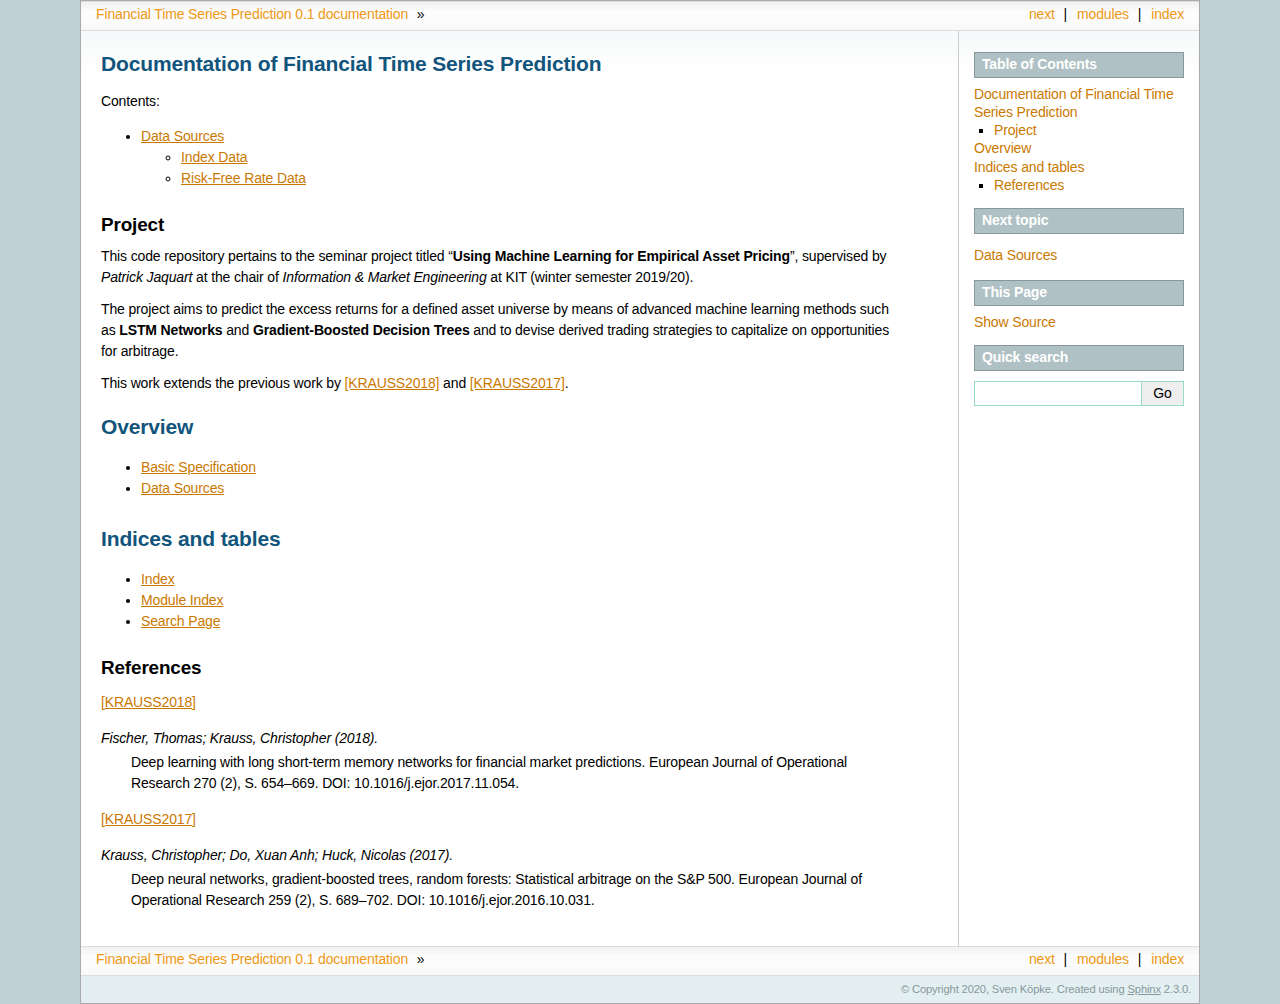
<file: docs/_build/html/index.html>
<!DOCTYPE html>

<html xmlns="http://www.w3.org/1999/xhtml">
  <head>
    <meta charset="utf-8" />
    <title>Documentation of Financial Time Series Prediction &#8212; Financial Time Series Prediction 0.1 documentation</title>
    <link rel="stylesheet" href="_static/sphinxdoc.css" type="text/css" />
    <link rel="stylesheet" href="_static/pygments.css" type="text/css" />
    <script type="text/javascript" id="documentation_options" data-url_root="./" src="_static/documentation_options.js"></script>
    <script type="text/javascript" src="_static/jquery.js"></script>
    <script type="text/javascript" src="_static/underscore.js"></script>
    <script type="text/javascript" src="_static/doctools.js"></script>
    <script type="text/javascript" src="_static/language_data.js"></script>
    <link rel="index" title="Index" href="genindex.html" />
    <link rel="search" title="Search" href="search.html" />
    <link rel="next" title="Data Sources" href="_source/data_sources.html" /> 
  </head><body>
    <div class="related" role="navigation" aria-label="related navigation">
      <h3>Navigation</h3>
      <ul>
        <li class="right" style="margin-right: 10px">
          <a href="genindex.html" title="General Index"
             accesskey="I">index</a></li>
        <li class="right" >
          <a href="py-modindex.html" title="Python Module Index"
             >modules</a> |</li>
        <li class="right" >
          <a href="_source/data_sources.html" title="Data Sources"
             accesskey="N">next</a> |</li>
        <li class="nav-item nav-item-0"><a href="#">Financial Time Series Prediction 0.1 documentation</a> &#187;</li> 
      </ul>
    </div>
      <div class="sphinxsidebar" role="navigation" aria-label="main navigation">
        <div class="sphinxsidebarwrapper">
  <h3><a href="#">Table of Contents</a></h3>
  <ul>
<li><a class="reference internal" href="#">Documentation of Financial Time Series Prediction</a><ul>
<li><a class="reference internal" href="#project">Project</a></li>
</ul>
</li>
<li><a class="reference internal" href="#overview">Overview</a></li>
<li><a class="reference internal" href="#indices-and-tables">Indices and tables</a><ul>
<li><a class="reference internal" href="#references">References</a></li>
</ul>
</li>
</ul>

  <h4>Next topic</h4>
  <p class="topless"><a href="_source/data_sources.html"
                        title="next chapter">Data Sources</a></p>
  <div role="note" aria-label="source link">
    <h3>This Page</h3>
    <ul class="this-page-menu">
      <li><a href="_sources/index.rst.txt"
            rel="nofollow">Show Source</a></li>
    </ul>
   </div>
<div id="searchbox" style="display: none" role="search">
  <h3 id="searchlabel">Quick search</h3>
    <div class="searchformwrapper">
    <form class="search" action="search.html" method="get">
      <input type="text" name="q" aria-labelledby="searchlabel" />
      <input type="submit" value="Go" />
    </form>
    </div>
</div>
<script type="text/javascript">$('#searchbox').show(0);</script>
        </div>
      </div>

    <div class="document">
      <div class="documentwrapper">
        <div class="bodywrapper">
          <div class="body" role="main">
            
  <div class="section" id="documentation-of-financial-time-series-prediction">
<h1>Documentation of Financial Time Series Prediction<a class="headerlink" href="#documentation-of-financial-time-series-prediction" title="Permalink to this headline">¶</a></h1>
<div class="toctree-wrapper compound">
<p class="caption"><span class="caption-text">Contents:</span></p>
<ul>
<li class="toctree-l1"><a class="reference internal" href="_source/data_sources.html">Data Sources</a><ul>
<li class="toctree-l2"><a class="reference internal" href="_source/data_sources.html#index-data">Index Data</a></li>
<li class="toctree-l2"><a class="reference internal" href="_source/data_sources.html#risk-free-rate-data">Risk-Free Rate Data</a></li>
</ul>
</li>
</ul>
</div>
<div class="section" id="project">
<h2>Project<a class="headerlink" href="#project" title="Permalink to this headline">¶</a></h2>
<p>This code repository pertains to the seminar project titled “<strong>Using Machine Learning for Empirical Asset Pricing</strong>”,
supervised by <em>Patrick Jaquart</em> at the chair of <em>Information &amp; Market Engineering</em> at KIT (winter semester 2019/20).</p>
<p>The project aims to predict the excess returns for a defined asset universe by means of advanced machine learning
methods such as <strong>LSTM Networks</strong> and <strong>Gradient-Boosted Decision Trees</strong> and to devise derived trading strategies
to capitalize on opportunities for arbitrage.</p>
<p>This work extends the previous work by <a class="reference internal" href="#krauss2018" id="id1"><span>[KRAUSS2018]</span></a> and <a class="reference internal" href="#krauss2017" id="id2"><span>[KRAUSS2017]</span></a>.</p>
</div>
</div>
<div class="section" id="overview">
<h1>Overview<a class="headerlink" href="#overview" title="Permalink to this headline">¶</a></h1>
<ul class="simple">
<li><p><a class="reference internal" href="_source/overview.html#overview"><span class="std std-ref">Basic Specification</span></a></p></li>
<li><p><a class="reference internal" href="_source/data_sources.html#data-sources"><span class="std std-ref">Data Sources</span></a></p></li>
</ul>
</div>
<div class="section" id="indices-and-tables">
<h1>Indices and tables<a class="headerlink" href="#indices-and-tables" title="Permalink to this headline">¶</a></h1>
<ul class="simple">
<li><p><a class="reference internal" href="genindex.html"><span class="std std-ref">Index</span></a></p></li>
<li><p><a class="reference internal" href="py-modindex.html"><span class="std std-ref">Module Index</span></a></p></li>
<li><p><a class="reference internal" href="search.html"><span class="std std-ref">Search Page</span></a></p></li>
</ul>
<div class="section" id="references">
<h2>References<a class="headerlink" href="#references" title="Permalink to this headline">¶</a></h2>
<dl class="citation">
<dt class="label" id="krauss2018"><span class="brackets"><a class="fn-backref" href="#id1">KRAUSS2018</a></span></dt>
<dd><p><span class="raw-html"><br /></span></p>
</dd>
</dl>
<dl class="simple">
<dt><em>Fischer, Thomas; Krauss, Christopher (2018).</em></dt><dd><p>Deep learning with long short-term memory networks for financial market predictions.
European Journal of Operational Research 270 (2), S. 654–669. DOI: 10.1016/j.ejor.2017.11.054.</p>
</dd>
</dl>
<dl class="citation">
<dt class="label" id="krauss2017"><span class="brackets"><a class="fn-backref" href="#id2">KRAUSS2017</a></span></dt>
<dd><p><span class="raw-html"><br /></span></p>
</dd>
</dl>
<dl class="simple">
<dt><em>Krauss, Christopher; Do, Xuan Anh; Huck, Nicolas (2017).</em></dt><dd><p>Deep neural networks, gradient-boosted trees, random forests: Statistical arbitrage on the S&amp;P 500.
European Journal of Operational Research 259 (2), S. 689–702. DOI: 10.1016/j.ejor.2016.10.031.</p>
</dd>
</dl>
</div>
</div>


          </div>
        </div>
      </div>
      <div class="clearer"></div>
    </div>
    <div class="related" role="navigation" aria-label="related navigation">
      <h3>Navigation</h3>
      <ul>
        <li class="right" style="margin-right: 10px">
          <a href="genindex.html" title="General Index"
             >index</a></li>
        <li class="right" >
          <a href="py-modindex.html" title="Python Module Index"
             >modules</a> |</li>
        <li class="right" >
          <a href="_source/data_sources.html" title="Data Sources"
             >next</a> |</li>
        <li class="nav-item nav-item-0"><a href="#">Financial Time Series Prediction 0.1 documentation</a> &#187;</li> 
      </ul>
    </div>
    <div class="footer" role="contentinfo">
        &#169; Copyright 2020, Sven Köpke.
      Created using <a href="http://sphinx-doc.org/">Sphinx</a> 2.3.0.
    </div>
  </body>
</html>
</file>
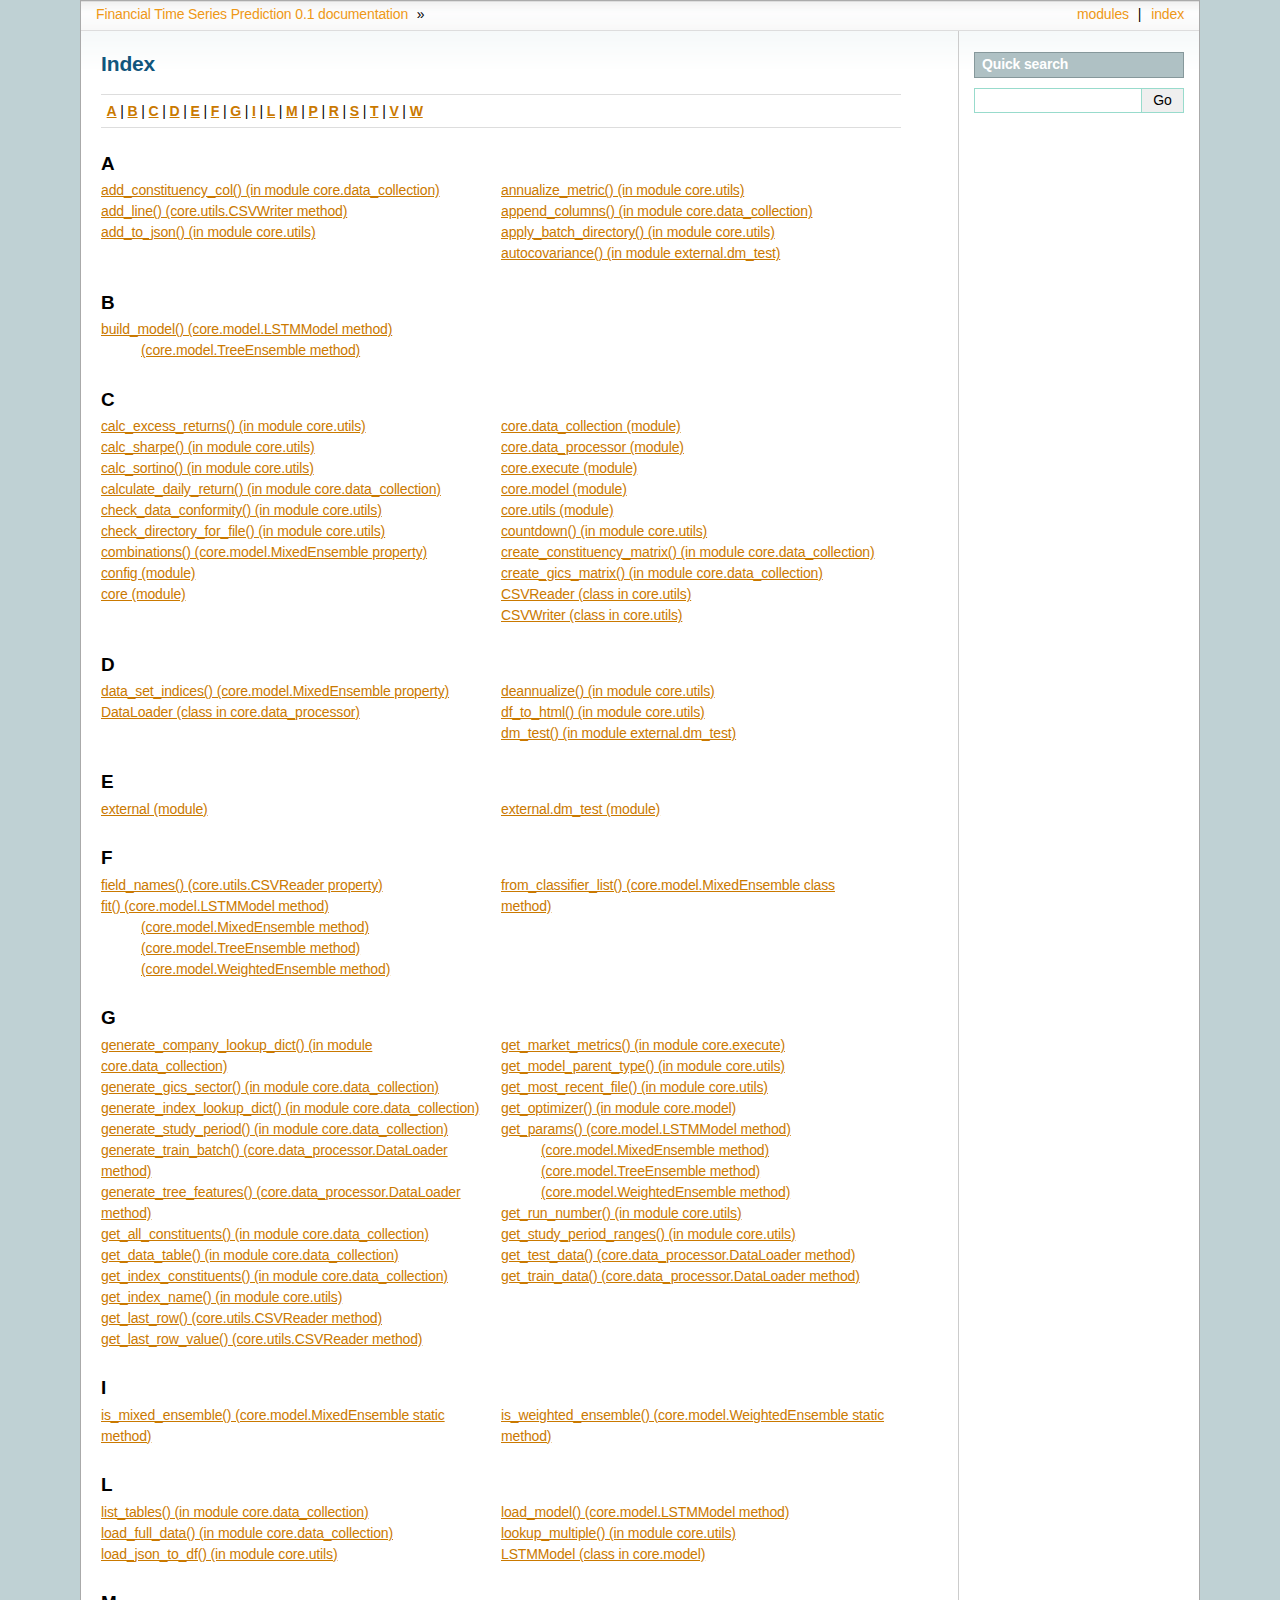
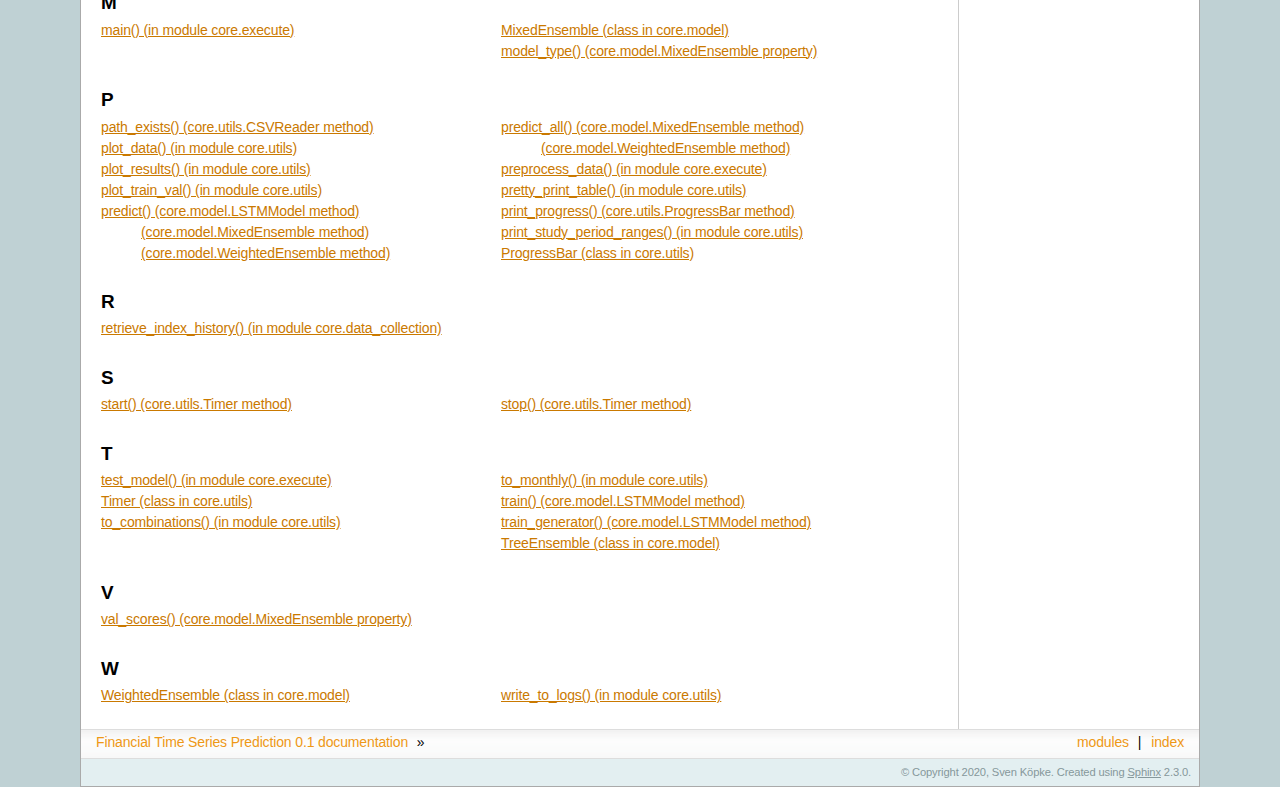
<file: docs/_build/html/genindex.html>
<!DOCTYPE html>

<html xmlns="http://www.w3.org/1999/xhtml">
  <head>
    <meta charset="utf-8" />
    <title>Index &#8212; Financial Time Series Prediction 0.1 documentation</title>
    <link rel="stylesheet" href="_static/sphinxdoc.css" type="text/css" />
    <link rel="stylesheet" href="_static/pygments.css" type="text/css" />
    <script type="text/javascript" id="documentation_options" data-url_root="./" src="_static/documentation_options.js"></script>
    <script type="text/javascript" src="_static/jquery.js"></script>
    <script type="text/javascript" src="_static/underscore.js"></script>
    <script type="text/javascript" src="_static/doctools.js"></script>
    <script type="text/javascript" src="_static/language_data.js"></script>
    <link rel="index" title="Index" href="#" />
    <link rel="search" title="Search" href="search.html" /> 
  </head><body>
    <div class="related" role="navigation" aria-label="related navigation">
      <h3>Navigation</h3>
      <ul>
        <li class="right" style="margin-right: 10px">
          <a href="#" title="General Index"
             accesskey="I">index</a></li>
        <li class="right" >
          <a href="py-modindex.html" title="Python Module Index"
             >modules</a> |</li>
        <li class="nav-item nav-item-0"><a href="index.html">Financial Time Series Prediction 0.1 documentation</a> &#187;</li> 
      </ul>
    </div>
      <div class="sphinxsidebar" role="navigation" aria-label="main navigation">
        <div class="sphinxsidebarwrapper">
<div id="searchbox" style="display: none" role="search">
  <h3 id="searchlabel">Quick search</h3>
    <div class="searchformwrapper">
    <form class="search" action="search.html" method="get">
      <input type="text" name="q" aria-labelledby="searchlabel" />
      <input type="submit" value="Go" />
    </form>
    </div>
</div>
<script type="text/javascript">$('#searchbox').show(0);</script>
        </div>
      </div>

    <div class="document">
      <div class="documentwrapper">
        <div class="bodywrapper">
          <div class="body" role="main">
            

<h1 id="index">Index</h1>

<div class="genindex-jumpbox">
 <a href="#A"><strong>A</strong></a>
 | <a href="#B"><strong>B</strong></a>
 | <a href="#C"><strong>C</strong></a>
 | <a href="#D"><strong>D</strong></a>
 | <a href="#E"><strong>E</strong></a>
 | <a href="#F"><strong>F</strong></a>
 | <a href="#G"><strong>G</strong></a>
 | <a href="#I"><strong>I</strong></a>
 | <a href="#L"><strong>L</strong></a>
 | <a href="#M"><strong>M</strong></a>
 | <a href="#P"><strong>P</strong></a>
 | <a href="#R"><strong>R</strong></a>
 | <a href="#S"><strong>S</strong></a>
 | <a href="#T"><strong>T</strong></a>
 | <a href="#V"><strong>V</strong></a>
 | <a href="#W"><strong>W</strong></a>
 
</div>
<h2 id="A">A</h2>
<table style="width: 100%" class="indextable genindextable"><tr>
  <td style="width: 33%; vertical-align: top;"><ul>
      <li><a href="_source/core.html#core.data_collection.add_constituency_col">add_constituency_col() (in module core.data_collection)</a>
</li>
      <li><a href="_source/core.html#core.utils.CSVWriter.add_line">add_line() (core.utils.CSVWriter method)</a>
</li>
      <li><a href="_source/core.html#core.utils.add_to_json">add_to_json() (in module core.utils)</a>
</li>
  </ul></td>
  <td style="width: 33%; vertical-align: top;"><ul>
      <li><a href="_source/core.html#core.utils.annualize_metric">annualize_metric() (in module core.utils)</a>
</li>
      <li><a href="_source/core.html#core.data_collection.append_columns">append_columns() (in module core.data_collection)</a>
</li>
      <li><a href="_source/core.html#core.utils.apply_batch_directory">apply_batch_directory() (in module core.utils)</a>
</li>
      <li><a href="_source/external.html#external.dm_test.autocovariance">autocovariance() (in module external.dm_test)</a>
</li>
  </ul></td>
</tr></table>

<h2 id="B">B</h2>
<table style="width: 100%" class="indextable genindextable"><tr>
  <td style="width: 33%; vertical-align: top;"><ul>
      <li><a href="_source/core.html#core.model.LSTMModel.build_model">build_model() (core.model.LSTMModel method)</a>

      <ul>
        <li><a href="_source/core.html#core.model.TreeEnsemble.build_model">(core.model.TreeEnsemble method)</a>
</li>
      </ul></li>
  </ul></td>
</tr></table>

<h2 id="C">C</h2>
<table style="width: 100%" class="indextable genindextable"><tr>
  <td style="width: 33%; vertical-align: top;"><ul>
      <li><a href="_source/core.html#core.utils.calc_excess_returns">calc_excess_returns() (in module core.utils)</a>
</li>
      <li><a href="_source/core.html#core.utils.calc_sharpe">calc_sharpe() (in module core.utils)</a>
</li>
      <li><a href="_source/core.html#core.utils.calc_sortino">calc_sortino() (in module core.utils)</a>
</li>
      <li><a href="_source/core.html#core.data_collection.calculate_daily_return">calculate_daily_return() (in module core.data_collection)</a>
</li>
      <li><a href="_source/core.html#core.utils.check_data_conformity">check_data_conformity() (in module core.utils)</a>
</li>
      <li><a href="_source/core.html#core.utils.check_directory_for_file">check_directory_for_file() (in module core.utils)</a>
</li>
      <li><a href="_source/core.html#core.model.MixedEnsemble.combinations">combinations() (core.model.MixedEnsemble property)</a>
</li>
      <li><a href="_source/config.html#module-config">config (module)</a>
</li>
      <li><a href="_source/core.html#module-core">core (module)</a>
</li>
  </ul></td>
  <td style="width: 33%; vertical-align: top;"><ul>
      <li><a href="_source/core.html#module-core.data_collection">core.data_collection (module)</a>
</li>
      <li><a href="_source/core.html#module-core.data_processor">core.data_processor (module)</a>
</li>
      <li><a href="_source/core.html#module-core.execute">core.execute (module)</a>
</li>
      <li><a href="_source/core.html#module-core.model">core.model (module)</a>
</li>
      <li><a href="_source/core.html#module-core.utils">core.utils (module)</a>
</li>
      <li><a href="_source/core.html#core.utils.countdown">countdown() (in module core.utils)</a>
</li>
      <li><a href="_source/core.html#core.data_collection.create_constituency_matrix">create_constituency_matrix() (in module core.data_collection)</a>
</li>
      <li><a href="_source/core.html#core.data_collection.create_gics_matrix">create_gics_matrix() (in module core.data_collection)</a>
</li>
      <li><a href="_source/core.html#core.utils.CSVReader">CSVReader (class in core.utils)</a>
</li>
      <li><a href="_source/core.html#core.utils.CSVWriter">CSVWriter (class in core.utils)</a>
</li>
  </ul></td>
</tr></table>

<h2 id="D">D</h2>
<table style="width: 100%" class="indextable genindextable"><tr>
  <td style="width: 33%; vertical-align: top;"><ul>
      <li><a href="_source/core.html#core.model.MixedEnsemble.data_set_indices">data_set_indices() (core.model.MixedEnsemble property)</a>
</li>
      <li><a href="_source/core.html#core.data_processor.DataLoader">DataLoader (class in core.data_processor)</a>
</li>
  </ul></td>
  <td style="width: 33%; vertical-align: top;"><ul>
      <li><a href="_source/core.html#core.utils.deannualize">deannualize() (in module core.utils)</a>
</li>
      <li><a href="_source/core.html#core.utils.df_to_html">df_to_html() (in module core.utils)</a>
</li>
      <li><a href="_source/external.html#external.dm_test.dm_test">dm_test() (in module external.dm_test)</a>
</li>
  </ul></td>
</tr></table>

<h2 id="E">E</h2>
<table style="width: 100%" class="indextable genindextable"><tr>
  <td style="width: 33%; vertical-align: top;"><ul>
      <li><a href="_source/external.html#module-external">external (module)</a>
</li>
  </ul></td>
  <td style="width: 33%; vertical-align: top;"><ul>
      <li><a href="_source/external.html#module-external.dm_test">external.dm_test (module)</a>
</li>
  </ul></td>
</tr></table>

<h2 id="F">F</h2>
<table style="width: 100%" class="indextable genindextable"><tr>
  <td style="width: 33%; vertical-align: top;"><ul>
      <li><a href="_source/core.html#core.utils.CSVReader.field_names">field_names() (core.utils.CSVReader property)</a>
</li>
      <li><a href="_source/core.html#core.model.LSTMModel.fit">fit() (core.model.LSTMModel method)</a>

      <ul>
        <li><a href="_source/core.html#core.model.MixedEnsemble.fit">(core.model.MixedEnsemble method)</a>
</li>
        <li><a href="_source/core.html#core.model.TreeEnsemble.fit">(core.model.TreeEnsemble method)</a>
</li>
        <li><a href="_source/core.html#core.model.WeightedEnsemble.fit">(core.model.WeightedEnsemble method)</a>
</li>
      </ul></li>
  </ul></td>
  <td style="width: 33%; vertical-align: top;"><ul>
      <li><a href="_source/core.html#core.model.MixedEnsemble.from_classifier_list">from_classifier_list() (core.model.MixedEnsemble class method)</a>
</li>
  </ul></td>
</tr></table>

<h2 id="G">G</h2>
<table style="width: 100%" class="indextable genindextable"><tr>
  <td style="width: 33%; vertical-align: top;"><ul>
      <li><a href="_source/core.html#core.data_collection.generate_company_lookup_dict">generate_company_lookup_dict() (in module core.data_collection)</a>
</li>
      <li><a href="_source/core.html#core.data_collection.generate_gics_sector">generate_gics_sector() (in module core.data_collection)</a>
</li>
      <li><a href="_source/core.html#core.data_collection.generate_index_lookup_dict">generate_index_lookup_dict() (in module core.data_collection)</a>
</li>
      <li><a href="_source/core.html#core.data_collection.generate_study_period">generate_study_period() (in module core.data_collection)</a>
</li>
      <li><a href="_source/core.html#core.data_processor.DataLoader.generate_train_batch">generate_train_batch() (core.data_processor.DataLoader method)</a>
</li>
      <li><a href="_source/core.html#core.data_processor.DataLoader.generate_tree_features">generate_tree_features() (core.data_processor.DataLoader method)</a>
</li>
      <li><a href="_source/core.html#core.data_collection.get_all_constituents">get_all_constituents() (in module core.data_collection)</a>
</li>
      <li><a href="_source/core.html#core.data_collection.get_data_table">get_data_table() (in module core.data_collection)</a>
</li>
      <li><a href="_source/core.html#core.data_collection.get_index_constituents">get_index_constituents() (in module core.data_collection)</a>
</li>
      <li><a href="_source/core.html#core.utils.get_index_name">get_index_name() (in module core.utils)</a>
</li>
      <li><a href="_source/core.html#core.utils.CSVReader.get_last_row">get_last_row() (core.utils.CSVReader method)</a>
</li>
      <li><a href="_source/core.html#core.utils.CSVReader.get_last_row_value">get_last_row_value() (core.utils.CSVReader method)</a>
</li>
  </ul></td>
  <td style="width: 33%; vertical-align: top;"><ul>
      <li><a href="_source/core.html#core.execute.get_market_metrics">get_market_metrics() (in module core.execute)</a>
</li>
      <li><a href="_source/core.html#core.utils.get_model_parent_type">get_model_parent_type() (in module core.utils)</a>
</li>
      <li><a href="_source/core.html#core.utils.get_most_recent_file">get_most_recent_file() (in module core.utils)</a>
</li>
      <li><a href="_source/core.html#core.model.get_optimizer">get_optimizer() (in module core.model)</a>
</li>
      <li><a href="_source/core.html#core.model.LSTMModel.get_params">get_params() (core.model.LSTMModel method)</a>

      <ul>
        <li><a href="_source/core.html#core.model.MixedEnsemble.get_params">(core.model.MixedEnsemble method)</a>
</li>
        <li><a href="_source/core.html#core.model.TreeEnsemble.get_params">(core.model.TreeEnsemble method)</a>
</li>
        <li><a href="_source/core.html#core.model.WeightedEnsemble.get_params">(core.model.WeightedEnsemble method)</a>
</li>
      </ul></li>
      <li><a href="_source/core.html#core.utils.get_run_number">get_run_number() (in module core.utils)</a>
</li>
      <li><a href="_source/core.html#core.utils.get_study_period_ranges">get_study_period_ranges() (in module core.utils)</a>
</li>
      <li><a href="_source/core.html#core.data_processor.DataLoader.get_test_data">get_test_data() (core.data_processor.DataLoader method)</a>
</li>
      <li><a href="_source/core.html#core.data_processor.DataLoader.get_train_data">get_train_data() (core.data_processor.DataLoader method)</a>
</li>
  </ul></td>
</tr></table>

<h2 id="I">I</h2>
<table style="width: 100%" class="indextable genindextable"><tr>
  <td style="width: 33%; vertical-align: top;"><ul>
      <li><a href="_source/core.html#core.model.MixedEnsemble.is_mixed_ensemble">is_mixed_ensemble() (core.model.MixedEnsemble static method)</a>
</li>
  </ul></td>
  <td style="width: 33%; vertical-align: top;"><ul>
      <li><a href="_source/core.html#core.model.WeightedEnsemble.is_weighted_ensemble">is_weighted_ensemble() (core.model.WeightedEnsemble static method)</a>
</li>
  </ul></td>
</tr></table>

<h2 id="L">L</h2>
<table style="width: 100%" class="indextable genindextable"><tr>
  <td style="width: 33%; vertical-align: top;"><ul>
      <li><a href="_source/core.html#core.data_collection.list_tables">list_tables() (in module core.data_collection)</a>
</li>
      <li><a href="_source/core.html#core.data_collection.load_full_data">load_full_data() (in module core.data_collection)</a>
</li>
      <li><a href="_source/core.html#core.utils.load_json_to_df">load_json_to_df() (in module core.utils)</a>
</li>
  </ul></td>
  <td style="width: 33%; vertical-align: top;"><ul>
      <li><a href="_source/core.html#core.model.LSTMModel.load_model">load_model() (core.model.LSTMModel method)</a>
</li>
      <li><a href="_source/core.html#core.utils.lookup_multiple">lookup_multiple() (in module core.utils)</a>
</li>
      <li><a href="_source/core.html#core.model.LSTMModel">LSTMModel (class in core.model)</a>
</li>
  </ul></td>
</tr></table>

<h2 id="M">M</h2>
<table style="width: 100%" class="indextable genindextable"><tr>
  <td style="width: 33%; vertical-align: top;"><ul>
      <li><a href="_source/core.html#core.execute.main">main() (in module core.execute)</a>
</li>
  </ul></td>
  <td style="width: 33%; vertical-align: top;"><ul>
      <li><a href="_source/core.html#core.model.MixedEnsemble">MixedEnsemble (class in core.model)</a>
</li>
      <li><a href="_source/core.html#core.model.MixedEnsemble.model_type">model_type() (core.model.MixedEnsemble property)</a>
</li>
  </ul></td>
</tr></table>

<h2 id="P">P</h2>
<table style="width: 100%" class="indextable genindextable"><tr>
  <td style="width: 33%; vertical-align: top;"><ul>
      <li><a href="_source/core.html#core.utils.CSVReader.path_exists">path_exists() (core.utils.CSVReader method)</a>
</li>
      <li><a href="_source/core.html#core.utils.plot_data">plot_data() (in module core.utils)</a>
</li>
      <li><a href="_source/core.html#core.utils.plot_results">plot_results() (in module core.utils)</a>
</li>
      <li><a href="_source/core.html#core.utils.plot_train_val">plot_train_val() (in module core.utils)</a>
</li>
      <li><a href="_source/core.html#core.model.LSTMModel.predict">predict() (core.model.LSTMModel method)</a>

      <ul>
        <li><a href="_source/core.html#core.model.MixedEnsemble.predict">(core.model.MixedEnsemble method)</a>
</li>
        <li><a href="_source/core.html#core.model.WeightedEnsemble.predict">(core.model.WeightedEnsemble method)</a>
</li>
      </ul></li>
  </ul></td>
  <td style="width: 33%; vertical-align: top;"><ul>
      <li><a href="_source/core.html#core.model.MixedEnsemble.predict_all">predict_all() (core.model.MixedEnsemble method)</a>

      <ul>
        <li><a href="_source/core.html#core.model.WeightedEnsemble.predict_all">(core.model.WeightedEnsemble method)</a>
</li>
      </ul></li>
      <li><a href="_source/core.html#core.execute.preprocess_data">preprocess_data() (in module core.execute)</a>
</li>
      <li><a href="_source/core.html#core.utils.pretty_print_table">pretty_print_table() (in module core.utils)</a>
</li>
      <li><a href="_source/core.html#core.utils.ProgressBar.print_progress">print_progress() (core.utils.ProgressBar method)</a>
</li>
      <li><a href="_source/core.html#core.utils.print_study_period_ranges">print_study_period_ranges() (in module core.utils)</a>
</li>
      <li><a href="_source/core.html#core.utils.ProgressBar">ProgressBar (class in core.utils)</a>
</li>
  </ul></td>
</tr></table>

<h2 id="R">R</h2>
<table style="width: 100%" class="indextable genindextable"><tr>
  <td style="width: 33%; vertical-align: top;"><ul>
      <li><a href="_source/core.html#core.data_collection.retrieve_index_history">retrieve_index_history() (in module core.data_collection)</a>
</li>
  </ul></td>
</tr></table>

<h2 id="S">S</h2>
<table style="width: 100%" class="indextable genindextable"><tr>
  <td style="width: 33%; vertical-align: top;"><ul>
      <li><a href="_source/core.html#core.utils.Timer.start">start() (core.utils.Timer method)</a>
</li>
  </ul></td>
  <td style="width: 33%; vertical-align: top;"><ul>
      <li><a href="_source/core.html#core.utils.Timer.stop">stop() (core.utils.Timer method)</a>
</li>
  </ul></td>
</tr></table>

<h2 id="T">T</h2>
<table style="width: 100%" class="indextable genindextable"><tr>
  <td style="width: 33%; vertical-align: top;"><ul>
      <li><a href="_source/core.html#core.execute.test_model">test_model() (in module core.execute)</a>
</li>
      <li><a href="_source/core.html#core.utils.Timer">Timer (class in core.utils)</a>
</li>
      <li><a href="_source/core.html#core.utils.to_combinations">to_combinations() (in module core.utils)</a>
</li>
  </ul></td>
  <td style="width: 33%; vertical-align: top;"><ul>
      <li><a href="_source/core.html#core.utils.to_monthly">to_monthly() (in module core.utils)</a>
</li>
      <li><a href="_source/core.html#core.model.LSTMModel.train">train() (core.model.LSTMModel method)</a>
</li>
      <li><a href="_source/core.html#core.model.LSTMModel.train_generator">train_generator() (core.model.LSTMModel method)</a>
</li>
      <li><a href="_source/core.html#core.model.TreeEnsemble">TreeEnsemble (class in core.model)</a>
</li>
  </ul></td>
</tr></table>

<h2 id="V">V</h2>
<table style="width: 100%" class="indextable genindextable"><tr>
  <td style="width: 33%; vertical-align: top;"><ul>
      <li><a href="_source/core.html#core.model.MixedEnsemble.val_scores">val_scores() (core.model.MixedEnsemble property)</a>
</li>
  </ul></td>
</tr></table>

<h2 id="W">W</h2>
<table style="width: 100%" class="indextable genindextable"><tr>
  <td style="width: 33%; vertical-align: top;"><ul>
      <li><a href="_source/core.html#core.model.WeightedEnsemble">WeightedEnsemble (class in core.model)</a>
</li>
  </ul></td>
  <td style="width: 33%; vertical-align: top;"><ul>
      <li><a href="_source/core.html#core.utils.write_to_logs">write_to_logs() (in module core.utils)</a>
</li>
  </ul></td>
</tr></table>



          </div>
        </div>
      </div>
      <div class="clearer"></div>
    </div>
    <div class="related" role="navigation" aria-label="related navigation">
      <h3>Navigation</h3>
      <ul>
        <li class="right" style="margin-right: 10px">
          <a href="#" title="General Index"
             >index</a></li>
        <li class="right" >
          <a href="py-modindex.html" title="Python Module Index"
             >modules</a> |</li>
        <li class="nav-item nav-item-0"><a href="index.html">Financial Time Series Prediction 0.1 documentation</a> &#187;</li> 
      </ul>
    </div>
    <div class="footer" role="contentinfo">
        &#169; Copyright 2020, Sven Köpke.
      Created using <a href="http://sphinx-doc.org/">Sphinx</a> 2.3.0.
    </div>
  </body>
</html>
</file>
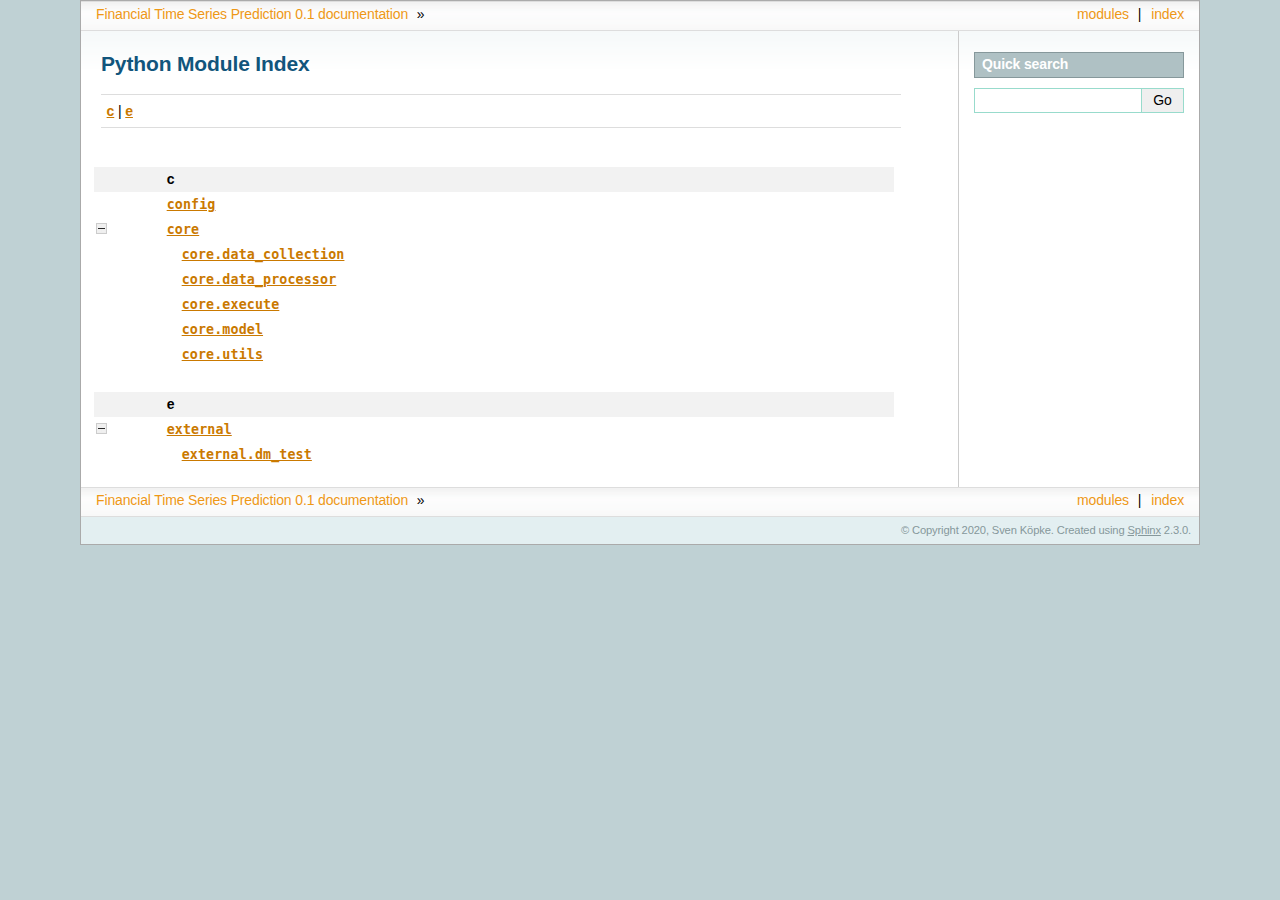
<file: docs/_build/html/py-modindex.html>
<!DOCTYPE html>

<html xmlns="http://www.w3.org/1999/xhtml">
  <head>
    <meta charset="utf-8" />
    <title>Python Module Index &#8212; Financial Time Series Prediction 0.1 documentation</title>
    <link rel="stylesheet" href="_static/sphinxdoc.css" type="text/css" />
    <link rel="stylesheet" href="_static/pygments.css" type="text/css" />
    <script type="text/javascript" id="documentation_options" data-url_root="./" src="_static/documentation_options.js"></script>
    <script type="text/javascript" src="_static/jquery.js"></script>
    <script type="text/javascript" src="_static/underscore.js"></script>
    <script type="text/javascript" src="_static/doctools.js"></script>
    <script type="text/javascript" src="_static/language_data.js"></script>
    <link rel="index" title="Index" href="genindex.html" />
    <link rel="search" title="Search" href="search.html" />
 


  </head><body>
    <div class="related" role="navigation" aria-label="related navigation">
      <h3>Navigation</h3>
      <ul>
        <li class="right" style="margin-right: 10px">
          <a href="genindex.html" title="General Index"
             accesskey="I">index</a></li>
        <li class="right" >
          <a href="#" title="Python Module Index"
             >modules</a> |</li>
        <li class="nav-item nav-item-0"><a href="index.html">Financial Time Series Prediction 0.1 documentation</a> &#187;</li> 
      </ul>
    </div>
      <div class="sphinxsidebar" role="navigation" aria-label="main navigation">
        <div class="sphinxsidebarwrapper">
<div id="searchbox" style="display: none" role="search">
  <h3 id="searchlabel">Quick search</h3>
    <div class="searchformwrapper">
    <form class="search" action="search.html" method="get">
      <input type="text" name="q" aria-labelledby="searchlabel" />
      <input type="submit" value="Go" />
    </form>
    </div>
</div>
<script type="text/javascript">$('#searchbox').show(0);</script>
        </div>
      </div>

    <div class="document">
      <div class="documentwrapper">
        <div class="bodywrapper">
          <div class="body" role="main">
            

   <h1>Python Module Index</h1>

   <div class="modindex-jumpbox">
   <a href="#cap-c"><strong>c</strong></a> | 
   <a href="#cap-e"><strong>e</strong></a>
   </div>

   <table class="indextable modindextable">
     <tr class="pcap"><td></td><td>&#160;</td><td></td></tr>
     <tr class="cap" id="cap-c"><td></td><td>
       <strong>c</strong></td><td></td></tr>
     <tr>
       <td></td>
       <td>
       <a href="_source/config.html#module-config"><code class="xref">config</code></a></td><td>
       <em></em></td></tr>
     <tr>
       <td><img src="_static/minus.png" class="toggler"
              id="toggle-1" style="display: none" alt="-" /></td>
       <td>
       <a href="_source/core.html#module-core"><code class="xref">core</code></a></td><td>
       <em></em></td></tr>
     <tr class="cg-1">
       <td></td>
       <td>&#160;&#160;&#160;
       <a href="_source/core.html#module-core.data_collection"><code class="xref">core.data_collection</code></a></td><td>
       <em></em></td></tr>
     <tr class="cg-1">
       <td></td>
       <td>&#160;&#160;&#160;
       <a href="_source/core.html#module-core.data_processor"><code class="xref">core.data_processor</code></a></td><td>
       <em></em></td></tr>
     <tr class="cg-1">
       <td></td>
       <td>&#160;&#160;&#160;
       <a href="_source/core.html#module-core.execute"><code class="xref">core.execute</code></a></td><td>
       <em></em></td></tr>
     <tr class="cg-1">
       <td></td>
       <td>&#160;&#160;&#160;
       <a href="_source/core.html#module-core.model"><code class="xref">core.model</code></a></td><td>
       <em></em></td></tr>
     <tr class="cg-1">
       <td></td>
       <td>&#160;&#160;&#160;
       <a href="_source/core.html#module-core.utils"><code class="xref">core.utils</code></a></td><td>
       <em></em></td></tr>
     <tr class="pcap"><td></td><td>&#160;</td><td></td></tr>
     <tr class="cap" id="cap-e"><td></td><td>
       <strong>e</strong></td><td></td></tr>
     <tr>
       <td><img src="_static/minus.png" class="toggler"
              id="toggle-2" style="display: none" alt="-" /></td>
       <td>
       <a href="_source/external.html#module-external"><code class="xref">external</code></a></td><td>
       <em></em></td></tr>
     <tr class="cg-2">
       <td></td>
       <td>&#160;&#160;&#160;
       <a href="_source/external.html#module-external.dm_test"><code class="xref">external.dm_test</code></a></td><td>
       <em></em></td></tr>
   </table>


          </div>
        </div>
      </div>
      <div class="clearer"></div>
    </div>
    <div class="related" role="navigation" aria-label="related navigation">
      <h3>Navigation</h3>
      <ul>
        <li class="right" style="margin-right: 10px">
          <a href="genindex.html" title="General Index"
             >index</a></li>
        <li class="right" >
          <a href="#" title="Python Module Index"
             >modules</a> |</li>
        <li class="nav-item nav-item-0"><a href="index.html">Financial Time Series Prediction 0.1 documentation</a> &#187;</li> 
      </ul>
    </div>
    <div class="footer" role="contentinfo">
        &#169; Copyright 2020, Sven Köpke.
      Created using <a href="http://sphinx-doc.org/">Sphinx</a> 2.3.0.
    </div>
  </body>
</html>
</file>
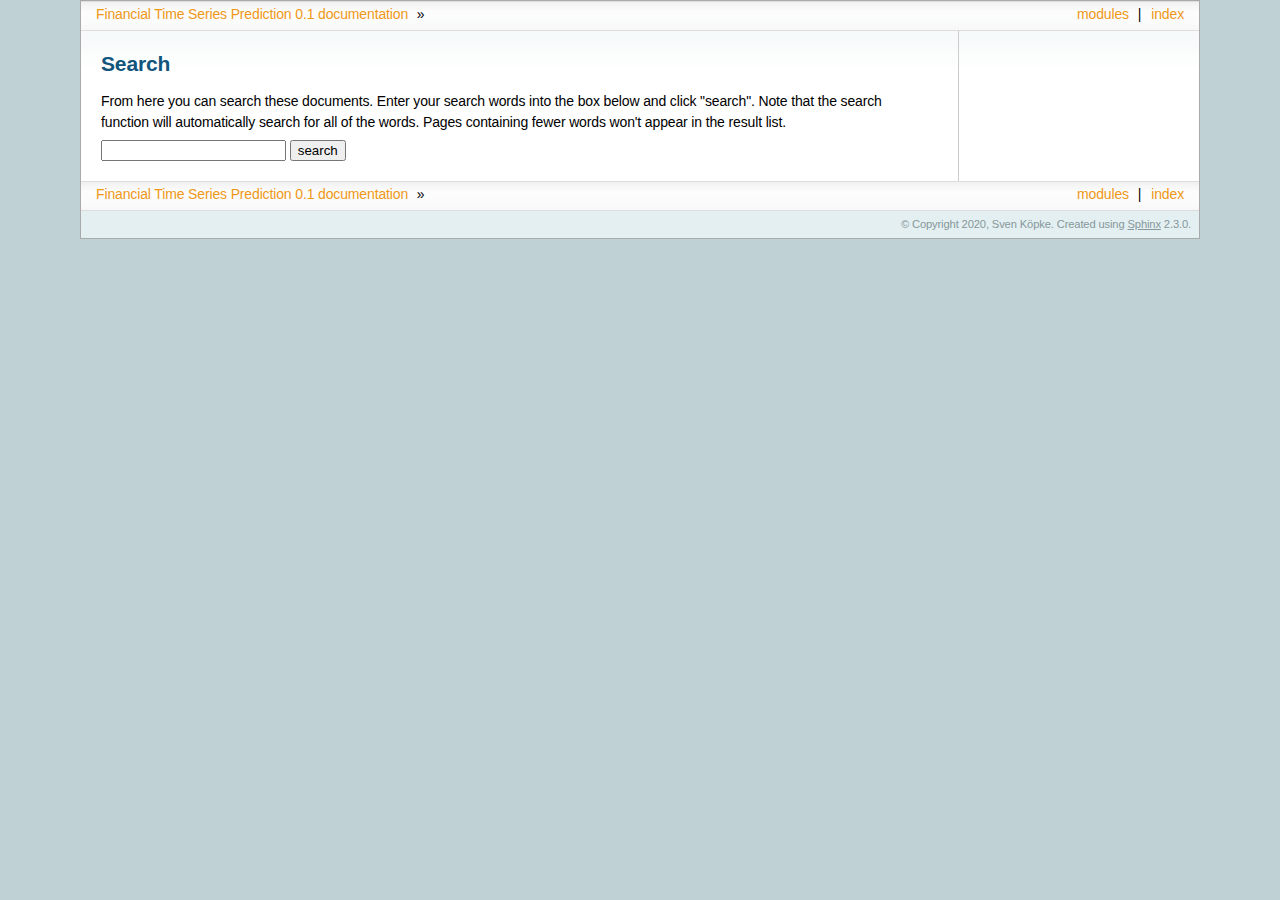
<file: docs/_build/html/search.html>
<!DOCTYPE html>

<html xmlns="http://www.w3.org/1999/xhtml">
  <head>
    <meta charset="utf-8" />
    <title>Search &#8212; Financial Time Series Prediction 0.1 documentation</title>
    <link rel="stylesheet" href="_static/sphinxdoc.css" type="text/css" />
    <link rel="stylesheet" href="_static/pygments.css" type="text/css" />
    
    <script type="text/javascript" id="documentation_options" data-url_root="./" src="_static/documentation_options.js"></script>
    <script type="text/javascript" src="_static/jquery.js"></script>
    <script type="text/javascript" src="_static/underscore.js"></script>
    <script type="text/javascript" src="_static/doctools.js"></script>
    <script type="text/javascript" src="_static/language_data.js"></script>
    <script type="text/javascript" src="_static/searchtools.js"></script>
    <link rel="index" title="Index" href="genindex.html" />
    <link rel="search" title="Search" href="#" />
  <script type="text/javascript" src="searchindex.js" defer></script>
   

  </head><body>
    <div class="related" role="navigation" aria-label="related navigation">
      <h3>Navigation</h3>
      <ul>
        <li class="right" style="margin-right: 10px">
          <a href="genindex.html" title="General Index"
             accesskey="I">index</a></li>
        <li class="right" >
          <a href="py-modindex.html" title="Python Module Index"
             >modules</a> |</li>
        <li class="nav-item nav-item-0"><a href="index.html">Financial Time Series Prediction 0.1 documentation</a> &#187;</li> 
      </ul>
    </div>
      <div class="sphinxsidebar" role="navigation" aria-label="main navigation">
        <div class="sphinxsidebarwrapper">
        </div>
      </div>

    <div class="document">
      <div class="documentwrapper">
        <div class="bodywrapper">
          <div class="body" role="main">
            
  <h1 id="search-documentation">Search</h1>
  <div id="fallback" class="admonition warning">
  <script type="text/javascript">$('#fallback').hide();</script>
  <p>
    Please activate JavaScript to enable the search
    functionality.
  </p>
  </div>
  <p>
    From here you can search these documents. Enter your search
    words into the box below and click "search". Note that the search
    function will automatically search for all of the words. Pages
    containing fewer words won't appear in the result list.
  </p>
  <form action="" method="get">
    <input type="text" name="q" aria-labelledby="search-documentation" value="" />
    <input type="submit" value="search" />
    <span id="search-progress" style="padding-left: 10px"></span>
  </form>
  
  <div id="search-results">
  
  </div>

          </div>
        </div>
      </div>
      <div class="clearer"></div>
    </div>
    <div class="related" role="navigation" aria-label="related navigation">
      <h3>Navigation</h3>
      <ul>
        <li class="right" style="margin-right: 10px">
          <a href="genindex.html" title="General Index"
             >index</a></li>
        <li class="right" >
          <a href="py-modindex.html" title="Python Module Index"
             >modules</a> |</li>
        <li class="nav-item nav-item-0"><a href="index.html">Financial Time Series Prediction 0.1 documentation</a> &#187;</li> 
      </ul>
    </div>
    <div class="footer" role="contentinfo">
        &#169; Copyright 2020, Sven Köpke.
      Created using <a href="http://sphinx-doc.org/">Sphinx</a> 2.3.0.
    </div>
  </body>
</html>
</file>
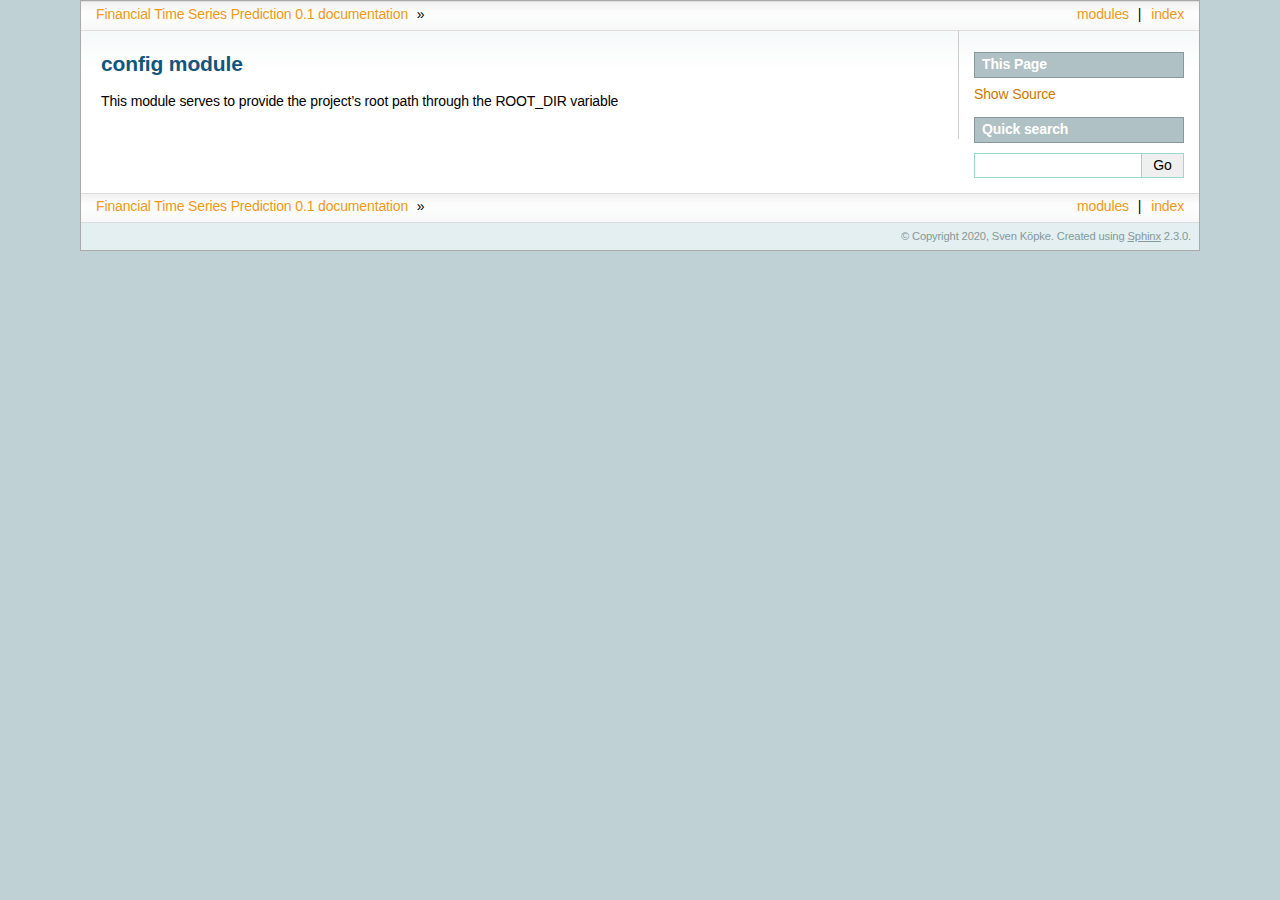
<file: docs/_build/html/_source/config.html>
<!DOCTYPE html>

<html xmlns="http://www.w3.org/1999/xhtml">
  <head>
    <meta charset="utf-8" />
    <title>config module &#8212; Financial Time Series Prediction 0.1 documentation</title>
    <link rel="stylesheet" href="../_static/sphinxdoc.css" type="text/css" />
    <link rel="stylesheet" href="../_static/pygments.css" type="text/css" />
    <script type="text/javascript" id="documentation_options" data-url_root="../" src="../_static/documentation_options.js"></script>
    <script type="text/javascript" src="../_static/jquery.js"></script>
    <script type="text/javascript" src="../_static/underscore.js"></script>
    <script type="text/javascript" src="../_static/doctools.js"></script>
    <script type="text/javascript" src="../_static/language_data.js"></script>
    <link rel="index" title="Index" href="../genindex.html" />
    <link rel="search" title="Search" href="../search.html" /> 
  </head><body>
    <div class="related" role="navigation" aria-label="related navigation">
      <h3>Navigation</h3>
      <ul>
        <li class="right" style="margin-right: 10px">
          <a href="../genindex.html" title="General Index"
             accesskey="I">index</a></li>
        <li class="right" >
          <a href="../py-modindex.html" title="Python Module Index"
             >modules</a> |</li>
        <li class="nav-item nav-item-0"><a href="../index.html">Financial Time Series Prediction 0.1 documentation</a> &#187;</li> 
      </ul>
    </div>
      <div class="sphinxsidebar" role="navigation" aria-label="main navigation">
        <div class="sphinxsidebarwrapper">
  <div role="note" aria-label="source link">
    <h3>This Page</h3>
    <ul class="this-page-menu">
      <li><a href="../_sources/_source/config.rst.txt"
            rel="nofollow">Show Source</a></li>
    </ul>
   </div>
<div id="searchbox" style="display: none" role="search">
  <h3 id="searchlabel">Quick search</h3>
    <div class="searchformwrapper">
    <form class="search" action="../search.html" method="get">
      <input type="text" name="q" aria-labelledby="searchlabel" />
      <input type="submit" value="Go" />
    </form>
    </div>
</div>
<script type="text/javascript">$('#searchbox').show(0);</script>
        </div>
      </div>

    <div class="document">
      <div class="documentwrapper">
        <div class="bodywrapper">
          <div class="body" role="main">
            
  <div class="section" id="module-config">
<span id="config-module"></span><h1>config module<a class="headerlink" href="#module-config" title="Permalink to this headline">¶</a></h1>
<p>This module serves to provide the project’s root path through the ROOT_DIR variable</p>
</div>


          </div>
        </div>
      </div>
      <div class="clearer"></div>
    </div>
    <div class="related" role="navigation" aria-label="related navigation">
      <h3>Navigation</h3>
      <ul>
        <li class="right" style="margin-right: 10px">
          <a href="../genindex.html" title="General Index"
             >index</a></li>
        <li class="right" >
          <a href="../py-modindex.html" title="Python Module Index"
             >modules</a> |</li>
        <li class="nav-item nav-item-0"><a href="../index.html">Financial Time Series Prediction 0.1 documentation</a> &#187;</li> 
      </ul>
    </div>
    <div class="footer" role="contentinfo">
        &#169; Copyright 2020, Sven Köpke.
      Created using <a href="http://sphinx-doc.org/">Sphinx</a> 2.3.0.
    </div>
  </body>
</html>
</file>
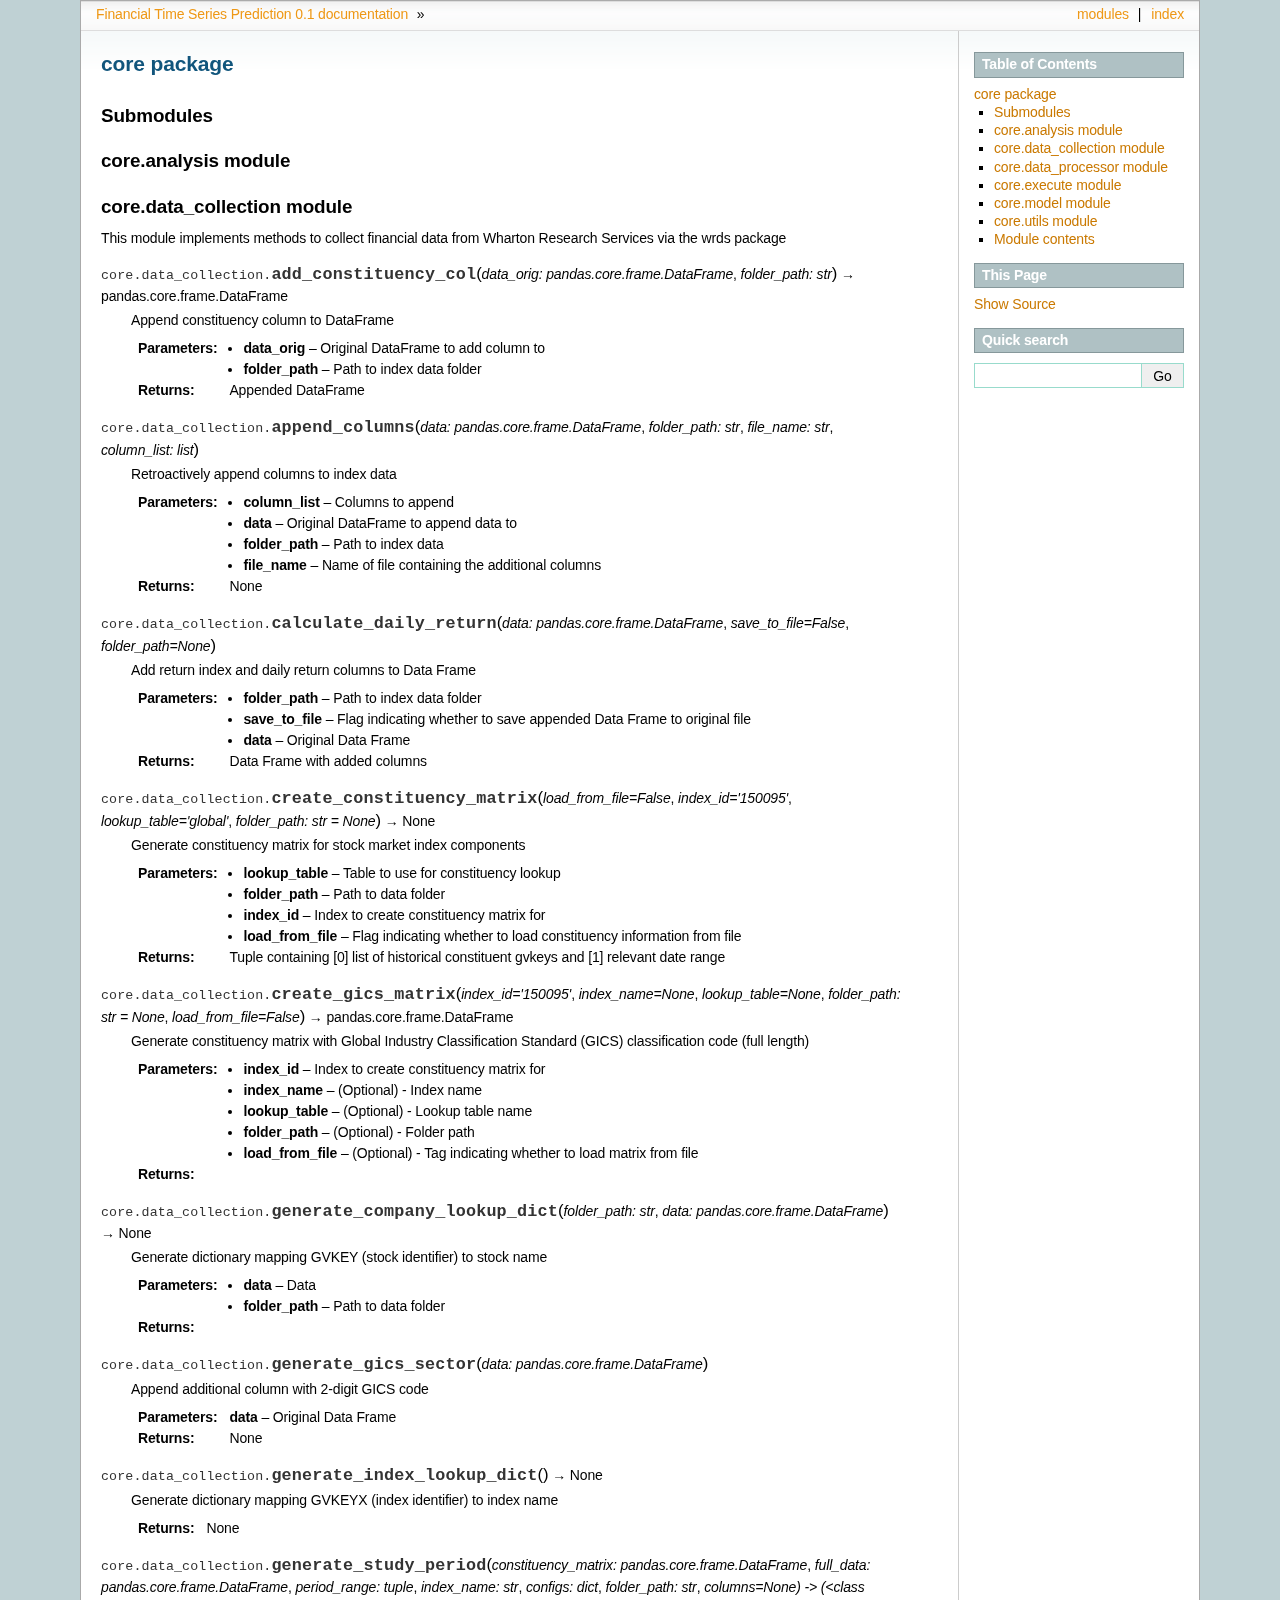
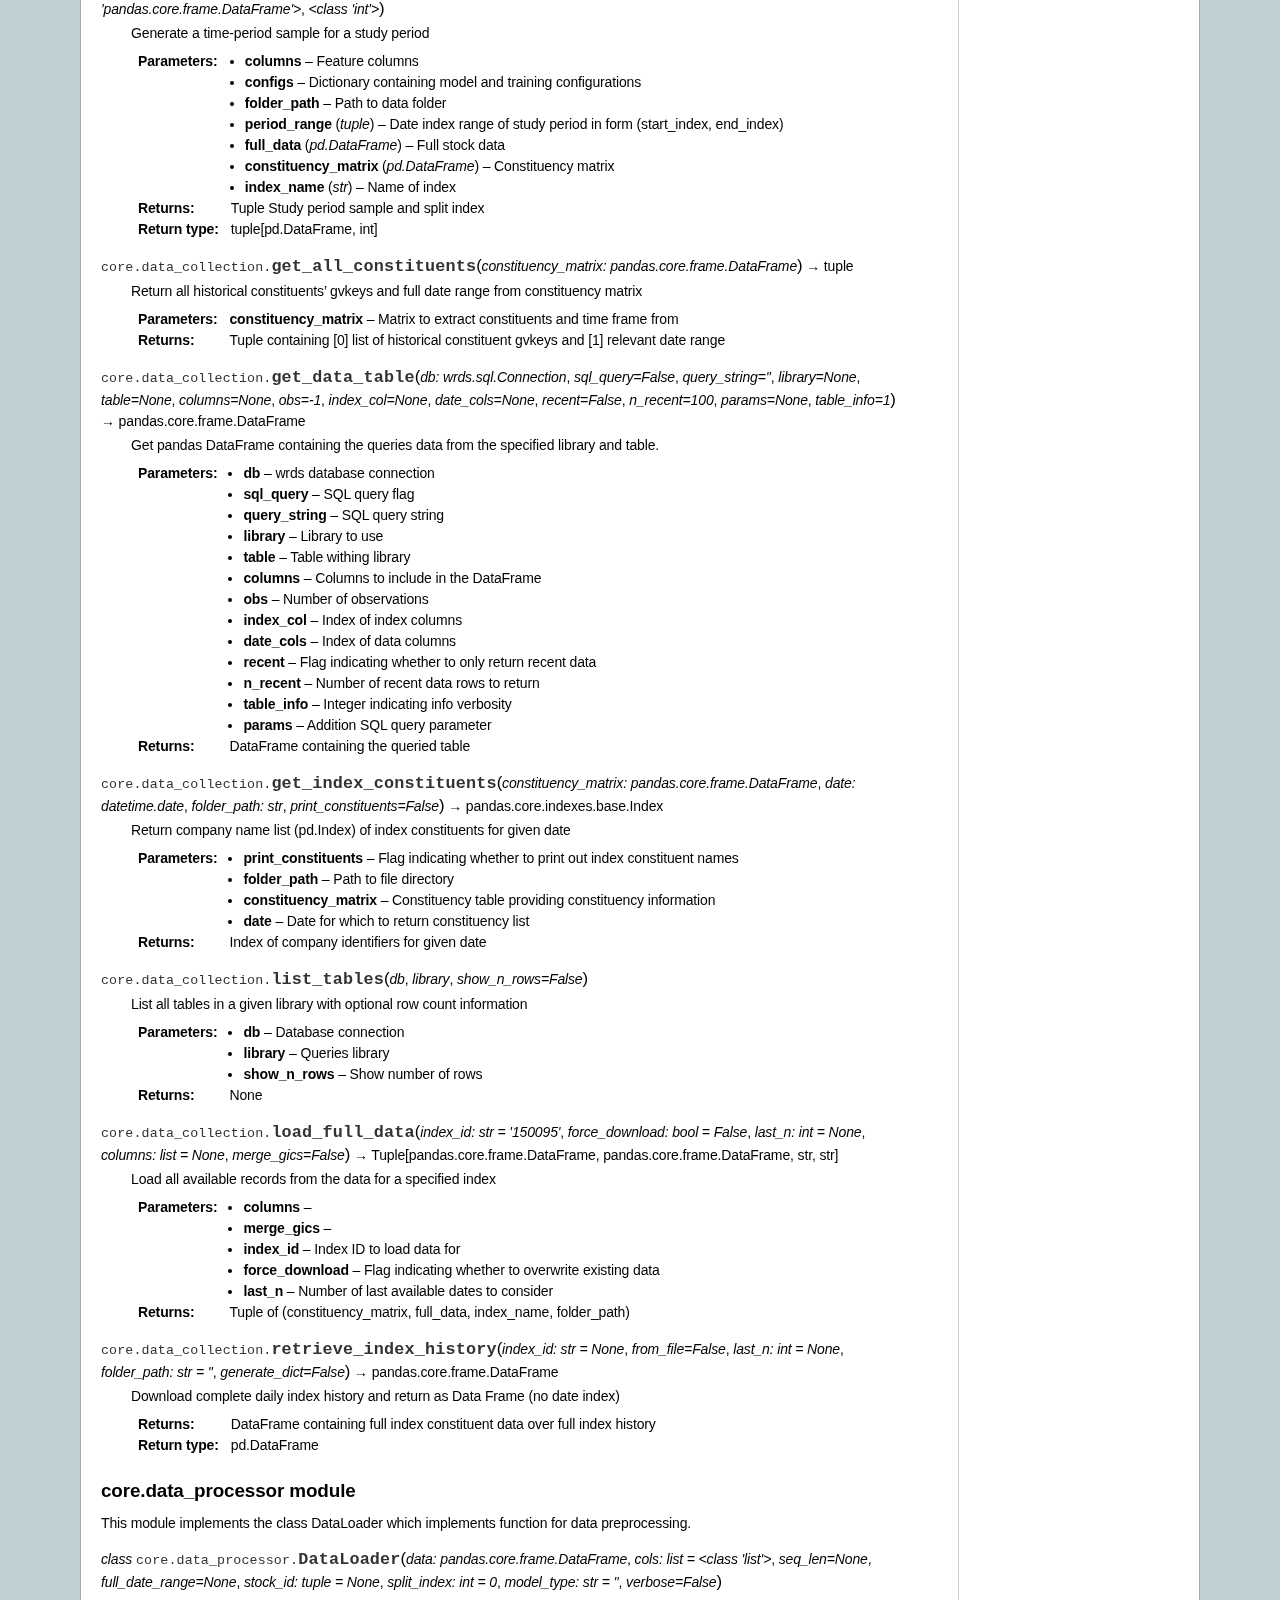
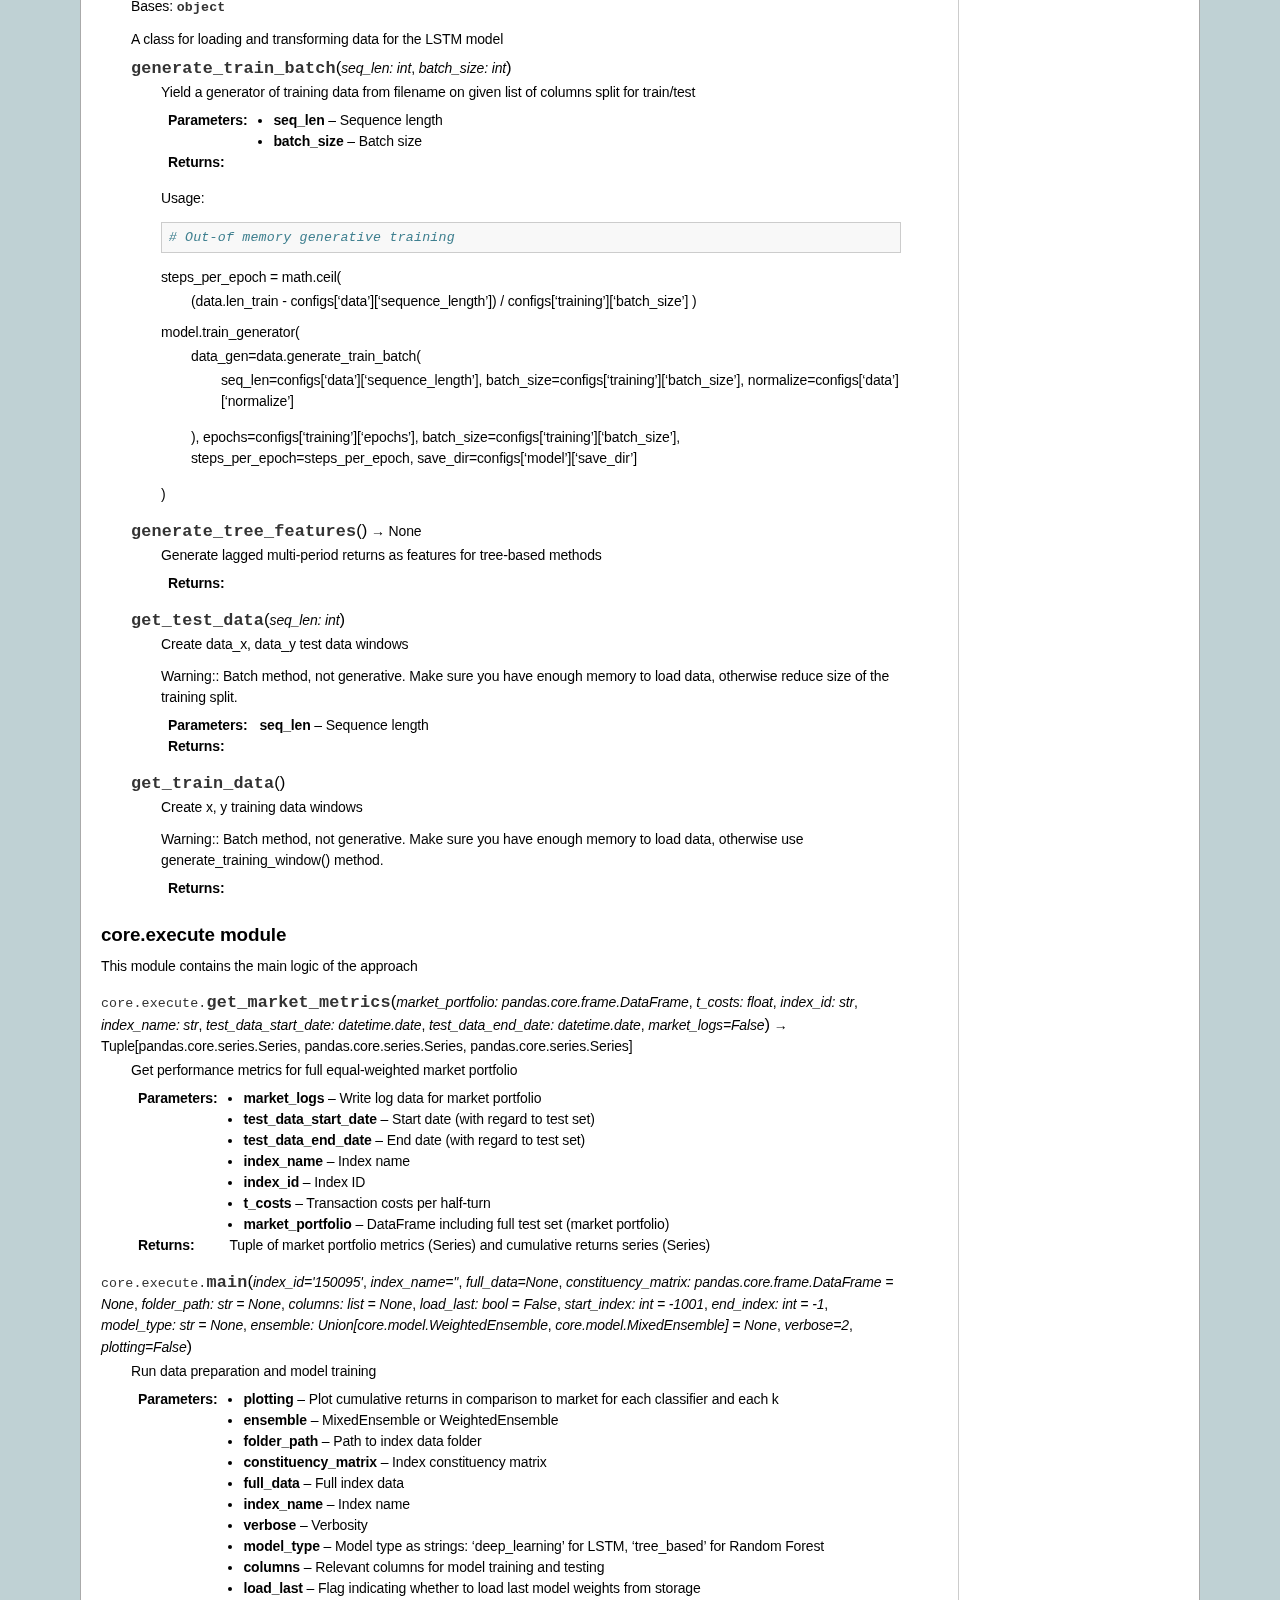
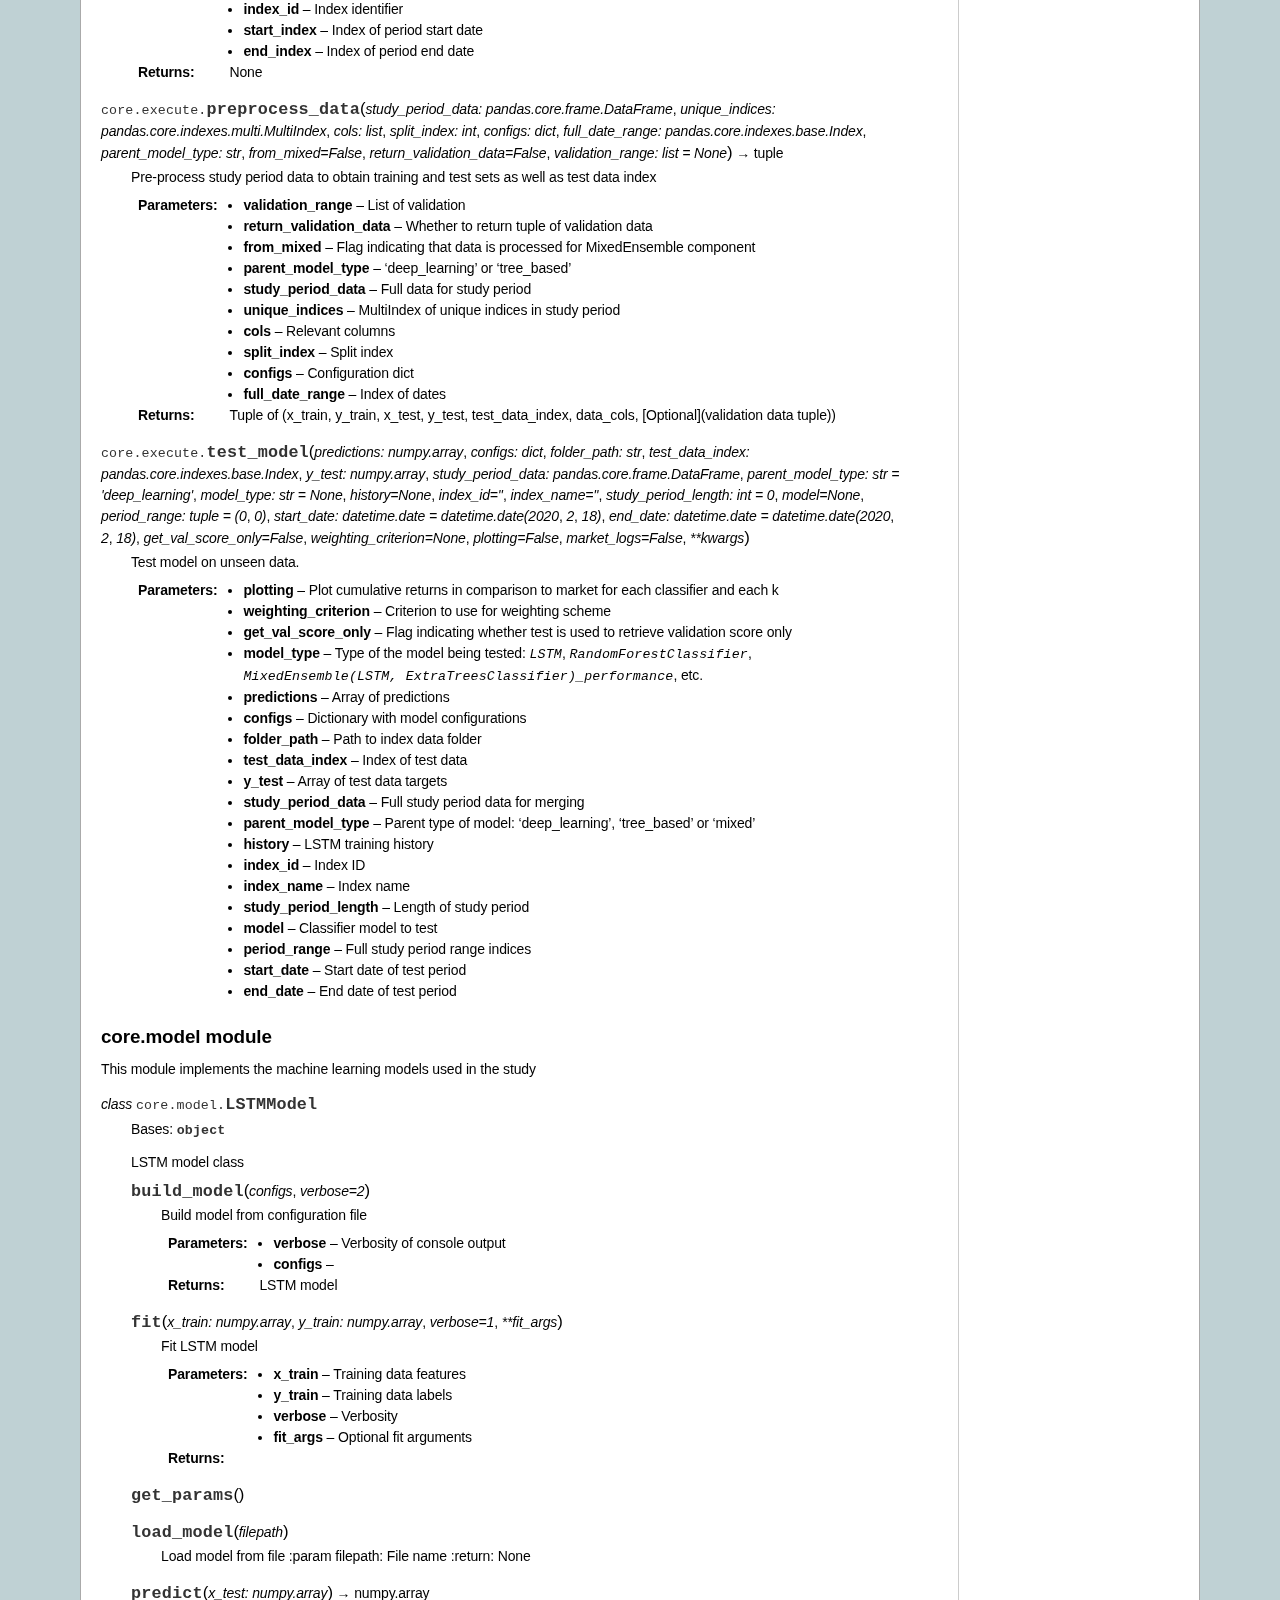
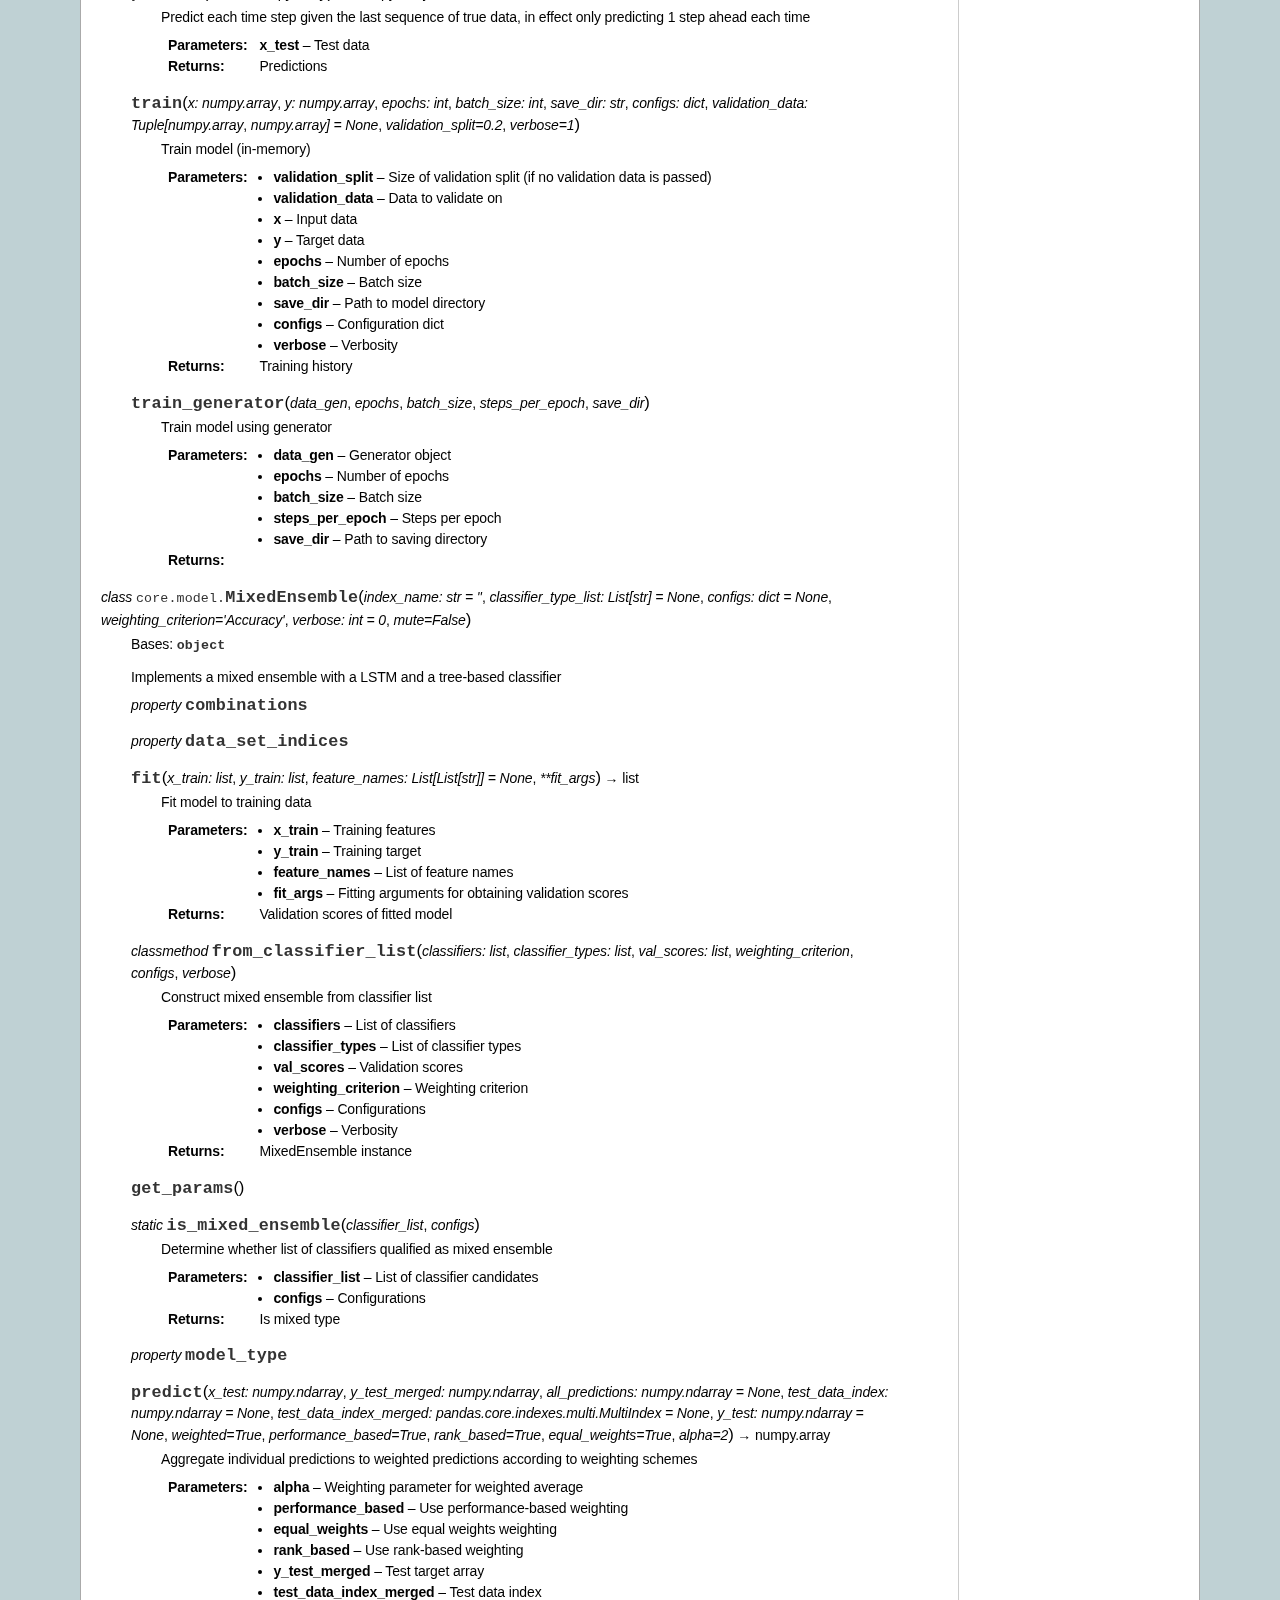
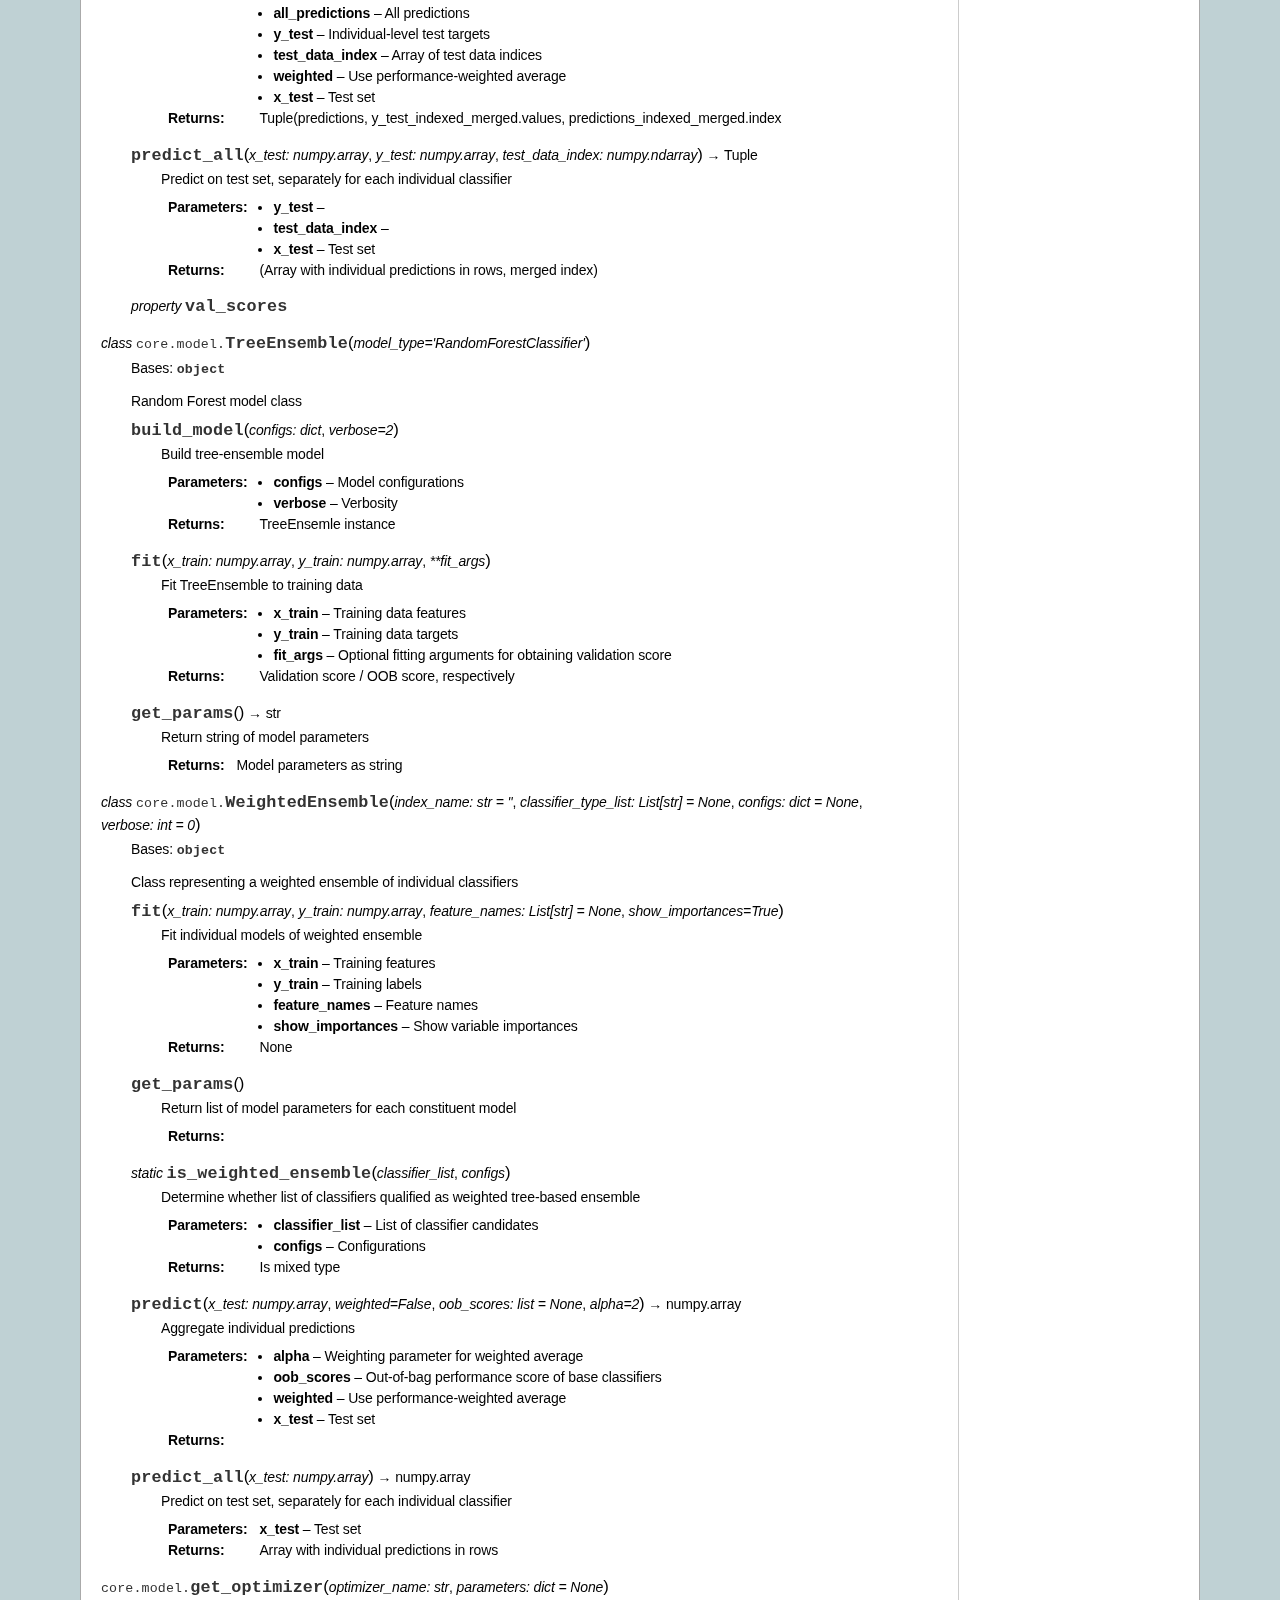
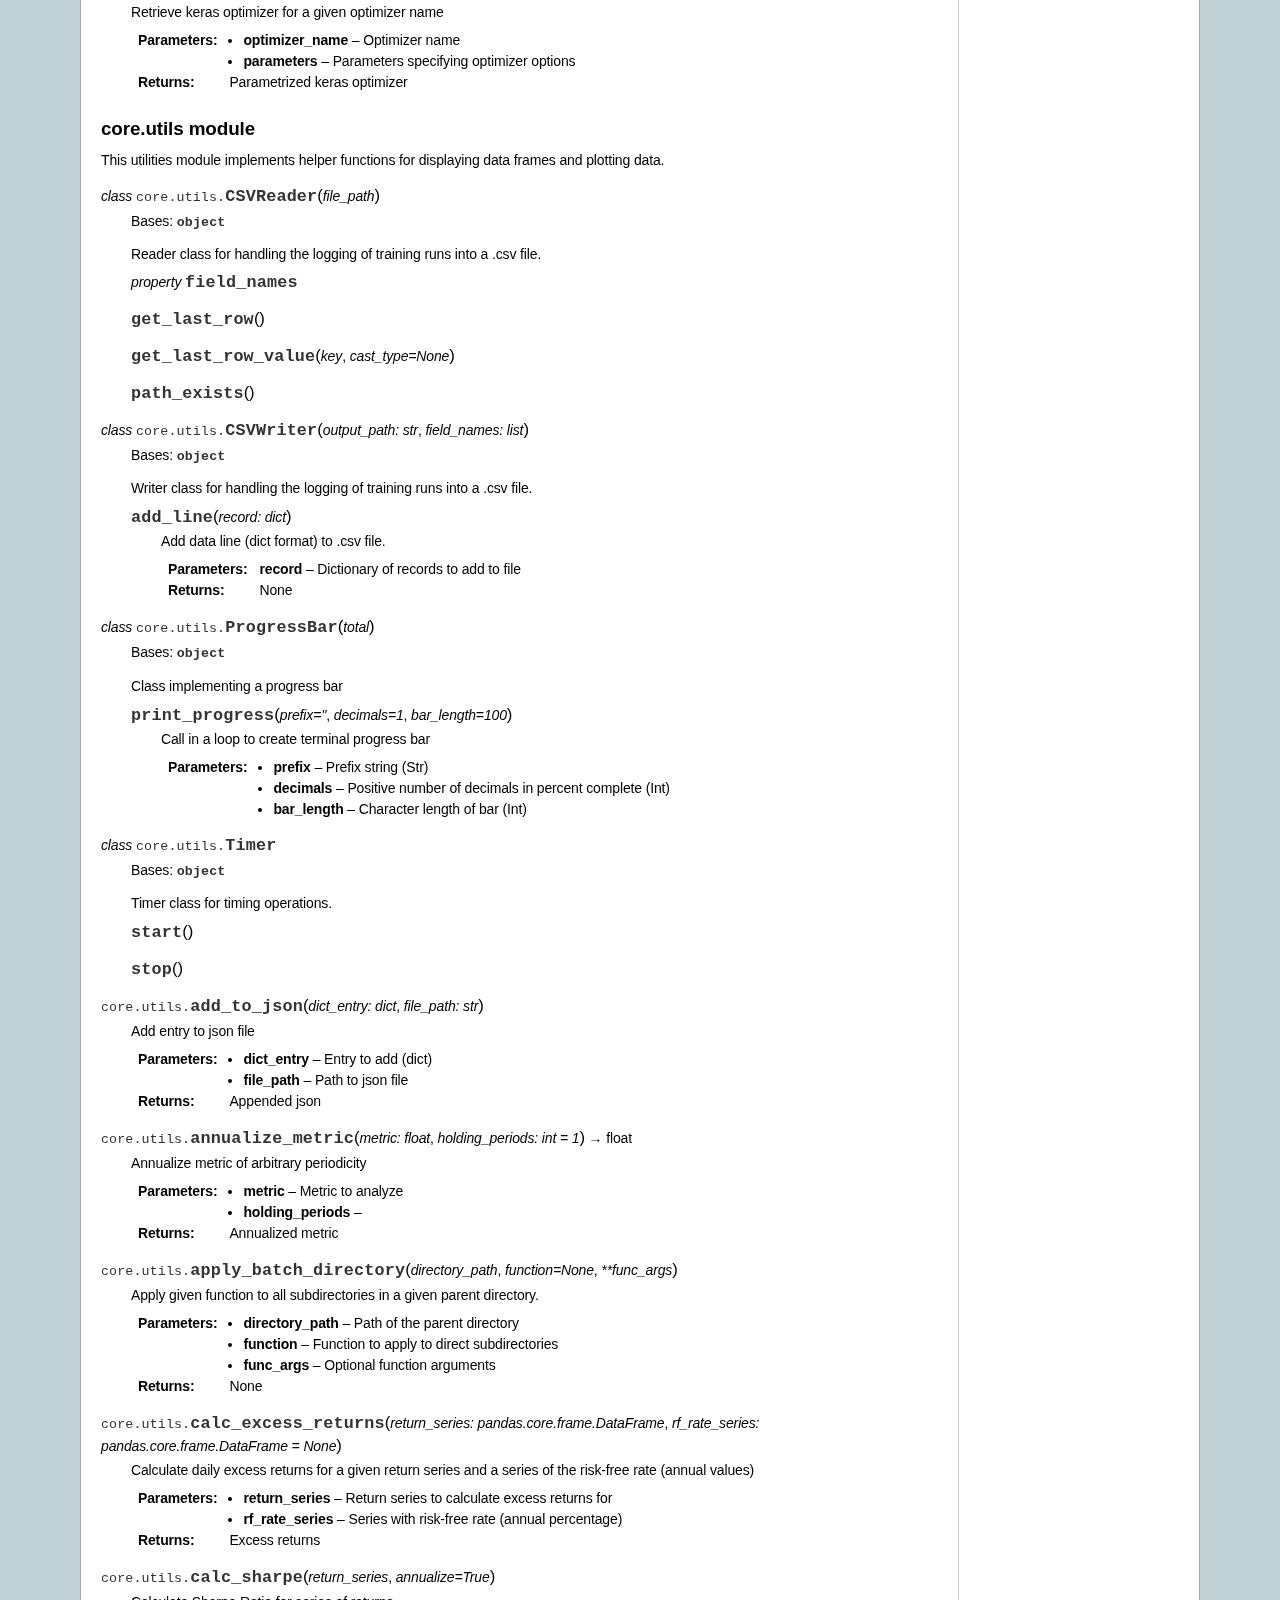
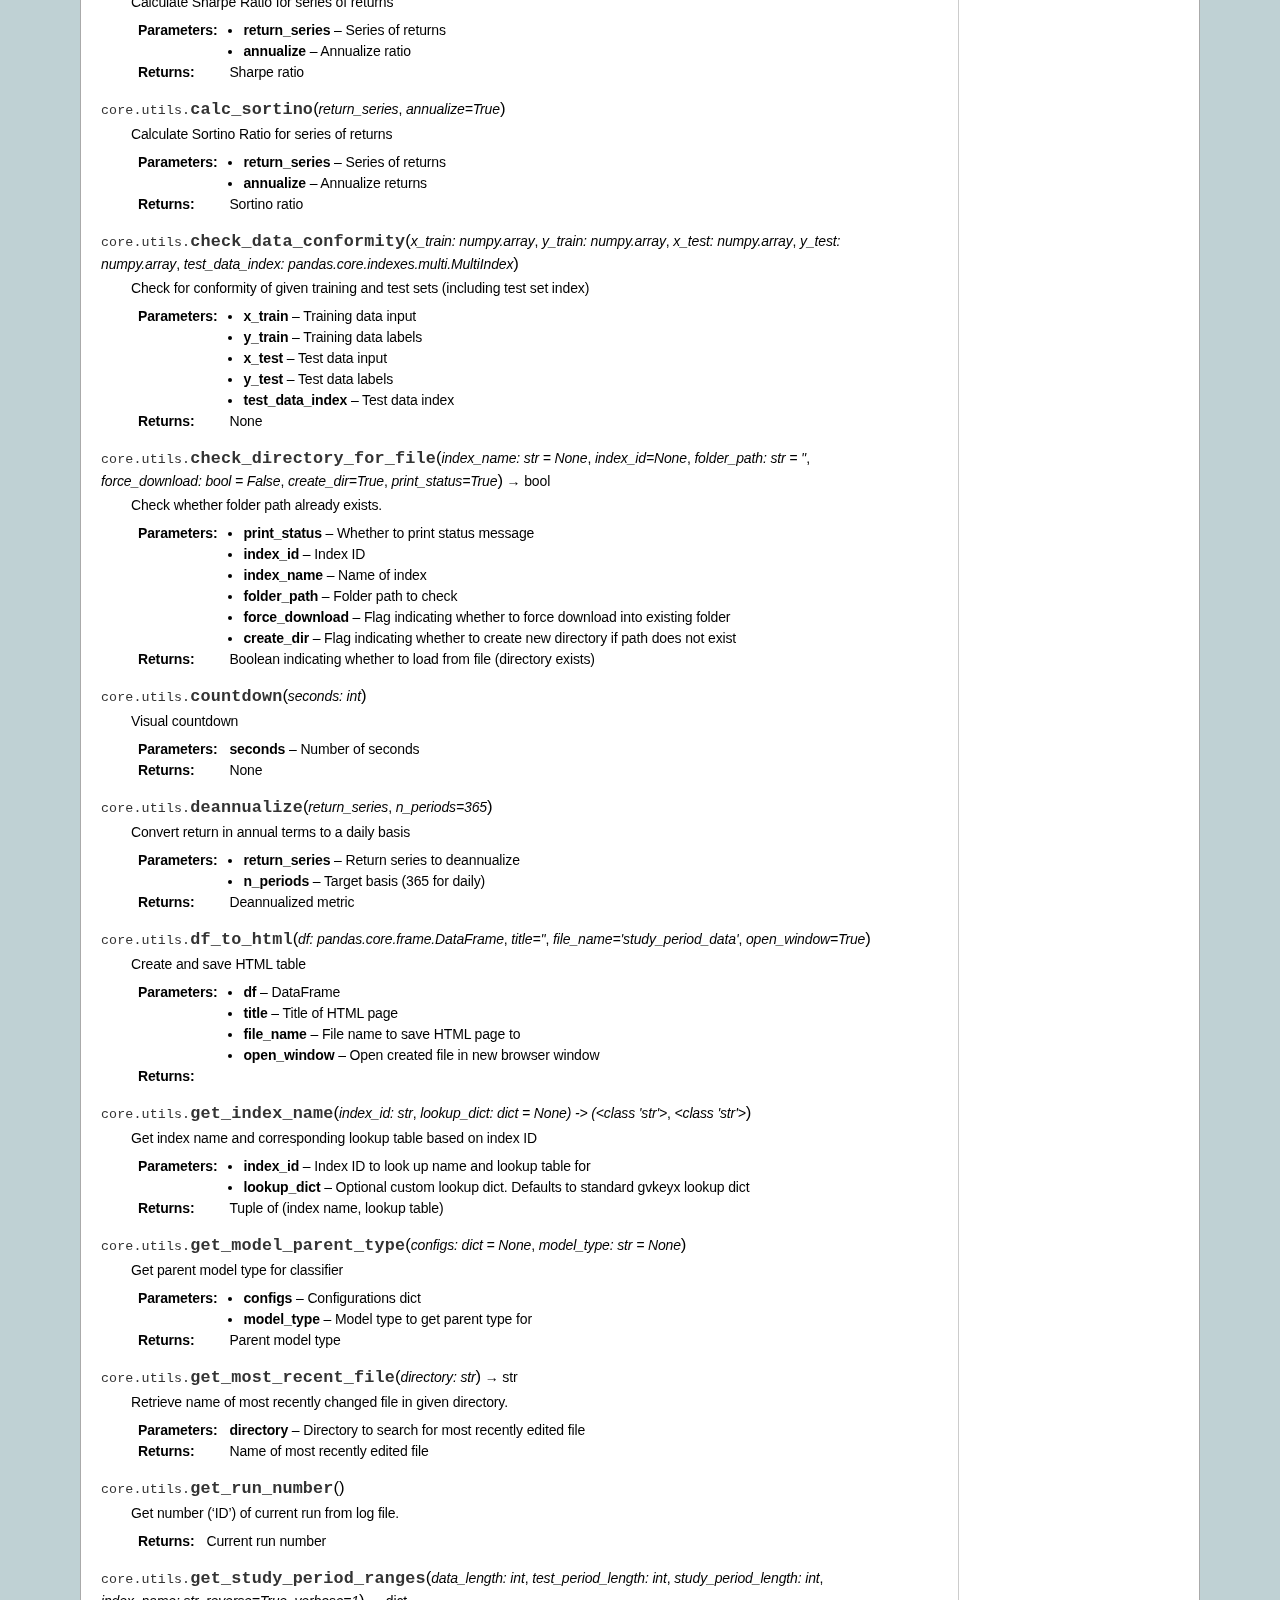
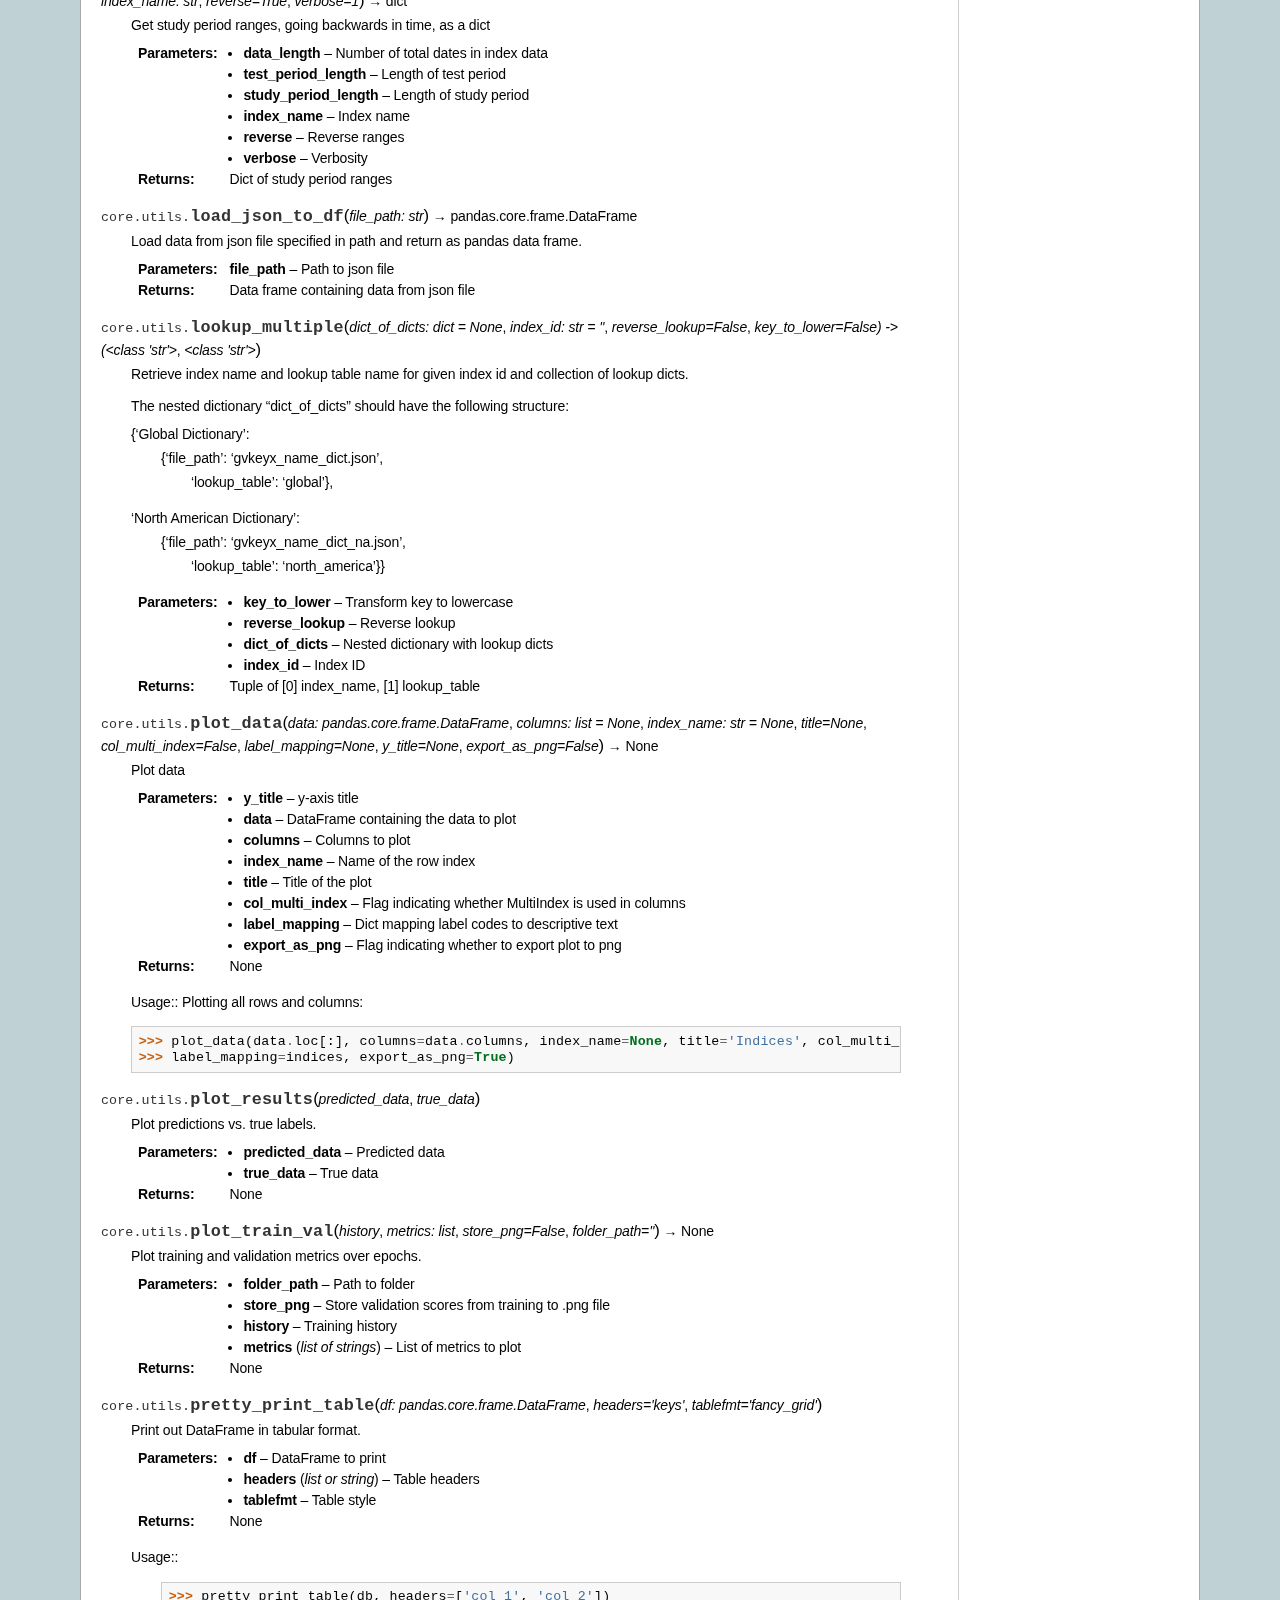
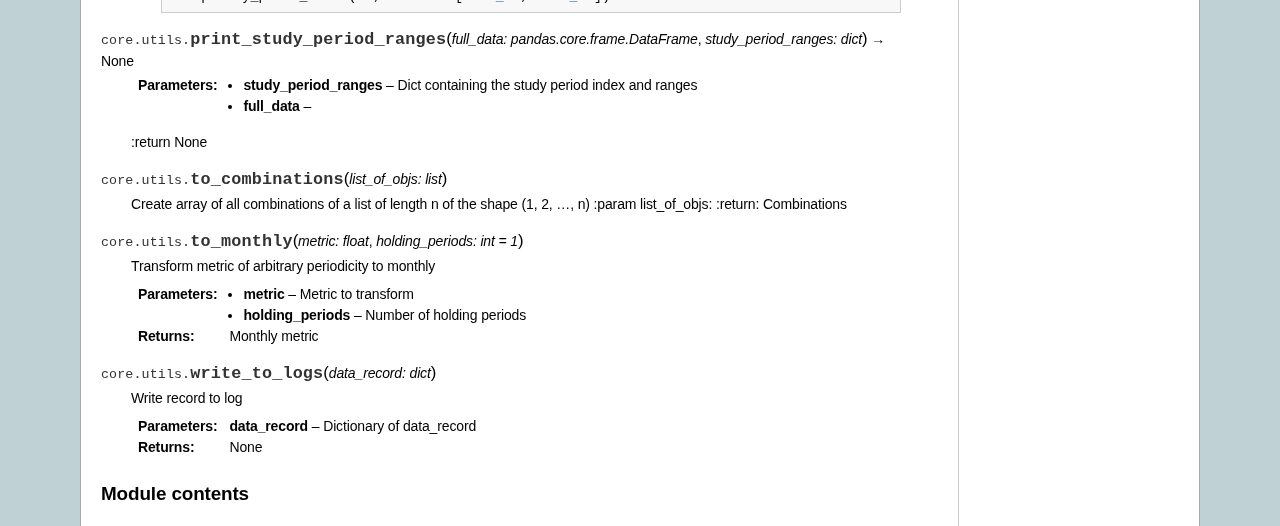
<file: docs/_build/html/_source/core.html>
<!DOCTYPE html>

<html xmlns="http://www.w3.org/1999/xhtml">
  <head>
    <meta charset="utf-8" />
    <title>core package &#8212; Financial Time Series Prediction 0.1 documentation</title>
    <link rel="stylesheet" href="../_static/sphinxdoc.css" type="text/css" />
    <link rel="stylesheet" href="../_static/pygments.css" type="text/css" />
    <script type="text/javascript" id="documentation_options" data-url_root="../" src="../_static/documentation_options.js"></script>
    <script type="text/javascript" src="../_static/jquery.js"></script>
    <script type="text/javascript" src="../_static/underscore.js"></script>
    <script type="text/javascript" src="../_static/doctools.js"></script>
    <script type="text/javascript" src="../_static/language_data.js"></script>
    <link rel="index" title="Index" href="../genindex.html" />
    <link rel="search" title="Search" href="../search.html" /> 
  </head><body>
    <div class="related" role="navigation" aria-label="related navigation">
      <h3>Navigation</h3>
      <ul>
        <li class="right" style="margin-right: 10px">
          <a href="../genindex.html" title="General Index"
             accesskey="I">index</a></li>
        <li class="right" >
          <a href="../py-modindex.html" title="Python Module Index"
             >modules</a> |</li>
        <li class="nav-item nav-item-0"><a href="../index.html">Financial Time Series Prediction 0.1 documentation</a> &#187;</li> 
      </ul>
    </div>
      <div class="sphinxsidebar" role="navigation" aria-label="main navigation">
        <div class="sphinxsidebarwrapper">
  <h3><a href="../index.html">Table of Contents</a></h3>
  <ul>
<li><a class="reference internal" href="#">core package</a><ul>
<li><a class="reference internal" href="#submodules">Submodules</a></li>
<li><a class="reference internal" href="#core-analysis-module">core.analysis module</a></li>
<li><a class="reference internal" href="#module-core.data_collection">core.data_collection module</a></li>
<li><a class="reference internal" href="#module-core.data_processor">core.data_processor module</a></li>
<li><a class="reference internal" href="#module-core.execute">core.execute module</a></li>
<li><a class="reference internal" href="#module-core.model">core.model module</a></li>
<li><a class="reference internal" href="#module-core.utils">core.utils module</a></li>
<li><a class="reference internal" href="#module-core">Module contents</a></li>
</ul>
</li>
</ul>

  <div role="note" aria-label="source link">
    <h3>This Page</h3>
    <ul class="this-page-menu">
      <li><a href="../_sources/_source/core.rst.txt"
            rel="nofollow">Show Source</a></li>
    </ul>
   </div>
<div id="searchbox" style="display: none" role="search">
  <h3 id="searchlabel">Quick search</h3>
    <div class="searchformwrapper">
    <form class="search" action="../search.html" method="get">
      <input type="text" name="q" aria-labelledby="searchlabel" />
      <input type="submit" value="Go" />
    </form>
    </div>
</div>
<script type="text/javascript">$('#searchbox').show(0);</script>
        </div>
      </div>

    <div class="document">
      <div class="documentwrapper">
        <div class="bodywrapper">
          <div class="body" role="main">
            
  <div class="section" id="core-package">
<h1>core package<a class="headerlink" href="#core-package" title="Permalink to this headline">¶</a></h1>
<div class="section" id="submodules">
<h2>Submodules<a class="headerlink" href="#submodules" title="Permalink to this headline">¶</a></h2>
</div>
<div class="section" id="core-analysis-module">
<h2>core.analysis module<a class="headerlink" href="#core-analysis-module" title="Permalink to this headline">¶</a></h2>
</div>
<div class="section" id="module-core.data_collection">
<span id="core-data-collection-module"></span><h2>core.data_collection module<a class="headerlink" href="#module-core.data_collection" title="Permalink to this headline">¶</a></h2>
<p>This module implements methods to collect financial data from Wharton Research Services via the wrds package</p>
<dl class="function">
<dt id="core.data_collection.add_constituency_col">
<code class="sig-prename descclassname">core.data_collection.</code><code class="sig-name descname">add_constituency_col</code><span class="sig-paren">(</span><em class="sig-param">data_orig: pandas.core.frame.DataFrame</em>, <em class="sig-param">folder_path: str</em><span class="sig-paren">)</span> &#x2192; pandas.core.frame.DataFrame<a class="headerlink" href="#core.data_collection.add_constituency_col" title="Permalink to this definition">¶</a></dt>
<dd><p>Append constituency column to DataFrame</p>
<dl class="field-list simple">
<dt class="field-odd">Parameters</dt>
<dd class="field-odd"><ul class="simple">
<li><p><strong>data_orig</strong> – Original DataFrame to add column to</p></li>
<li><p><strong>folder_path</strong> – Path to index data folder</p></li>
</ul>
</dd>
<dt class="field-even">Returns</dt>
<dd class="field-even"><p>Appended DataFrame</p>
</dd>
</dl>
</dd></dl>

<dl class="function">
<dt id="core.data_collection.append_columns">
<code class="sig-prename descclassname">core.data_collection.</code><code class="sig-name descname">append_columns</code><span class="sig-paren">(</span><em class="sig-param">data: pandas.core.frame.DataFrame</em>, <em class="sig-param">folder_path: str</em>, <em class="sig-param">file_name: str</em>, <em class="sig-param">column_list: list</em><span class="sig-paren">)</span><a class="headerlink" href="#core.data_collection.append_columns" title="Permalink to this definition">¶</a></dt>
<dd><p>Retroactively append columns to index data</p>
<dl class="field-list simple">
<dt class="field-odd">Parameters</dt>
<dd class="field-odd"><ul class="simple">
<li><p><strong>column_list</strong> – Columns to append</p></li>
<li><p><strong>data</strong> – Original DataFrame to append data to</p></li>
<li><p><strong>folder_path</strong> – Path to index data</p></li>
<li><p><strong>file_name</strong> – Name of file containing the additional columns</p></li>
</ul>
</dd>
<dt class="field-even">Returns</dt>
<dd class="field-even"><p>None</p>
</dd>
</dl>
</dd></dl>

<dl class="function">
<dt id="core.data_collection.calculate_daily_return">
<code class="sig-prename descclassname">core.data_collection.</code><code class="sig-name descname">calculate_daily_return</code><span class="sig-paren">(</span><em class="sig-param">data: pandas.core.frame.DataFrame</em>, <em class="sig-param">save_to_file=False</em>, <em class="sig-param">folder_path=None</em><span class="sig-paren">)</span><a class="headerlink" href="#core.data_collection.calculate_daily_return" title="Permalink to this definition">¶</a></dt>
<dd><p>Add return index and daily return columns to Data Frame</p>
<dl class="field-list simple">
<dt class="field-odd">Parameters</dt>
<dd class="field-odd"><ul class="simple">
<li><p><strong>folder_path</strong> – Path to index data folder</p></li>
<li><p><strong>save_to_file</strong> – Flag indicating whether to save appended Data Frame to original file</p></li>
<li><p><strong>data</strong> – Original Data Frame</p></li>
</ul>
</dd>
<dt class="field-even">Returns</dt>
<dd class="field-even"><p>Data Frame with added columns</p>
</dd>
</dl>
</dd></dl>

<dl class="function">
<dt id="core.data_collection.create_constituency_matrix">
<code class="sig-prename descclassname">core.data_collection.</code><code class="sig-name descname">create_constituency_matrix</code><span class="sig-paren">(</span><em class="sig-param">load_from_file=False</em>, <em class="sig-param">index_id='150095'</em>, <em class="sig-param">lookup_table='global'</em>, <em class="sig-param">folder_path: str = None</em><span class="sig-paren">)</span> &#x2192; None<a class="headerlink" href="#core.data_collection.create_constituency_matrix" title="Permalink to this definition">¶</a></dt>
<dd><p>Generate constituency matrix for stock market index components</p>
<dl class="field-list simple">
<dt class="field-odd">Parameters</dt>
<dd class="field-odd"><ul class="simple">
<li><p><strong>lookup_table</strong> – Table to use for constituency lookup</p></li>
<li><p><strong>folder_path</strong> – Path to data folder</p></li>
<li><p><strong>index_id</strong> – Index to create constituency matrix for</p></li>
<li><p><strong>load_from_file</strong> – Flag indicating whether to load constituency information from file</p></li>
</ul>
</dd>
<dt class="field-even">Returns</dt>
<dd class="field-even"><p>Tuple containing [0] list of historical constituent gvkeys and [1] relevant date range</p>
</dd>
</dl>
</dd></dl>

<dl class="function">
<dt id="core.data_collection.create_gics_matrix">
<code class="sig-prename descclassname">core.data_collection.</code><code class="sig-name descname">create_gics_matrix</code><span class="sig-paren">(</span><em class="sig-param">index_id='150095'</em>, <em class="sig-param">index_name=None</em>, <em class="sig-param">lookup_table=None</em>, <em class="sig-param">folder_path: str = None</em>, <em class="sig-param">load_from_file=False</em><span class="sig-paren">)</span> &#x2192; pandas.core.frame.DataFrame<a class="headerlink" href="#core.data_collection.create_gics_matrix" title="Permalink to this definition">¶</a></dt>
<dd><p>Generate constituency matrix with Global Industry Classification Standard (GICS) classification code (full length)</p>
<dl class="field-list simple">
<dt class="field-odd">Parameters</dt>
<dd class="field-odd"><ul class="simple">
<li><p><strong>index_id</strong> – Index to create constituency matrix for</p></li>
<li><p><strong>index_name</strong> – (Optional) - Index name</p></li>
<li><p><strong>lookup_table</strong> – (Optional) - Lookup table name</p></li>
<li><p><strong>folder_path</strong> – (Optional) - Folder path</p></li>
<li><p><strong>load_from_file</strong> – (Optional) - Tag indicating whether to load matrix from file</p></li>
</ul>
</dd>
<dt class="field-even">Returns</dt>
<dd class="field-even"><p></p>
</dd>
</dl>
</dd></dl>

<dl class="function">
<dt id="core.data_collection.generate_company_lookup_dict">
<code class="sig-prename descclassname">core.data_collection.</code><code class="sig-name descname">generate_company_lookup_dict</code><span class="sig-paren">(</span><em class="sig-param">folder_path: str</em>, <em class="sig-param">data: pandas.core.frame.DataFrame</em><span class="sig-paren">)</span> &#x2192; None<a class="headerlink" href="#core.data_collection.generate_company_lookup_dict" title="Permalink to this definition">¶</a></dt>
<dd><p>Generate dictionary mapping GVKEY (stock identifier) to stock name</p>
<dl class="field-list simple">
<dt class="field-odd">Parameters</dt>
<dd class="field-odd"><ul class="simple">
<li><p><strong>data</strong> – Data</p></li>
<li><p><strong>folder_path</strong> – Path to data folder</p></li>
</ul>
</dd>
<dt class="field-even">Returns</dt>
<dd class="field-even"><p></p>
</dd>
</dl>
</dd></dl>

<dl class="function">
<dt id="core.data_collection.generate_gics_sector">
<code class="sig-prename descclassname">core.data_collection.</code><code class="sig-name descname">generate_gics_sector</code><span class="sig-paren">(</span><em class="sig-param">data: pandas.core.frame.DataFrame</em><span class="sig-paren">)</span><a class="headerlink" href="#core.data_collection.generate_gics_sector" title="Permalink to this definition">¶</a></dt>
<dd><p>Append additional column with 2-digit GICS code</p>
<dl class="field-list simple">
<dt class="field-odd">Parameters</dt>
<dd class="field-odd"><p><strong>data</strong> – Original Data Frame</p>
</dd>
<dt class="field-even">Returns</dt>
<dd class="field-even"><p>None</p>
</dd>
</dl>
</dd></dl>

<dl class="function">
<dt id="core.data_collection.generate_index_lookup_dict">
<code class="sig-prename descclassname">core.data_collection.</code><code class="sig-name descname">generate_index_lookup_dict</code><span class="sig-paren">(</span><span class="sig-paren">)</span> &#x2192; None<a class="headerlink" href="#core.data_collection.generate_index_lookup_dict" title="Permalink to this definition">¶</a></dt>
<dd><p>Generate dictionary mapping GVKEYX (index identifier) to index name</p>
<dl class="field-list simple">
<dt class="field-odd">Returns</dt>
<dd class="field-odd"><p>None</p>
</dd>
</dl>
</dd></dl>

<dl class="function">
<dt id="core.data_collection.generate_study_period">
<code class="sig-prename descclassname">core.data_collection.</code><code class="sig-name descname">generate_study_period</code><span class="sig-paren">(</span><em class="sig-param">constituency_matrix: pandas.core.frame.DataFrame</em>, <em class="sig-param">full_data: pandas.core.frame.DataFrame</em>, <em class="sig-param">period_range: tuple</em>, <em class="sig-param">index_name: str</em>, <em class="sig-param">configs: dict</em>, <em class="sig-param">folder_path: str</em>, <em class="sig-param">columns=None) -&gt; (&lt;class 'pandas.core.frame.DataFrame'&gt;</em>, <em class="sig-param">&lt;class 'int'&gt;</em><span class="sig-paren">)</span><a class="headerlink" href="#core.data_collection.generate_study_period" title="Permalink to this definition">¶</a></dt>
<dd><p>Generate a time-period sample for a study period</p>
<dl class="field-list simple">
<dt class="field-odd">Parameters</dt>
<dd class="field-odd"><ul class="simple">
<li><p><strong>columns</strong> – Feature columns</p></li>
<li><p><strong>configs</strong> – Dictionary containing model and training configurations</p></li>
<li><p><strong>folder_path</strong> – Path to data folder</p></li>
<li><p><strong>period_range</strong> (<em>tuple</em>) – Date index range of study period in form (start_index, end_index)</p></li>
<li><p><strong>full_data</strong> (<em>pd.DataFrame</em>) – Full stock data</p></li>
<li><p><strong>constituency_matrix</strong> (<em>pd.DataFrame</em>) – Constituency matrix</p></li>
<li><p><strong>index_name</strong> (<em>str</em>) – Name of index</p></li>
</ul>
</dd>
<dt class="field-even">Returns</dt>
<dd class="field-even"><p>Tuple Study period sample and split index</p>
</dd>
<dt class="field-odd">Return type</dt>
<dd class="field-odd"><p>tuple[pd.DataFrame, int]</p>
</dd>
</dl>
</dd></dl>

<dl class="function">
<dt id="core.data_collection.get_all_constituents">
<code class="sig-prename descclassname">core.data_collection.</code><code class="sig-name descname">get_all_constituents</code><span class="sig-paren">(</span><em class="sig-param">constituency_matrix: pandas.core.frame.DataFrame</em><span class="sig-paren">)</span> &#x2192; tuple<a class="headerlink" href="#core.data_collection.get_all_constituents" title="Permalink to this definition">¶</a></dt>
<dd><p>Return all historical constituents’ gvkeys and full date range from constituency matrix</p>
<dl class="field-list simple">
<dt class="field-odd">Parameters</dt>
<dd class="field-odd"><p><strong>constituency_matrix</strong> – Matrix to extract constituents and time frame from</p>
</dd>
<dt class="field-even">Returns</dt>
<dd class="field-even"><p>Tuple containing [0] list of historical constituent gvkeys and [1] relevant date range</p>
</dd>
</dl>
</dd></dl>

<dl class="function">
<dt id="core.data_collection.get_data_table">
<code class="sig-prename descclassname">core.data_collection.</code><code class="sig-name descname">get_data_table</code><span class="sig-paren">(</span><em class="sig-param">db: wrds.sql.Connection</em>, <em class="sig-param">sql_query=False</em>, <em class="sig-param">query_string=''</em>, <em class="sig-param">library=None</em>, <em class="sig-param">table=None</em>, <em class="sig-param">columns=None</em>, <em class="sig-param">obs=-1</em>, <em class="sig-param">index_col=None</em>, <em class="sig-param">date_cols=None</em>, <em class="sig-param">recent=False</em>, <em class="sig-param">n_recent=100</em>, <em class="sig-param">params=None</em>, <em class="sig-param">table_info=1</em><span class="sig-paren">)</span> &#x2192; pandas.core.frame.DataFrame<a class="headerlink" href="#core.data_collection.get_data_table" title="Permalink to this definition">¶</a></dt>
<dd><p>Get pandas DataFrame containing the queries data from the specified library and table.</p>
<dl class="field-list simple">
<dt class="field-odd">Parameters</dt>
<dd class="field-odd"><ul class="simple">
<li><p><strong>db</strong> – wrds database connection</p></li>
<li><p><strong>sql_query</strong> – SQL query flag</p></li>
<li><p><strong>query_string</strong> – SQL query string</p></li>
<li><p><strong>library</strong> – Library to use</p></li>
<li><p><strong>table</strong> – Table withing library</p></li>
<li><p><strong>columns</strong> – Columns to include in the DataFrame</p></li>
<li><p><strong>obs</strong> – Number of observations</p></li>
<li><p><strong>index_col</strong> – Index of index columns</p></li>
<li><p><strong>date_cols</strong> – Index of data columns</p></li>
<li><p><strong>recent</strong> – Flag indicating whether to only return recent data</p></li>
<li><p><strong>n_recent</strong> – Number of recent data rows to return</p></li>
<li><p><strong>table_info</strong> – Integer indicating info verbosity</p></li>
<li><p><strong>params</strong> – Addition SQL query parameter</p></li>
</ul>
</dd>
<dt class="field-even">Returns</dt>
<dd class="field-even"><p>DataFrame containing the queried table</p>
</dd>
</dl>
</dd></dl>

<dl class="function">
<dt id="core.data_collection.get_index_constituents">
<code class="sig-prename descclassname">core.data_collection.</code><code class="sig-name descname">get_index_constituents</code><span class="sig-paren">(</span><em class="sig-param">constituency_matrix: pandas.core.frame.DataFrame</em>, <em class="sig-param">date: datetime.date</em>, <em class="sig-param">folder_path: str</em>, <em class="sig-param">print_constituents=False</em><span class="sig-paren">)</span> &#x2192; pandas.core.indexes.base.Index<a class="headerlink" href="#core.data_collection.get_index_constituents" title="Permalink to this definition">¶</a></dt>
<dd><p>Return company name list (pd.Index) of index constituents for given date</p>
<dl class="field-list simple">
<dt class="field-odd">Parameters</dt>
<dd class="field-odd"><ul class="simple">
<li><p><strong>print_constituents</strong> – Flag indicating whether to print out index constituent names</p></li>
<li><p><strong>folder_path</strong> – Path to file directory</p></li>
<li><p><strong>constituency_matrix</strong> – Constituency table providing constituency information</p></li>
<li><p><strong>date</strong> – Date for which to return constituency list</p></li>
</ul>
</dd>
<dt class="field-even">Returns</dt>
<dd class="field-even"><p>Index of company identifiers for given date</p>
</dd>
</dl>
</dd></dl>

<dl class="function">
<dt id="core.data_collection.list_tables">
<code class="sig-prename descclassname">core.data_collection.</code><code class="sig-name descname">list_tables</code><span class="sig-paren">(</span><em class="sig-param">db</em>, <em class="sig-param">library</em>, <em class="sig-param">show_n_rows=False</em><span class="sig-paren">)</span><a class="headerlink" href="#core.data_collection.list_tables" title="Permalink to this definition">¶</a></dt>
<dd><p>List all tables in a given library with optional row count information</p>
<dl class="field-list simple">
<dt class="field-odd">Parameters</dt>
<dd class="field-odd"><ul class="simple">
<li><p><strong>db</strong> – Database connection</p></li>
<li><p><strong>library</strong> – Queries library</p></li>
<li><p><strong>show_n_rows</strong> – Show number of rows</p></li>
</ul>
</dd>
<dt class="field-even">Returns</dt>
<dd class="field-even"><p>None</p>
</dd>
</dl>
</dd></dl>

<dl class="function">
<dt id="core.data_collection.load_full_data">
<code class="sig-prename descclassname">core.data_collection.</code><code class="sig-name descname">load_full_data</code><span class="sig-paren">(</span><em class="sig-param">index_id: str = '150095'</em>, <em class="sig-param">force_download: bool = False</em>, <em class="sig-param">last_n: int = None</em>, <em class="sig-param">columns: list = None</em>, <em class="sig-param">merge_gics=False</em><span class="sig-paren">)</span> &#x2192; Tuple[pandas.core.frame.DataFrame, pandas.core.frame.DataFrame, str, str]<a class="headerlink" href="#core.data_collection.load_full_data" title="Permalink to this definition">¶</a></dt>
<dd><p>Load all available records from the data for a specified index</p>
<dl class="field-list simple">
<dt class="field-odd">Parameters</dt>
<dd class="field-odd"><ul class="simple">
<li><p><strong>columns</strong> – </p></li>
<li><p><strong>merge_gics</strong> – </p></li>
<li><p><strong>index_id</strong> – Index ID to load data for</p></li>
<li><p><strong>force_download</strong> – Flag indicating whether to overwrite existing data</p></li>
<li><p><strong>last_n</strong> – Number of last available dates to consider</p></li>
</ul>
</dd>
<dt class="field-even">Returns</dt>
<dd class="field-even"><p>Tuple of (constituency_matrix, full_data, index_name, folder_path)</p>
</dd>
</dl>
</dd></dl>

<dl class="function">
<dt id="core.data_collection.retrieve_index_history">
<code class="sig-prename descclassname">core.data_collection.</code><code class="sig-name descname">retrieve_index_history</code><span class="sig-paren">(</span><em class="sig-param">index_id: str = None</em>, <em class="sig-param">from_file=False</em>, <em class="sig-param">last_n: int = None</em>, <em class="sig-param">folder_path: str = ''</em>, <em class="sig-param">generate_dict=False</em><span class="sig-paren">)</span> &#x2192; pandas.core.frame.DataFrame<a class="headerlink" href="#core.data_collection.retrieve_index_history" title="Permalink to this definition">¶</a></dt>
<dd><p>Download complete daily index history and return as Data Frame (no date index)</p>
<dl class="field-list simple">
<dt class="field-odd">Returns</dt>
<dd class="field-odd"><p>DataFrame containing full index constituent data over full index history</p>
</dd>
<dt class="field-even">Return type</dt>
<dd class="field-even"><p>pd.DataFrame</p>
</dd>
</dl>
</dd></dl>

</div>
<div class="section" id="module-core.data_processor">
<span id="core-data-processor-module"></span><h2>core.data_processor module<a class="headerlink" href="#module-core.data_processor" title="Permalink to this headline">¶</a></h2>
<p>This module implements the class DataLoader which implements function for data preprocessing.</p>
<dl class="class">
<dt id="core.data_processor.DataLoader">
<em class="property">class </em><code class="sig-prename descclassname">core.data_processor.</code><code class="sig-name descname">DataLoader</code><span class="sig-paren">(</span><em class="sig-param">data: pandas.core.frame.DataFrame</em>, <em class="sig-param">cols: list = &lt;class 'list'&gt;</em>, <em class="sig-param">seq_len=None</em>, <em class="sig-param">full_date_range=None</em>, <em class="sig-param">stock_id: tuple = None</em>, <em class="sig-param">split_index: int = 0</em>, <em class="sig-param">model_type: str = ''</em>, <em class="sig-param">verbose=False</em><span class="sig-paren">)</span><a class="headerlink" href="#core.data_processor.DataLoader" title="Permalink to this definition">¶</a></dt>
<dd><p>Bases: <code class="xref py py-class docutils literal notranslate"><span class="pre">object</span></code></p>
<p>A class for loading and transforming data for the LSTM model</p>
<dl class="method">
<dt id="core.data_processor.DataLoader.generate_train_batch">
<code class="sig-name descname">generate_train_batch</code><span class="sig-paren">(</span><em class="sig-param">seq_len: int</em>, <em class="sig-param">batch_size: int</em><span class="sig-paren">)</span><a class="headerlink" href="#core.data_processor.DataLoader.generate_train_batch" title="Permalink to this definition">¶</a></dt>
<dd><p>Yield a generator of training data from filename on given list of columns split for train/test</p>
<dl class="field-list simple">
<dt class="field-odd">Parameters</dt>
<dd class="field-odd"><ul class="simple">
<li><p><strong>seq_len</strong> – Sequence length</p></li>
<li><p><strong>batch_size</strong> – Batch size</p></li>
</ul>
</dd>
<dt class="field-even">Returns</dt>
<dd class="field-even"><p></p>
</dd>
</dl>
<p>Usage:</p>
<div class="highlight-default notranslate"><div class="highlight"><pre><span></span><span class="c1"># Out-of memory generative training</span>
</pre></div>
</div>
<dl>
<dt>steps_per_epoch = math.ceil(</dt><dd><p>(data.len_train - configs[‘data’][‘sequence_length’]) / configs[‘training’][‘batch_size’]
)</p>
</dd>
<dt>model.train_generator(</dt><dd><dl class="simple">
<dt>data_gen=data.generate_train_batch(</dt><dd><p>seq_len=configs[‘data’][‘sequence_length’],
batch_size=configs[‘training’][‘batch_size’],
normalize=configs[‘data’][‘normalize’]</p>
</dd>
</dl>
<p>),
epochs=configs[‘training’][‘epochs’],
batch_size=configs[‘training’][‘batch_size’],
steps_per_epoch=steps_per_epoch,
save_dir=configs[‘model’][‘save_dir’]</p>
</dd>
</dl>
<p>)</p>
</dd></dl>

<dl class="method">
<dt id="core.data_processor.DataLoader.generate_tree_features">
<code class="sig-name descname">generate_tree_features</code><span class="sig-paren">(</span><span class="sig-paren">)</span> &#x2192; None<a class="headerlink" href="#core.data_processor.DataLoader.generate_tree_features" title="Permalink to this definition">¶</a></dt>
<dd><p>Generate lagged multi-period returns as features for tree-based methods</p>
<dl class="field-list simple">
<dt class="field-odd">Returns</dt>
<dd class="field-odd"><p></p>
</dd>
</dl>
</dd></dl>

<dl class="method">
<dt id="core.data_processor.DataLoader.get_test_data">
<code class="sig-name descname">get_test_data</code><span class="sig-paren">(</span><em class="sig-param">seq_len: int</em><span class="sig-paren">)</span><a class="headerlink" href="#core.data_processor.DataLoader.get_test_data" title="Permalink to this definition">¶</a></dt>
<dd><p>Create data_x, data_y test data windows</p>
<p>Warning:: Batch method, not generative. Make sure you have enough memory to
load data, otherwise reduce size of the training split.</p>
<dl class="field-list simple">
<dt class="field-odd">Parameters</dt>
<dd class="field-odd"><p><strong>seq_len</strong> – Sequence length</p>
</dd>
<dt class="field-even">Returns</dt>
<dd class="field-even"><p></p>
</dd>
</dl>
</dd></dl>

<dl class="method">
<dt id="core.data_processor.DataLoader.get_train_data">
<code class="sig-name descname">get_train_data</code><span class="sig-paren">(</span><span class="sig-paren">)</span><a class="headerlink" href="#core.data_processor.DataLoader.get_train_data" title="Permalink to this definition">¶</a></dt>
<dd><p>Create x, y training data windows</p>
<p>Warning:: Batch method, not generative. Make sure you have enough memory to
load data, otherwise use generate_training_window() method.</p>
<dl class="field-list simple">
<dt class="field-odd">Returns</dt>
<dd class="field-odd"><p></p>
</dd>
</dl>
</dd></dl>

</dd></dl>

</div>
<div class="section" id="module-core.execute">
<span id="core-execute-module"></span><h2>core.execute module<a class="headerlink" href="#module-core.execute" title="Permalink to this headline">¶</a></h2>
<p>This module contains the main logic of the approach</p>
<dl class="function">
<dt id="core.execute.get_market_metrics">
<code class="sig-prename descclassname">core.execute.</code><code class="sig-name descname">get_market_metrics</code><span class="sig-paren">(</span><em class="sig-param">market_portfolio: pandas.core.frame.DataFrame</em>, <em class="sig-param">t_costs: float</em>, <em class="sig-param">index_id: str</em>, <em class="sig-param">index_name: str</em>, <em class="sig-param">test_data_start_date: datetime.date</em>, <em class="sig-param">test_data_end_date: datetime.date</em>, <em class="sig-param">market_logs=False</em><span class="sig-paren">)</span> &#x2192; Tuple[pandas.core.series.Series, pandas.core.series.Series, pandas.core.series.Series]<a class="headerlink" href="#core.execute.get_market_metrics" title="Permalink to this definition">¶</a></dt>
<dd><p>Get performance metrics for full equal-weighted market portfolio</p>
<dl class="field-list simple">
<dt class="field-odd">Parameters</dt>
<dd class="field-odd"><ul class="simple">
<li><p><strong>market_logs</strong> – Write log data for market portfolio</p></li>
<li><p><strong>test_data_start_date</strong> – Start date (with regard to test set)</p></li>
<li><p><strong>test_data_end_date</strong> – End date (with regard to test set)</p></li>
<li><p><strong>index_name</strong> – Index name</p></li>
<li><p><strong>index_id</strong> – Index ID</p></li>
<li><p><strong>t_costs</strong> – Transaction costs per half-turn</p></li>
<li><p><strong>market_portfolio</strong> – DataFrame including full test set (market portfolio)</p></li>
</ul>
</dd>
<dt class="field-even">Returns</dt>
<dd class="field-even"><p>Tuple of market portfolio metrics (Series) and cumulative returns series (Series)</p>
</dd>
</dl>
</dd></dl>

<dl class="function">
<dt id="core.execute.main">
<code class="sig-prename descclassname">core.execute.</code><code class="sig-name descname">main</code><span class="sig-paren">(</span><em class="sig-param">index_id='150095'</em>, <em class="sig-param">index_name=''</em>, <em class="sig-param">full_data=None</em>, <em class="sig-param">constituency_matrix: pandas.core.frame.DataFrame = None</em>, <em class="sig-param">folder_path: str = None</em>, <em class="sig-param">columns: list = None</em>, <em class="sig-param">load_last: bool = False</em>, <em class="sig-param">start_index: int = -1001</em>, <em class="sig-param">end_index: int = -1</em>, <em class="sig-param">model_type: str = None</em>, <em class="sig-param">ensemble: Union[core.model.WeightedEnsemble</em>, <em class="sig-param">core.model.MixedEnsemble] = None</em>, <em class="sig-param">verbose=2</em>, <em class="sig-param">plotting=False</em><span class="sig-paren">)</span><a class="headerlink" href="#core.execute.main" title="Permalink to this definition">¶</a></dt>
<dd><p>Run data preparation and model training</p>
<dl class="field-list simple">
<dt class="field-odd">Parameters</dt>
<dd class="field-odd"><ul class="simple">
<li><p><strong>plotting</strong> – Plot cumulative returns in comparison to market for each classifier and each k</p></li>
<li><p><strong>ensemble</strong> – MixedEnsemble or WeightedEnsemble</p></li>
<li><p><strong>folder_path</strong> – Path to index data folder</p></li>
<li><p><strong>constituency_matrix</strong> – Index constituency matrix</p></li>
<li><p><strong>full_data</strong> – Full index data</p></li>
<li><p><strong>index_name</strong> – Index name</p></li>
<li><p><strong>verbose</strong> – Verbosity</p></li>
<li><p><strong>model_type</strong> – Model type as strings: ‘deep_learning’ for LSTM, ‘tree_based’ for Random Forest</p></li>
<li><p><strong>columns</strong> – Relevant columns for model training and testing</p></li>
<li><p><strong>load_last</strong> – Flag indicating whether to load last model weights from storage</p></li>
<li><p><strong>index_id</strong> – Index identifier</p></li>
<li><p><strong>start_index</strong> – Index of period start date</p></li>
<li><p><strong>end_index</strong> – Index of period end date</p></li>
</ul>
</dd>
<dt class="field-even">Returns</dt>
<dd class="field-even"><p>None</p>
</dd>
</dl>
</dd></dl>

<dl class="function">
<dt id="core.execute.preprocess_data">
<code class="sig-prename descclassname">core.execute.</code><code class="sig-name descname">preprocess_data</code><span class="sig-paren">(</span><em class="sig-param">study_period_data: pandas.core.frame.DataFrame</em>, <em class="sig-param">unique_indices: pandas.core.indexes.multi.MultiIndex</em>, <em class="sig-param">cols: list</em>, <em class="sig-param">split_index: int</em>, <em class="sig-param">configs: dict</em>, <em class="sig-param">full_date_range: pandas.core.indexes.base.Index</em>, <em class="sig-param">parent_model_type: str</em>, <em class="sig-param">from_mixed=False</em>, <em class="sig-param">return_validation_data=False</em>, <em class="sig-param">validation_range: list = None</em><span class="sig-paren">)</span> &#x2192; tuple<a class="headerlink" href="#core.execute.preprocess_data" title="Permalink to this definition">¶</a></dt>
<dd><p>Pre-process study period data to obtain training and test sets as well as test data index</p>
<dl class="field-list simple">
<dt class="field-odd">Parameters</dt>
<dd class="field-odd"><ul class="simple">
<li><p><strong>validation_range</strong> – List of validation</p></li>
<li><p><strong>return_validation_data</strong> – Whether to return tuple of validation data</p></li>
<li><p><strong>from_mixed</strong> – Flag indicating that data is processed for MixedEnsemble component</p></li>
<li><p><strong>parent_model_type</strong> – ‘deep_learning’ or ‘tree_based’</p></li>
<li><p><strong>study_period_data</strong> – Full data for study period</p></li>
<li><p><strong>unique_indices</strong> – MultiIndex of unique indices in study period</p></li>
<li><p><strong>cols</strong> – Relevant columns</p></li>
<li><p><strong>split_index</strong> – Split index</p></li>
<li><p><strong>configs</strong> – Configuration dict</p></li>
<li><p><strong>full_date_range</strong> – Index of dates</p></li>
</ul>
</dd>
<dt class="field-even">Returns</dt>
<dd class="field-even"><p>Tuple of (x_train, y_train, x_test, y_test, test_data_index, data_cols, [Optional](validation data tuple))</p>
</dd>
</dl>
</dd></dl>

<dl class="function">
<dt id="core.execute.test_model">
<code class="sig-prename descclassname">core.execute.</code><code class="sig-name descname">test_model</code><span class="sig-paren">(</span><em class="sig-param">predictions: numpy.array</em>, <em class="sig-param">configs: dict</em>, <em class="sig-param">folder_path: str</em>, <em class="sig-param">test_data_index: pandas.core.indexes.base.Index</em>, <em class="sig-param">y_test: numpy.array</em>, <em class="sig-param">study_period_data: pandas.core.frame.DataFrame</em>, <em class="sig-param">parent_model_type: str = 'deep_learning'</em>, <em class="sig-param">model_type: str = None</em>, <em class="sig-param">history=None</em>, <em class="sig-param">index_id=''</em>, <em class="sig-param">index_name=''</em>, <em class="sig-param">study_period_length: int = 0</em>, <em class="sig-param">model=None</em>, <em class="sig-param">period_range: tuple = (0</em>, <em class="sig-param">0)</em>, <em class="sig-param">start_date: datetime.date = datetime.date(2020</em>, <em class="sig-param">2</em>, <em class="sig-param">18)</em>, <em class="sig-param">end_date: datetime.date = datetime.date(2020</em>, <em class="sig-param">2</em>, <em class="sig-param">18)</em>, <em class="sig-param">get_val_score_only=False</em>, <em class="sig-param">weighting_criterion=None</em>, <em class="sig-param">plotting=False</em>, <em class="sig-param">market_logs=False</em>, <em class="sig-param">**kwargs</em><span class="sig-paren">)</span><a class="headerlink" href="#core.execute.test_model" title="Permalink to this definition">¶</a></dt>
<dd><p>Test model on unseen data.</p>
<dl class="field-list simple">
<dt class="field-odd">Parameters</dt>
<dd class="field-odd"><ul class="simple">
<li><p><strong>plotting</strong> – Plot cumulative returns in comparison to market for each classifier and each k</p></li>
<li><p><strong>weighting_criterion</strong> – Criterion to use for weighting scheme</p></li>
<li><p><strong>get_val_score_only</strong> – Flag indicating whether test is used to retrieve validation score only</p></li>
<li><p><strong>model_type</strong> – Type of the model being tested: <cite>LSTM</cite>, <cite>RandomForestClassifier</cite>, <cite>MixedEnsemble(LSTM, ExtraTreesClassifier)_performance</cite>, etc.</p></li>
<li><p><strong>predictions</strong> – Array of predictions</p></li>
<li><p><strong>configs</strong> – Dictionary with model configurations</p></li>
<li><p><strong>folder_path</strong> – Path to index data folder</p></li>
<li><p><strong>test_data_index</strong> – Index of test data</p></li>
<li><p><strong>y_test</strong> – Array of test data targets</p></li>
<li><p><strong>study_period_data</strong> – Full study period data for merging</p></li>
<li><p><strong>parent_model_type</strong> – Parent type of model: ‘deep_learning’, ‘tree_based’ or ‘mixed’</p></li>
<li><p><strong>history</strong> – LSTM training history</p></li>
<li><p><strong>index_id</strong> – Index ID</p></li>
<li><p><strong>index_name</strong> – Index name</p></li>
<li><p><strong>study_period_length</strong> – Length of study period</p></li>
<li><p><strong>model</strong> – Classifier model to test</p></li>
<li><p><strong>period_range</strong> – Full study period range indices</p></li>
<li><p><strong>start_date</strong> – Start date of test period</p></li>
<li><p><strong>end_date</strong> – End date of test period</p></li>
</ul>
</dd>
</dl>
</dd></dl>

</div>
<div class="section" id="module-core.model">
<span id="core-model-module"></span><h2>core.model module<a class="headerlink" href="#module-core.model" title="Permalink to this headline">¶</a></h2>
<p>This module implements the machine learning models used in the study</p>
<dl class="class">
<dt id="core.model.LSTMModel">
<em class="property">class </em><code class="sig-prename descclassname">core.model.</code><code class="sig-name descname">LSTMModel</code><a class="headerlink" href="#core.model.LSTMModel" title="Permalink to this definition">¶</a></dt>
<dd><p>Bases: <code class="xref py py-class docutils literal notranslate"><span class="pre">object</span></code></p>
<p>LSTM model class</p>
<dl class="method">
<dt id="core.model.LSTMModel.build_model">
<code class="sig-name descname">build_model</code><span class="sig-paren">(</span><em class="sig-param">configs</em>, <em class="sig-param">verbose=2</em><span class="sig-paren">)</span><a class="headerlink" href="#core.model.LSTMModel.build_model" title="Permalink to this definition">¶</a></dt>
<dd><p>Build model from configuration file</p>
<dl class="field-list simple">
<dt class="field-odd">Parameters</dt>
<dd class="field-odd"><ul class="simple">
<li><p><strong>verbose</strong> – Verbosity of console output</p></li>
<li><p><strong>configs</strong> – </p></li>
</ul>
</dd>
<dt class="field-even">Returns</dt>
<dd class="field-even"><p>LSTM model</p>
</dd>
</dl>
</dd></dl>

<dl class="method">
<dt id="core.model.LSTMModel.fit">
<code class="sig-name descname">fit</code><span class="sig-paren">(</span><em class="sig-param">x_train: numpy.array</em>, <em class="sig-param">y_train: numpy.array</em>, <em class="sig-param">verbose=1</em>, <em class="sig-param">**fit_args</em><span class="sig-paren">)</span><a class="headerlink" href="#core.model.LSTMModel.fit" title="Permalink to this definition">¶</a></dt>
<dd><p>Fit LSTM model</p>
<dl class="field-list simple">
<dt class="field-odd">Parameters</dt>
<dd class="field-odd"><ul class="simple">
<li><p><strong>x_train</strong> – Training data features</p></li>
<li><p><strong>y_train</strong> – Training data labels</p></li>
<li><p><strong>verbose</strong> – Verbosity</p></li>
<li><p><strong>fit_args</strong> – Optional fit arguments</p></li>
</ul>
</dd>
<dt class="field-even">Returns</dt>
<dd class="field-even"><p></p>
</dd>
</dl>
</dd></dl>

<dl class="method">
<dt id="core.model.LSTMModel.get_params">
<code class="sig-name descname">get_params</code><span class="sig-paren">(</span><span class="sig-paren">)</span><a class="headerlink" href="#core.model.LSTMModel.get_params" title="Permalink to this definition">¶</a></dt>
<dd></dd></dl>

<dl class="method">
<dt id="core.model.LSTMModel.load_model">
<code class="sig-name descname">load_model</code><span class="sig-paren">(</span><em class="sig-param">filepath</em><span class="sig-paren">)</span><a class="headerlink" href="#core.model.LSTMModel.load_model" title="Permalink to this definition">¶</a></dt>
<dd><p>Load model from file
:param filepath: File name
:return: None</p>
</dd></dl>

<dl class="method">
<dt id="core.model.LSTMModel.predict">
<code class="sig-name descname">predict</code><span class="sig-paren">(</span><em class="sig-param">x_test: numpy.array</em><span class="sig-paren">)</span> &#x2192; numpy.array<a class="headerlink" href="#core.model.LSTMModel.predict" title="Permalink to this definition">¶</a></dt>
<dd><p>Predict each time step given the last sequence of true data, in effect only predicting 1 step ahead each time</p>
<dl class="field-list simple">
<dt class="field-odd">Parameters</dt>
<dd class="field-odd"><p><strong>x_test</strong> – Test data</p>
</dd>
<dt class="field-even">Returns</dt>
<dd class="field-even"><p>Predictions</p>
</dd>
</dl>
</dd></dl>

<dl class="method">
<dt id="core.model.LSTMModel.train">
<code class="sig-name descname">train</code><span class="sig-paren">(</span><em class="sig-param">x: numpy.array</em>, <em class="sig-param">y: numpy.array</em>, <em class="sig-param">epochs: int</em>, <em class="sig-param">batch_size: int</em>, <em class="sig-param">save_dir: str</em>, <em class="sig-param">configs: dict</em>, <em class="sig-param">validation_data: Tuple[numpy.array</em>, <em class="sig-param">numpy.array] = None</em>, <em class="sig-param">validation_split=0.2</em>, <em class="sig-param">verbose=1</em><span class="sig-paren">)</span><a class="headerlink" href="#core.model.LSTMModel.train" title="Permalink to this definition">¶</a></dt>
<dd><p>Train model (in-memory)</p>
<dl class="field-list simple">
<dt class="field-odd">Parameters</dt>
<dd class="field-odd"><ul class="simple">
<li><p><strong>validation_split</strong> – Size of validation split (if no validation data is passed)</p></li>
<li><p><strong>validation_data</strong> – Data to validate on</p></li>
<li><p><strong>x</strong> – Input data</p></li>
<li><p><strong>y</strong> – Target data</p></li>
<li><p><strong>epochs</strong> – Number of epochs</p></li>
<li><p><strong>batch_size</strong> – Batch size</p></li>
<li><p><strong>save_dir</strong> – Path to model directory</p></li>
<li><p><strong>configs</strong> – Configuration dict</p></li>
<li><p><strong>verbose</strong> – Verbosity</p></li>
</ul>
</dd>
<dt class="field-even">Returns</dt>
<dd class="field-even"><p>Training history</p>
</dd>
</dl>
</dd></dl>

<dl class="method">
<dt id="core.model.LSTMModel.train_generator">
<code class="sig-name descname">train_generator</code><span class="sig-paren">(</span><em class="sig-param">data_gen</em>, <em class="sig-param">epochs</em>, <em class="sig-param">batch_size</em>, <em class="sig-param">steps_per_epoch</em>, <em class="sig-param">save_dir</em><span class="sig-paren">)</span><a class="headerlink" href="#core.model.LSTMModel.train_generator" title="Permalink to this definition">¶</a></dt>
<dd><p>Train model using generator</p>
<dl class="field-list simple">
<dt class="field-odd">Parameters</dt>
<dd class="field-odd"><ul class="simple">
<li><p><strong>data_gen</strong> – Generator object</p></li>
<li><p><strong>epochs</strong> – Number of epochs</p></li>
<li><p><strong>batch_size</strong> – Batch size</p></li>
<li><p><strong>steps_per_epoch</strong> – Steps per epoch</p></li>
<li><p><strong>save_dir</strong> – Path to saving directory</p></li>
</ul>
</dd>
<dt class="field-even">Returns</dt>
<dd class="field-even"><p></p>
</dd>
</dl>
</dd></dl>

</dd></dl>

<dl class="class">
<dt id="core.model.MixedEnsemble">
<em class="property">class </em><code class="sig-prename descclassname">core.model.</code><code class="sig-name descname">MixedEnsemble</code><span class="sig-paren">(</span><em class="sig-param">index_name: str = ''</em>, <em class="sig-param">classifier_type_list: List[str] = None</em>, <em class="sig-param">configs: dict = None</em>, <em class="sig-param">weighting_criterion='Accuracy'</em>, <em class="sig-param">verbose: int = 0</em>, <em class="sig-param">mute=False</em><span class="sig-paren">)</span><a class="headerlink" href="#core.model.MixedEnsemble" title="Permalink to this definition">¶</a></dt>
<dd><p>Bases: <code class="xref py py-class docutils literal notranslate"><span class="pre">object</span></code></p>
<p>Implements a mixed ensemble with a LSTM and a tree-based classifier</p>
<dl class="method">
<dt id="core.model.MixedEnsemble.combinations">
<em class="property">property </em><code class="sig-name descname">combinations</code><a class="headerlink" href="#core.model.MixedEnsemble.combinations" title="Permalink to this definition">¶</a></dt>
<dd></dd></dl>

<dl class="method">
<dt id="core.model.MixedEnsemble.data_set_indices">
<em class="property">property </em><code class="sig-name descname">data_set_indices</code><a class="headerlink" href="#core.model.MixedEnsemble.data_set_indices" title="Permalink to this definition">¶</a></dt>
<dd></dd></dl>

<dl class="method">
<dt id="core.model.MixedEnsemble.fit">
<code class="sig-name descname">fit</code><span class="sig-paren">(</span><em class="sig-param">x_train: list</em>, <em class="sig-param">y_train: list</em>, <em class="sig-param">feature_names: List[List[str]] = None</em>, <em class="sig-param">**fit_args</em><span class="sig-paren">)</span> &#x2192; list<a class="headerlink" href="#core.model.MixedEnsemble.fit" title="Permalink to this definition">¶</a></dt>
<dd><p>Fit model to training data</p>
<dl class="field-list simple">
<dt class="field-odd">Parameters</dt>
<dd class="field-odd"><ul class="simple">
<li><p><strong>x_train</strong> – Training features</p></li>
<li><p><strong>y_train</strong> – Training target</p></li>
<li><p><strong>feature_names</strong> – List of feature names</p></li>
<li><p><strong>fit_args</strong> – Fitting arguments for obtaining validation scores</p></li>
</ul>
</dd>
<dt class="field-even">Returns</dt>
<dd class="field-even"><p>Validation scores of fitted model</p>
</dd>
</dl>
</dd></dl>

<dl class="method">
<dt id="core.model.MixedEnsemble.from_classifier_list">
<em class="property">classmethod </em><code class="sig-name descname">from_classifier_list</code><span class="sig-paren">(</span><em class="sig-param">classifiers: list</em>, <em class="sig-param">classifier_types: list</em>, <em class="sig-param">val_scores: list</em>, <em class="sig-param">weighting_criterion</em>, <em class="sig-param">configs</em>, <em class="sig-param">verbose</em><span class="sig-paren">)</span><a class="headerlink" href="#core.model.MixedEnsemble.from_classifier_list" title="Permalink to this definition">¶</a></dt>
<dd><p>Construct mixed ensemble from classifier list</p>
<dl class="field-list simple">
<dt class="field-odd">Parameters</dt>
<dd class="field-odd"><ul class="simple">
<li><p><strong>classifiers</strong> – List of classifiers</p></li>
<li><p><strong>classifier_types</strong> – List of classifier types</p></li>
<li><p><strong>val_scores</strong> – Validation scores</p></li>
<li><p><strong>weighting_criterion</strong> – Weighting criterion</p></li>
<li><p><strong>configs</strong> – Configurations</p></li>
<li><p><strong>verbose</strong> – Verbosity</p></li>
</ul>
</dd>
<dt class="field-even">Returns</dt>
<dd class="field-even"><p>MixedEnsemble instance</p>
</dd>
</dl>
</dd></dl>

<dl class="method">
<dt id="core.model.MixedEnsemble.get_params">
<code class="sig-name descname">get_params</code><span class="sig-paren">(</span><span class="sig-paren">)</span><a class="headerlink" href="#core.model.MixedEnsemble.get_params" title="Permalink to this definition">¶</a></dt>
<dd></dd></dl>

<dl class="method">
<dt id="core.model.MixedEnsemble.is_mixed_ensemble">
<em class="property">static </em><code class="sig-name descname">is_mixed_ensemble</code><span class="sig-paren">(</span><em class="sig-param">classifier_list</em>, <em class="sig-param">configs</em><span class="sig-paren">)</span><a class="headerlink" href="#core.model.MixedEnsemble.is_mixed_ensemble" title="Permalink to this definition">¶</a></dt>
<dd><p>Determine whether list of classifiers qualified as mixed ensemble</p>
<dl class="field-list simple">
<dt class="field-odd">Parameters</dt>
<dd class="field-odd"><ul class="simple">
<li><p><strong>classifier_list</strong> – List of classifier candidates</p></li>
<li><p><strong>configs</strong> – Configurations</p></li>
</ul>
</dd>
<dt class="field-even">Returns</dt>
<dd class="field-even"><p>Is mixed type</p>
</dd>
</dl>
</dd></dl>

<dl class="method">
<dt id="core.model.MixedEnsemble.model_type">
<em class="property">property </em><code class="sig-name descname">model_type</code><a class="headerlink" href="#core.model.MixedEnsemble.model_type" title="Permalink to this definition">¶</a></dt>
<dd></dd></dl>

<dl class="method">
<dt id="core.model.MixedEnsemble.predict">
<code class="sig-name descname">predict</code><span class="sig-paren">(</span><em class="sig-param">x_test: numpy.ndarray</em>, <em class="sig-param">y_test_merged: numpy.ndarray</em>, <em class="sig-param">all_predictions: numpy.ndarray = None</em>, <em class="sig-param">test_data_index: numpy.ndarray = None</em>, <em class="sig-param">test_data_index_merged: pandas.core.indexes.multi.MultiIndex = None</em>, <em class="sig-param">y_test: numpy.ndarray = None</em>, <em class="sig-param">weighted=True</em>, <em class="sig-param">performance_based=True</em>, <em class="sig-param">rank_based=True</em>, <em class="sig-param">equal_weights=True</em>, <em class="sig-param">alpha=2</em><span class="sig-paren">)</span> &#x2192; numpy.array<a class="headerlink" href="#core.model.MixedEnsemble.predict" title="Permalink to this definition">¶</a></dt>
<dd><p>Aggregate individual predictions to weighted predictions according to weighting schemes</p>
<dl class="field-list simple">
<dt class="field-odd">Parameters</dt>
<dd class="field-odd"><ul class="simple">
<li><p><strong>alpha</strong> – Weighting parameter for weighted average</p></li>
<li><p><strong>performance_based</strong> – Use performance-based weighting</p></li>
<li><p><strong>equal_weights</strong> – Use equal weights weighting</p></li>
<li><p><strong>rank_based</strong> – Use rank-based weighting</p></li>
<li><p><strong>y_test_merged</strong> – Test target array</p></li>
<li><p><strong>test_data_index_merged</strong> – Test data index</p></li>
<li><p><strong>all_predictions</strong> – All predictions</p></li>
<li><p><strong>y_test</strong> – Individual-level test targets</p></li>
<li><p><strong>test_data_index</strong> – Array of test data indices</p></li>
<li><p><strong>weighted</strong> – Use performance-weighted average</p></li>
<li><p><strong>x_test</strong> – Test set</p></li>
</ul>
</dd>
<dt class="field-even">Returns</dt>
<dd class="field-even"><p>Tuple(predictions, y_test_indexed_merged.values, predictions_indexed_merged.index</p>
</dd>
</dl>
</dd></dl>

<dl class="method">
<dt id="core.model.MixedEnsemble.predict_all">
<code class="sig-name descname">predict_all</code><span class="sig-paren">(</span><em class="sig-param">x_test: numpy.array</em>, <em class="sig-param">y_test: numpy.array</em>, <em class="sig-param">test_data_index: numpy.ndarray</em><span class="sig-paren">)</span> &#x2192; Tuple<a class="headerlink" href="#core.model.MixedEnsemble.predict_all" title="Permalink to this definition">¶</a></dt>
<dd><p>Predict on test set, separately for each individual classifier</p>
<dl class="field-list simple">
<dt class="field-odd">Parameters</dt>
<dd class="field-odd"><ul class="simple">
<li><p><strong>y_test</strong> – </p></li>
<li><p><strong>test_data_index</strong> – </p></li>
<li><p><strong>x_test</strong> – Test set</p></li>
</ul>
</dd>
<dt class="field-even">Returns</dt>
<dd class="field-even"><p>(Array with individual predictions in rows, merged index)</p>
</dd>
</dl>
</dd></dl>

<dl class="method">
<dt id="core.model.MixedEnsemble.val_scores">
<em class="property">property </em><code class="sig-name descname">val_scores</code><a class="headerlink" href="#core.model.MixedEnsemble.val_scores" title="Permalink to this definition">¶</a></dt>
<dd></dd></dl>

</dd></dl>

<dl class="class">
<dt id="core.model.TreeEnsemble">
<em class="property">class </em><code class="sig-prename descclassname">core.model.</code><code class="sig-name descname">TreeEnsemble</code><span class="sig-paren">(</span><em class="sig-param">model_type='RandomForestClassifier'</em><span class="sig-paren">)</span><a class="headerlink" href="#core.model.TreeEnsemble" title="Permalink to this definition">¶</a></dt>
<dd><p>Bases: <code class="xref py py-class docutils literal notranslate"><span class="pre">object</span></code></p>
<p>Random Forest model class</p>
<dl class="method">
<dt id="core.model.TreeEnsemble.build_model">
<code class="sig-name descname">build_model</code><span class="sig-paren">(</span><em class="sig-param">configs: dict</em>, <em class="sig-param">verbose=2</em><span class="sig-paren">)</span><a class="headerlink" href="#core.model.TreeEnsemble.build_model" title="Permalink to this definition">¶</a></dt>
<dd><p>Build tree-ensemble model</p>
<dl class="field-list simple">
<dt class="field-odd">Parameters</dt>
<dd class="field-odd"><ul class="simple">
<li><p><strong>configs</strong> – Model configurations</p></li>
<li><p><strong>verbose</strong> – Verbosity</p></li>
</ul>
</dd>
<dt class="field-even">Returns</dt>
<dd class="field-even"><p>TreeEnsemle instance</p>
</dd>
</dl>
</dd></dl>

<dl class="method">
<dt id="core.model.TreeEnsemble.fit">
<code class="sig-name descname">fit</code><span class="sig-paren">(</span><em class="sig-param">x_train: numpy.array</em>, <em class="sig-param">y_train: numpy.array</em>, <em class="sig-param">**fit_args</em><span class="sig-paren">)</span><a class="headerlink" href="#core.model.TreeEnsemble.fit" title="Permalink to this definition">¶</a></dt>
<dd><p>Fit TreeEnsemble to training data</p>
<dl class="field-list simple">
<dt class="field-odd">Parameters</dt>
<dd class="field-odd"><ul class="simple">
<li><p><strong>x_train</strong> – Training data features</p></li>
<li><p><strong>y_train</strong> – Training data targets</p></li>
<li><p><strong>fit_args</strong> – Optional fitting arguments for obtaining validation score</p></li>
</ul>
</dd>
<dt class="field-even">Returns</dt>
<dd class="field-even"><p>Validation score / OOB score, respectively</p>
</dd>
</dl>
</dd></dl>

<dl class="method">
<dt id="core.model.TreeEnsemble.get_params">
<code class="sig-name descname">get_params</code><span class="sig-paren">(</span><span class="sig-paren">)</span> &#x2192; str<a class="headerlink" href="#core.model.TreeEnsemble.get_params" title="Permalink to this definition">¶</a></dt>
<dd><p>Return string of model parameters</p>
<dl class="field-list simple">
<dt class="field-odd">Returns</dt>
<dd class="field-odd"><p>Model parameters as string</p>
</dd>
</dl>
</dd></dl>

</dd></dl>

<dl class="class">
<dt id="core.model.WeightedEnsemble">
<em class="property">class </em><code class="sig-prename descclassname">core.model.</code><code class="sig-name descname">WeightedEnsemble</code><span class="sig-paren">(</span><em class="sig-param">index_name: str = ''</em>, <em class="sig-param">classifier_type_list: List[str] = None</em>, <em class="sig-param">configs: dict = None</em>, <em class="sig-param">verbose: int = 0</em><span class="sig-paren">)</span><a class="headerlink" href="#core.model.WeightedEnsemble" title="Permalink to this definition">¶</a></dt>
<dd><p>Bases: <code class="xref py py-class docutils literal notranslate"><span class="pre">object</span></code></p>
<p>Class representing a weighted ensemble of individual classifiers</p>
<dl class="method">
<dt id="core.model.WeightedEnsemble.fit">
<code class="sig-name descname">fit</code><span class="sig-paren">(</span><em class="sig-param">x_train: numpy.array</em>, <em class="sig-param">y_train: numpy.array</em>, <em class="sig-param">feature_names: List[str] = None</em>, <em class="sig-param">show_importances=True</em><span class="sig-paren">)</span><a class="headerlink" href="#core.model.WeightedEnsemble.fit" title="Permalink to this definition">¶</a></dt>
<dd><p>Fit individual models of weighted ensemble</p>
<dl class="field-list simple">
<dt class="field-odd">Parameters</dt>
<dd class="field-odd"><ul class="simple">
<li><p><strong>x_train</strong> – Training features</p></li>
<li><p><strong>y_train</strong> – Training labels</p></li>
<li><p><strong>feature_names</strong> – Feature names</p></li>
<li><p><strong>show_importances</strong> – Show variable importances</p></li>
</ul>
</dd>
<dt class="field-even">Returns</dt>
<dd class="field-even"><p>None</p>
</dd>
</dl>
</dd></dl>

<dl class="method">
<dt id="core.model.WeightedEnsemble.get_params">
<code class="sig-name descname">get_params</code><span class="sig-paren">(</span><span class="sig-paren">)</span><a class="headerlink" href="#core.model.WeightedEnsemble.get_params" title="Permalink to this definition">¶</a></dt>
<dd><p>Return list of model parameters for each constituent model</p>
<dl class="field-list simple">
<dt class="field-odd">Returns</dt>
<dd class="field-odd"><p></p>
</dd>
</dl>
</dd></dl>

<dl class="method">
<dt id="core.model.WeightedEnsemble.is_weighted_ensemble">
<em class="property">static </em><code class="sig-name descname">is_weighted_ensemble</code><span class="sig-paren">(</span><em class="sig-param">classifier_list</em>, <em class="sig-param">configs</em><span class="sig-paren">)</span><a class="headerlink" href="#core.model.WeightedEnsemble.is_weighted_ensemble" title="Permalink to this definition">¶</a></dt>
<dd><p>Determine whether list of classifiers qualified as weighted tree-based ensemble</p>
<dl class="field-list simple">
<dt class="field-odd">Parameters</dt>
<dd class="field-odd"><ul class="simple">
<li><p><strong>classifier_list</strong> – List of classifier candidates</p></li>
<li><p><strong>configs</strong> – Configurations</p></li>
</ul>
</dd>
<dt class="field-even">Returns</dt>
<dd class="field-even"><p>Is mixed type</p>
</dd>
</dl>
</dd></dl>

<dl class="method">
<dt id="core.model.WeightedEnsemble.predict">
<code class="sig-name descname">predict</code><span class="sig-paren">(</span><em class="sig-param">x_test: numpy.array</em>, <em class="sig-param">weighted=False</em>, <em class="sig-param">oob_scores: list = None</em>, <em class="sig-param">alpha=2</em><span class="sig-paren">)</span> &#x2192; numpy.array<a class="headerlink" href="#core.model.WeightedEnsemble.predict" title="Permalink to this definition">¶</a></dt>
<dd><p>Aggregate individual predictions</p>
<dl class="field-list simple">
<dt class="field-odd">Parameters</dt>
<dd class="field-odd"><ul class="simple">
<li><p><strong>alpha</strong> – Weighting parameter for weighted average</p></li>
<li><p><strong>oob_scores</strong> – Out-of-bag performance score of base classifiers</p></li>
<li><p><strong>weighted</strong> – Use performance-weighted average</p></li>
<li><p><strong>x_test</strong> – Test set</p></li>
</ul>
</dd>
<dt class="field-even">Returns</dt>
<dd class="field-even"><p></p>
</dd>
</dl>
</dd></dl>

<dl class="method">
<dt id="core.model.WeightedEnsemble.predict_all">
<code class="sig-name descname">predict_all</code><span class="sig-paren">(</span><em class="sig-param">x_test: numpy.array</em><span class="sig-paren">)</span> &#x2192; numpy.array<a class="headerlink" href="#core.model.WeightedEnsemble.predict_all" title="Permalink to this definition">¶</a></dt>
<dd><p>Predict on test set, separately for each individual classifier</p>
<dl class="field-list simple">
<dt class="field-odd">Parameters</dt>
<dd class="field-odd"><p><strong>x_test</strong> – Test set</p>
</dd>
<dt class="field-even">Returns</dt>
<dd class="field-even"><p>Array with individual predictions in rows</p>
</dd>
</dl>
</dd></dl>

</dd></dl>

<dl class="function">
<dt id="core.model.get_optimizer">
<code class="sig-prename descclassname">core.model.</code><code class="sig-name descname">get_optimizer</code><span class="sig-paren">(</span><em class="sig-param">optimizer_name: str</em>, <em class="sig-param">parameters: dict = None</em><span class="sig-paren">)</span><a class="headerlink" href="#core.model.get_optimizer" title="Permalink to this definition">¶</a></dt>
<dd><p>Retrieve keras optimizer for a given optimizer name</p>
<dl class="field-list simple">
<dt class="field-odd">Parameters</dt>
<dd class="field-odd"><ul class="simple">
<li><p><strong>optimizer_name</strong> – Optimizer name</p></li>
<li><p><strong>parameters</strong> – Parameters specifying optimizer options</p></li>
</ul>
</dd>
<dt class="field-even">Returns</dt>
<dd class="field-even"><p>Parametrized keras optimizer</p>
</dd>
</dl>
</dd></dl>

</div>
<div class="section" id="module-core.utils">
<span id="core-utils-module"></span><h2>core.utils module<a class="headerlink" href="#module-core.utils" title="Permalink to this headline">¶</a></h2>
<p>This utilities module implements helper functions for displaying data frames and plotting data.</p>
<dl class="class">
<dt id="core.utils.CSVReader">
<em class="property">class </em><code class="sig-prename descclassname">core.utils.</code><code class="sig-name descname">CSVReader</code><span class="sig-paren">(</span><em class="sig-param">file_path</em><span class="sig-paren">)</span><a class="headerlink" href="#core.utils.CSVReader" title="Permalink to this definition">¶</a></dt>
<dd><p>Bases: <code class="xref py py-class docutils literal notranslate"><span class="pre">object</span></code></p>
<p>Reader class for handling the logging of training runs into a .csv file.</p>
<dl class="method">
<dt id="core.utils.CSVReader.field_names">
<em class="property">property </em><code class="sig-name descname">field_names</code><a class="headerlink" href="#core.utils.CSVReader.field_names" title="Permalink to this definition">¶</a></dt>
<dd></dd></dl>

<dl class="method">
<dt id="core.utils.CSVReader.get_last_row">
<code class="sig-name descname">get_last_row</code><span class="sig-paren">(</span><span class="sig-paren">)</span><a class="headerlink" href="#core.utils.CSVReader.get_last_row" title="Permalink to this definition">¶</a></dt>
<dd></dd></dl>

<dl class="method">
<dt id="core.utils.CSVReader.get_last_row_value">
<code class="sig-name descname">get_last_row_value</code><span class="sig-paren">(</span><em class="sig-param">key</em>, <em class="sig-param">cast_type=None</em><span class="sig-paren">)</span><a class="headerlink" href="#core.utils.CSVReader.get_last_row_value" title="Permalink to this definition">¶</a></dt>
<dd></dd></dl>

<dl class="method">
<dt id="core.utils.CSVReader.path_exists">
<code class="sig-name descname">path_exists</code><span class="sig-paren">(</span><span class="sig-paren">)</span><a class="headerlink" href="#core.utils.CSVReader.path_exists" title="Permalink to this definition">¶</a></dt>
<dd></dd></dl>

</dd></dl>

<dl class="class">
<dt id="core.utils.CSVWriter">
<em class="property">class </em><code class="sig-prename descclassname">core.utils.</code><code class="sig-name descname">CSVWriter</code><span class="sig-paren">(</span><em class="sig-param">output_path: str</em>, <em class="sig-param">field_names: list</em><span class="sig-paren">)</span><a class="headerlink" href="#core.utils.CSVWriter" title="Permalink to this definition">¶</a></dt>
<dd><p>Bases: <code class="xref py py-class docutils literal notranslate"><span class="pre">object</span></code></p>
<p>Writer class for handling the logging of training runs into a .csv file.</p>
<dl class="method">
<dt id="core.utils.CSVWriter.add_line">
<code class="sig-name descname">add_line</code><span class="sig-paren">(</span><em class="sig-param">record: dict</em><span class="sig-paren">)</span><a class="headerlink" href="#core.utils.CSVWriter.add_line" title="Permalink to this definition">¶</a></dt>
<dd><p>Add data line (dict format) to .csv file.</p>
<dl class="field-list simple">
<dt class="field-odd">Parameters</dt>
<dd class="field-odd"><p><strong>record</strong> – Dictionary of records to add to file</p>
</dd>
<dt class="field-even">Returns</dt>
<dd class="field-even"><p>None</p>
</dd>
</dl>
</dd></dl>

</dd></dl>

<dl class="class">
<dt id="core.utils.ProgressBar">
<em class="property">class </em><code class="sig-prename descclassname">core.utils.</code><code class="sig-name descname">ProgressBar</code><span class="sig-paren">(</span><em class="sig-param">total</em><span class="sig-paren">)</span><a class="headerlink" href="#core.utils.ProgressBar" title="Permalink to this definition">¶</a></dt>
<dd><p>Bases: <code class="xref py py-class docutils literal notranslate"><span class="pre">object</span></code></p>
<p>Class implementing a progress bar</p>
<dl class="method">
<dt id="core.utils.ProgressBar.print_progress">
<code class="sig-name descname">print_progress</code><span class="sig-paren">(</span><em class="sig-param">prefix=''</em>, <em class="sig-param">decimals=1</em>, <em class="sig-param">bar_length=100</em><span class="sig-paren">)</span><a class="headerlink" href="#core.utils.ProgressBar.print_progress" title="Permalink to this definition">¶</a></dt>
<dd><p>Call in a loop to create terminal progress bar</p>
<dl class="field-list simple">
<dt class="field-odd">Parameters</dt>
<dd class="field-odd"><ul class="simple">
<li><p><strong>prefix</strong> – Prefix string (Str)</p></li>
<li><p><strong>decimals</strong> – Positive number of decimals in percent complete (Int)</p></li>
<li><p><strong>bar_length</strong> – Character length of bar (Int)</p></li>
</ul>
</dd>
</dl>
</dd></dl>

</dd></dl>

<dl class="class">
<dt id="core.utils.Timer">
<em class="property">class </em><code class="sig-prename descclassname">core.utils.</code><code class="sig-name descname">Timer</code><a class="headerlink" href="#core.utils.Timer" title="Permalink to this definition">¶</a></dt>
<dd><p>Bases: <code class="xref py py-class docutils literal notranslate"><span class="pre">object</span></code></p>
<p>Timer class for timing operations.</p>
<dl class="method">
<dt id="core.utils.Timer.start">
<code class="sig-name descname">start</code><span class="sig-paren">(</span><span class="sig-paren">)</span><a class="headerlink" href="#core.utils.Timer.start" title="Permalink to this definition">¶</a></dt>
<dd></dd></dl>

<dl class="method">
<dt id="core.utils.Timer.stop">
<code class="sig-name descname">stop</code><span class="sig-paren">(</span><span class="sig-paren">)</span><a class="headerlink" href="#core.utils.Timer.stop" title="Permalink to this definition">¶</a></dt>
<dd></dd></dl>

</dd></dl>

<dl class="function">
<dt id="core.utils.add_to_json">
<code class="sig-prename descclassname">core.utils.</code><code class="sig-name descname">add_to_json</code><span class="sig-paren">(</span><em class="sig-param">dict_entry: dict</em>, <em class="sig-param">file_path: str</em><span class="sig-paren">)</span><a class="headerlink" href="#core.utils.add_to_json" title="Permalink to this definition">¶</a></dt>
<dd><p>Add entry to json file</p>
<dl class="field-list simple">
<dt class="field-odd">Parameters</dt>
<dd class="field-odd"><ul class="simple">
<li><p><strong>dict_entry</strong> – Entry to add (dict)</p></li>
<li><p><strong>file_path</strong> – Path to json file</p></li>
</ul>
</dd>
<dt class="field-even">Returns</dt>
<dd class="field-even"><p>Appended json</p>
</dd>
</dl>
</dd></dl>

<dl class="function">
<dt id="core.utils.annualize_metric">
<code class="sig-prename descclassname">core.utils.</code><code class="sig-name descname">annualize_metric</code><span class="sig-paren">(</span><em class="sig-param">metric: float</em>, <em class="sig-param">holding_periods: int = 1</em><span class="sig-paren">)</span> &#x2192; float<a class="headerlink" href="#core.utils.annualize_metric" title="Permalink to this definition">¶</a></dt>
<dd><p>Annualize metric of arbitrary periodicity</p>
<dl class="field-list simple">
<dt class="field-odd">Parameters</dt>
<dd class="field-odd"><ul class="simple">
<li><p><strong>metric</strong> – Metric to analyze</p></li>
<li><p><strong>holding_periods</strong> – </p></li>
</ul>
</dd>
<dt class="field-even">Returns</dt>
<dd class="field-even"><p>Annualized metric</p>
</dd>
</dl>
</dd></dl>

<dl class="function">
<dt id="core.utils.apply_batch_directory">
<code class="sig-prename descclassname">core.utils.</code><code class="sig-name descname">apply_batch_directory</code><span class="sig-paren">(</span><em class="sig-param">directory_path</em>, <em class="sig-param">function=None</em>, <em class="sig-param">**func_args</em><span class="sig-paren">)</span><a class="headerlink" href="#core.utils.apply_batch_directory" title="Permalink to this definition">¶</a></dt>
<dd><p>Apply given function to all subdirectories in a given parent directory.</p>
<dl class="field-list simple">
<dt class="field-odd">Parameters</dt>
<dd class="field-odd"><ul class="simple">
<li><p><strong>directory_path</strong> – Path of the parent directory</p></li>
<li><p><strong>function</strong> – Function to apply to direct subdirectories</p></li>
<li><p><strong>func_args</strong> – Optional function arguments</p></li>
</ul>
</dd>
<dt class="field-even">Returns</dt>
<dd class="field-even"><p>None</p>
</dd>
</dl>
</dd></dl>

<dl class="function">
<dt id="core.utils.calc_excess_returns">
<code class="sig-prename descclassname">core.utils.</code><code class="sig-name descname">calc_excess_returns</code><span class="sig-paren">(</span><em class="sig-param">return_series: pandas.core.frame.DataFrame</em>, <em class="sig-param">rf_rate_series: pandas.core.frame.DataFrame = None</em><span class="sig-paren">)</span><a class="headerlink" href="#core.utils.calc_excess_returns" title="Permalink to this definition">¶</a></dt>
<dd><p>Calculate daily excess returns for a given return series and a series of the risk-free rate (annual values)</p>
<dl class="field-list simple">
<dt class="field-odd">Parameters</dt>
<dd class="field-odd"><ul class="simple">
<li><p><strong>return_series</strong> – Return series to calculate excess returns for</p></li>
<li><p><strong>rf_rate_series</strong> – Series with risk-free rate (annual percentage)</p></li>
</ul>
</dd>
<dt class="field-even">Returns</dt>
<dd class="field-even"><p>Excess returns</p>
</dd>
</dl>
</dd></dl>

<dl class="function">
<dt id="core.utils.calc_sharpe">
<code class="sig-prename descclassname">core.utils.</code><code class="sig-name descname">calc_sharpe</code><span class="sig-paren">(</span><em class="sig-param">return_series</em>, <em class="sig-param">annualize=True</em><span class="sig-paren">)</span><a class="headerlink" href="#core.utils.calc_sharpe" title="Permalink to this definition">¶</a></dt>
<dd><p>Calculate Sharpe Ratio for series of returns</p>
<dl class="field-list simple">
<dt class="field-odd">Parameters</dt>
<dd class="field-odd"><ul class="simple">
<li><p><strong>return_series</strong> – Series of returns</p></li>
<li><p><strong>annualize</strong> – Annualize ratio</p></li>
</ul>
</dd>
<dt class="field-even">Returns</dt>
<dd class="field-even"><p>Sharpe ratio</p>
</dd>
</dl>
</dd></dl>

<dl class="function">
<dt id="core.utils.calc_sortino">
<code class="sig-prename descclassname">core.utils.</code><code class="sig-name descname">calc_sortino</code><span class="sig-paren">(</span><em class="sig-param">return_series</em>, <em class="sig-param">annualize=True</em><span class="sig-paren">)</span><a class="headerlink" href="#core.utils.calc_sortino" title="Permalink to this definition">¶</a></dt>
<dd><p>Calculate Sortino Ratio for series of returns</p>
<dl class="field-list simple">
<dt class="field-odd">Parameters</dt>
<dd class="field-odd"><ul class="simple">
<li><p><strong>return_series</strong> – Series of returns</p></li>
<li><p><strong>annualize</strong> – Annualize returns</p></li>
</ul>
</dd>
<dt class="field-even">Returns</dt>
<dd class="field-even"><p>Sortino ratio</p>
</dd>
</dl>
</dd></dl>

<dl class="function">
<dt id="core.utils.check_data_conformity">
<code class="sig-prename descclassname">core.utils.</code><code class="sig-name descname">check_data_conformity</code><span class="sig-paren">(</span><em class="sig-param">x_train: numpy.array</em>, <em class="sig-param">y_train: numpy.array</em>, <em class="sig-param">x_test: numpy.array</em>, <em class="sig-param">y_test: numpy.array</em>, <em class="sig-param">test_data_index: pandas.core.indexes.multi.MultiIndex</em><span class="sig-paren">)</span><a class="headerlink" href="#core.utils.check_data_conformity" title="Permalink to this definition">¶</a></dt>
<dd><p>Check for conformity of given training and test sets (including test set index)</p>
<dl class="field-list simple">
<dt class="field-odd">Parameters</dt>
<dd class="field-odd"><ul class="simple">
<li><p><strong>x_train</strong> – Training data input</p></li>
<li><p><strong>y_train</strong> – Training data labels</p></li>
<li><p><strong>x_test</strong> – Test data input</p></li>
<li><p><strong>y_test</strong> – Test data labels</p></li>
<li><p><strong>test_data_index</strong> – Test data index</p></li>
</ul>
</dd>
<dt class="field-even">Returns</dt>
<dd class="field-even"><p>None</p>
</dd>
</dl>
</dd></dl>

<dl class="function">
<dt id="core.utils.check_directory_for_file">
<code class="sig-prename descclassname">core.utils.</code><code class="sig-name descname">check_directory_for_file</code><span class="sig-paren">(</span><em class="sig-param">index_name: str = None</em>, <em class="sig-param">index_id=None</em>, <em class="sig-param">folder_path: str = ''</em>, <em class="sig-param">force_download: bool = False</em>, <em class="sig-param">create_dir=True</em>, <em class="sig-param">print_status=True</em><span class="sig-paren">)</span> &#x2192; bool<a class="headerlink" href="#core.utils.check_directory_for_file" title="Permalink to this definition">¶</a></dt>
<dd><p>Check whether folder path already exists.</p>
<dl class="field-list simple">
<dt class="field-odd">Parameters</dt>
<dd class="field-odd"><ul class="simple">
<li><p><strong>print_status</strong> – Whether to print status message</p></li>
<li><p><strong>index_id</strong> – Index ID</p></li>
<li><p><strong>index_name</strong> – Name of index</p></li>
<li><p><strong>folder_path</strong> – Folder path to check</p></li>
<li><p><strong>force_download</strong> – Flag indicating whether to force download into existing folder</p></li>
<li><p><strong>create_dir</strong> – Flag indicating whether to create new directory if path does not exist</p></li>
</ul>
</dd>
<dt class="field-even">Returns</dt>
<dd class="field-even"><p>Boolean indicating whether to load from file (directory exists)</p>
</dd>
</dl>
</dd></dl>

<dl class="function">
<dt id="core.utils.countdown">
<code class="sig-prename descclassname">core.utils.</code><code class="sig-name descname">countdown</code><span class="sig-paren">(</span><em class="sig-param">seconds: int</em><span class="sig-paren">)</span><a class="headerlink" href="#core.utils.countdown" title="Permalink to this definition">¶</a></dt>
<dd><p>Visual countdown</p>
<dl class="field-list simple">
<dt class="field-odd">Parameters</dt>
<dd class="field-odd"><p><strong>seconds</strong> – Number of seconds</p>
</dd>
<dt class="field-even">Returns</dt>
<dd class="field-even"><p>None</p>
</dd>
</dl>
</dd></dl>

<dl class="function">
<dt id="core.utils.deannualize">
<code class="sig-prename descclassname">core.utils.</code><code class="sig-name descname">deannualize</code><span class="sig-paren">(</span><em class="sig-param">return_series</em>, <em class="sig-param">n_periods=365</em><span class="sig-paren">)</span><a class="headerlink" href="#core.utils.deannualize" title="Permalink to this definition">¶</a></dt>
<dd><p>Convert return in annual terms to a daily basis</p>
<dl class="field-list simple">
<dt class="field-odd">Parameters</dt>
<dd class="field-odd"><ul class="simple">
<li><p><strong>return_series</strong> – Return series to deannualize</p></li>
<li><p><strong>n_periods</strong> – Target basis (365 for daily)</p></li>
</ul>
</dd>
<dt class="field-even">Returns</dt>
<dd class="field-even"><p>Deannualized metric</p>
</dd>
</dl>
</dd></dl>

<dl class="function">
<dt id="core.utils.df_to_html">
<code class="sig-prename descclassname">core.utils.</code><code class="sig-name descname">df_to_html</code><span class="sig-paren">(</span><em class="sig-param">df: pandas.core.frame.DataFrame</em>, <em class="sig-param">title=''</em>, <em class="sig-param">file_name='study_period_data'</em>, <em class="sig-param">open_window=True</em><span class="sig-paren">)</span><a class="headerlink" href="#core.utils.df_to_html" title="Permalink to this definition">¶</a></dt>
<dd><p>Create and save HTML table</p>
<dl class="field-list simple">
<dt class="field-odd">Parameters</dt>
<dd class="field-odd"><ul class="simple">
<li><p><strong>df</strong> – DataFrame</p></li>
<li><p><strong>title</strong> – Title of HTML page</p></li>
<li><p><strong>file_name</strong> – File name to save HTML page to</p></li>
<li><p><strong>open_window</strong> – Open created file in new browser window</p></li>
</ul>
</dd>
<dt class="field-even">Returns</dt>
<dd class="field-even"><p></p>
</dd>
</dl>
</dd></dl>

<dl class="function">
<dt id="core.utils.get_index_name">
<code class="sig-prename descclassname">core.utils.</code><code class="sig-name descname">get_index_name</code><span class="sig-paren">(</span><em class="sig-param">index_id: str</em>, <em class="sig-param">lookup_dict: dict = None) -&gt; (&lt;class 'str'&gt;</em>, <em class="sig-param">&lt;class 'str'&gt;</em><span class="sig-paren">)</span><a class="headerlink" href="#core.utils.get_index_name" title="Permalink to this definition">¶</a></dt>
<dd><p>Get index name and corresponding lookup table based on index ID</p>
<dl class="field-list simple">
<dt class="field-odd">Parameters</dt>
<dd class="field-odd"><ul class="simple">
<li><p><strong>index_id</strong> – Index ID to look up name and lookup table for</p></li>
<li><p><strong>lookup_dict</strong> – Optional custom lookup dict. Defaults to standard gvkeyx lookup dict</p></li>
</ul>
</dd>
<dt class="field-even">Returns</dt>
<dd class="field-even"><p>Tuple of (index name, lookup table)</p>
</dd>
</dl>
</dd></dl>

<dl class="function">
<dt id="core.utils.get_model_parent_type">
<code class="sig-prename descclassname">core.utils.</code><code class="sig-name descname">get_model_parent_type</code><span class="sig-paren">(</span><em class="sig-param">configs: dict = None</em>, <em class="sig-param">model_type: str = None</em><span class="sig-paren">)</span><a class="headerlink" href="#core.utils.get_model_parent_type" title="Permalink to this definition">¶</a></dt>
<dd><p>Get parent model type for classifier</p>
<dl class="field-list simple">
<dt class="field-odd">Parameters</dt>
<dd class="field-odd"><ul class="simple">
<li><p><strong>configs</strong> – Configurations dict</p></li>
<li><p><strong>model_type</strong> – Model type to get parent type for</p></li>
</ul>
</dd>
<dt class="field-even">Returns</dt>
<dd class="field-even"><p>Parent model type</p>
</dd>
</dl>
</dd></dl>

<dl class="function">
<dt id="core.utils.get_most_recent_file">
<code class="sig-prename descclassname">core.utils.</code><code class="sig-name descname">get_most_recent_file</code><span class="sig-paren">(</span><em class="sig-param">directory: str</em><span class="sig-paren">)</span> &#x2192; str<a class="headerlink" href="#core.utils.get_most_recent_file" title="Permalink to this definition">¶</a></dt>
<dd><p>Retrieve name of most recently changed file in given directory.</p>
<dl class="field-list simple">
<dt class="field-odd">Parameters</dt>
<dd class="field-odd"><p><strong>directory</strong> – Directory to search for most recently edited file</p>
</dd>
<dt class="field-even">Returns</dt>
<dd class="field-even"><p>Name of most recently edited file</p>
</dd>
</dl>
</dd></dl>

<dl class="function">
<dt id="core.utils.get_run_number">
<code class="sig-prename descclassname">core.utils.</code><code class="sig-name descname">get_run_number</code><span class="sig-paren">(</span><span class="sig-paren">)</span><a class="headerlink" href="#core.utils.get_run_number" title="Permalink to this definition">¶</a></dt>
<dd><p>Get number (‘ID’) of current run from log file.</p>
<dl class="field-list simple">
<dt class="field-odd">Returns</dt>
<dd class="field-odd"><p>Current run number</p>
</dd>
</dl>
</dd></dl>

<dl class="function">
<dt id="core.utils.get_study_period_ranges">
<code class="sig-prename descclassname">core.utils.</code><code class="sig-name descname">get_study_period_ranges</code><span class="sig-paren">(</span><em class="sig-param">data_length: int</em>, <em class="sig-param">test_period_length: int</em>, <em class="sig-param">study_period_length: int</em>, <em class="sig-param">index_name: str</em>, <em class="sig-param">reverse=True</em>, <em class="sig-param">verbose=1</em><span class="sig-paren">)</span> &#x2192; dict<a class="headerlink" href="#core.utils.get_study_period_ranges" title="Permalink to this definition">¶</a></dt>
<dd><p>Get study period ranges, going backwards in time, as a dict</p>
<dl class="field-list simple">
<dt class="field-odd">Parameters</dt>
<dd class="field-odd"><ul class="simple">
<li><p><strong>data_length</strong> – Number of total dates in index data</p></li>
<li><p><strong>test_period_length</strong> – Length of test period</p></li>
<li><p><strong>study_period_length</strong> – Length of study period</p></li>
<li><p><strong>index_name</strong> – Index name</p></li>
<li><p><strong>reverse</strong> – Reverse ranges</p></li>
<li><p><strong>verbose</strong> – Verbosity</p></li>
</ul>
</dd>
<dt class="field-even">Returns</dt>
<dd class="field-even"><p>Dict of study period ranges</p>
</dd>
</dl>
</dd></dl>

<dl class="function">
<dt id="core.utils.load_json_to_df">
<code class="sig-prename descclassname">core.utils.</code><code class="sig-name descname">load_json_to_df</code><span class="sig-paren">(</span><em class="sig-param">file_path: str</em><span class="sig-paren">)</span> &#x2192; pandas.core.frame.DataFrame<a class="headerlink" href="#core.utils.load_json_to_df" title="Permalink to this definition">¶</a></dt>
<dd><p>Load data from json file specified in path and return as pandas data frame.</p>
<dl class="field-list simple">
<dt class="field-odd">Parameters</dt>
<dd class="field-odd"><p><strong>file_path</strong> – Path to json file</p>
</dd>
<dt class="field-even">Returns</dt>
<dd class="field-even"><p>Data frame containing data from json file</p>
</dd>
</dl>
</dd></dl>

<dl class="function">
<dt id="core.utils.lookup_multiple">
<code class="sig-prename descclassname">core.utils.</code><code class="sig-name descname">lookup_multiple</code><span class="sig-paren">(</span><em class="sig-param">dict_of_dicts: dict = None</em>, <em class="sig-param">index_id: str = ''</em>, <em class="sig-param">reverse_lookup=False</em>, <em class="sig-param">key_to_lower=False) -&gt; (&lt;class 'str'&gt;</em>, <em class="sig-param">&lt;class 'str'&gt;</em><span class="sig-paren">)</span><a class="headerlink" href="#core.utils.lookup_multiple" title="Permalink to this definition">¶</a></dt>
<dd><p>Retrieve index name and lookup table name for given index id and collection of lookup dicts.</p>
<p>The nested dictionary “dict_of_dicts” should have the following structure:</p>
<dl class="simple">
<dt>{‘Global Dictionary’:</dt><dd><dl class="simple">
<dt>{‘file_path’: ‘gvkeyx_name_dict.json’,</dt><dd><p>‘lookup_table’: ‘global’},</p>
</dd>
</dl>
</dd>
<dt>‘North American Dictionary’:</dt><dd><dl class="simple">
<dt>{‘file_path’: ‘gvkeyx_name_dict_na.json’,</dt><dd><p>‘lookup_table’: ‘north_america’}}</p>
</dd>
</dl>
</dd>
</dl>
<dl class="field-list simple">
<dt class="field-odd">Parameters</dt>
<dd class="field-odd"><ul class="simple">
<li><p><strong>key_to_lower</strong> – Transform key to lowercase</p></li>
<li><p><strong>reverse_lookup</strong> – Reverse lookup</p></li>
<li><p><strong>dict_of_dicts</strong> – Nested dictionary with lookup dicts</p></li>
<li><p><strong>index_id</strong> – Index ID</p></li>
</ul>
</dd>
<dt class="field-even">Returns</dt>
<dd class="field-even"><p>Tuple of [0] index_name, [1] lookup_table</p>
</dd>
</dl>
</dd></dl>

<dl class="function">
<dt id="core.utils.plot_data">
<code class="sig-prename descclassname">core.utils.</code><code class="sig-name descname">plot_data</code><span class="sig-paren">(</span><em class="sig-param">data: pandas.core.frame.DataFrame</em>, <em class="sig-param">columns: list = None</em>, <em class="sig-param">index_name: str = None</em>, <em class="sig-param">title=None</em>, <em class="sig-param">col_multi_index=False</em>, <em class="sig-param">label_mapping=None</em>, <em class="sig-param">y_title=None</em>, <em class="sig-param">export_as_png=False</em><span class="sig-paren">)</span> &#x2192; None<a class="headerlink" href="#core.utils.plot_data" title="Permalink to this definition">¶</a></dt>
<dd><p>Plot data</p>
<dl class="field-list simple">
<dt class="field-odd">Parameters</dt>
<dd class="field-odd"><ul class="simple">
<li><p><strong>y_title</strong> – y-axis title</p></li>
<li><p><strong>data</strong> – DataFrame containing the data to plot</p></li>
<li><p><strong>columns</strong> – Columns to plot</p></li>
<li><p><strong>index_name</strong> – Name of the row index</p></li>
<li><p><strong>title</strong> – Title of the plot</p></li>
<li><p><strong>col_multi_index</strong> – Flag indicating whether MultiIndex is used in columns</p></li>
<li><p><strong>label_mapping</strong> – Dict mapping label codes to descriptive text</p></li>
<li><p><strong>export_as_png</strong> – Flag indicating whether to export plot to png</p></li>
</ul>
</dd>
<dt class="field-even">Returns</dt>
<dd class="field-even"><p>None</p>
</dd>
</dl>
<p>Usage::
Plotting all rows and columns:</p>
<div class="doctest highlight-default notranslate"><div class="highlight"><pre><span></span><span class="gp">&gt;&gt;&gt; </span><span class="n">plot_data</span><span class="p">(</span><span class="n">data</span><span class="o">.</span><span class="n">loc</span><span class="p">[:],</span> <span class="n">columns</span><span class="o">=</span><span class="n">data</span><span class="o">.</span><span class="n">columns</span><span class="p">,</span> <span class="n">index_name</span><span class="o">=</span><span class="kc">None</span><span class="p">,</span> <span class="n">title</span><span class="o">=</span><span class="s1">&#39;Indices&#39;</span><span class="p">,</span> <span class="n">col_multi_index</span><span class="o">=</span><span class="kc">False</span><span class="p">,</span>
<span class="gp">&gt;&gt;&gt; </span><span class="n">label_mapping</span><span class="o">=</span><span class="n">indices</span><span class="p">,</span> <span class="n">export_as_png</span><span class="o">=</span><span class="kc">True</span><span class="p">)</span>
</pre></div>
</div>
</dd></dl>

<dl class="function">
<dt id="core.utils.plot_results">
<code class="sig-prename descclassname">core.utils.</code><code class="sig-name descname">plot_results</code><span class="sig-paren">(</span><em class="sig-param">predicted_data</em>, <em class="sig-param">true_data</em><span class="sig-paren">)</span><a class="headerlink" href="#core.utils.plot_results" title="Permalink to this definition">¶</a></dt>
<dd><p>Plot predictions vs. true labels.</p>
<dl class="field-list simple">
<dt class="field-odd">Parameters</dt>
<dd class="field-odd"><ul class="simple">
<li><p><strong>predicted_data</strong> – Predicted data</p></li>
<li><p><strong>true_data</strong> – True data</p></li>
</ul>
</dd>
<dt class="field-even">Returns</dt>
<dd class="field-even"><p>None</p>
</dd>
</dl>
</dd></dl>

<dl class="function">
<dt id="core.utils.plot_train_val">
<code class="sig-prename descclassname">core.utils.</code><code class="sig-name descname">plot_train_val</code><span class="sig-paren">(</span><em class="sig-param">history</em>, <em class="sig-param">metrics: list</em>, <em class="sig-param">store_png=False</em>, <em class="sig-param">folder_path=''</em><span class="sig-paren">)</span> &#x2192; None<a class="headerlink" href="#core.utils.plot_train_val" title="Permalink to this definition">¶</a></dt>
<dd><p>Plot training and validation metrics over epochs.</p>
<dl class="field-list simple">
<dt class="field-odd">Parameters</dt>
<dd class="field-odd"><ul class="simple">
<li><p><strong>folder_path</strong> – Path to folder</p></li>
<li><p><strong>store_png</strong> – Store validation scores from training to .png file</p></li>
<li><p><strong>history</strong> – Training history</p></li>
<li><p><strong>metrics</strong> (<em>list of strings</em>) – List of metrics to plot</p></li>
</ul>
</dd>
<dt class="field-even">Returns</dt>
<dd class="field-even"><p>None</p>
</dd>
</dl>
</dd></dl>

<dl class="function">
<dt id="core.utils.pretty_print_table">
<code class="sig-prename descclassname">core.utils.</code><code class="sig-name descname">pretty_print_table</code><span class="sig-paren">(</span><em class="sig-param">df: pandas.core.frame.DataFrame</em>, <em class="sig-param">headers='keys'</em>, <em class="sig-param">tablefmt='fancy_grid'</em><span class="sig-paren">)</span><a class="headerlink" href="#core.utils.pretty_print_table" title="Permalink to this definition">¶</a></dt>
<dd><p>Print out DataFrame in tabular format.</p>
<dl class="field-list simple">
<dt class="field-odd">Parameters</dt>
<dd class="field-odd"><ul class="simple">
<li><p><strong>df</strong> – DataFrame to print</p></li>
<li><p><strong>headers</strong> (<em>list</em><em> or </em><em>string</em>) – Table headers</p></li>
<li><p><strong>tablefmt</strong> – Table style</p></li>
</ul>
</dd>
<dt class="field-even">Returns</dt>
<dd class="field-even"><p>None</p>
</dd>
</dl>
<dl>
<dt>Usage::</dt><dd><div class="doctest highlight-default notranslate"><div class="highlight"><pre><span></span><span class="gp">&gt;&gt;&gt; </span><span class="n">pretty_print_table</span><span class="p">(</span><span class="n">db</span><span class="p">,</span> <span class="n">headers</span><span class="o">=</span><span class="p">[</span><span class="s1">&#39;col_1&#39;</span><span class="p">,</span> <span class="s1">&#39;col_2&#39;</span><span class="p">])</span>
</pre></div>
</div>
</dd>
</dl>
</dd></dl>

<dl class="function">
<dt id="core.utils.print_study_period_ranges">
<code class="sig-prename descclassname">core.utils.</code><code class="sig-name descname">print_study_period_ranges</code><span class="sig-paren">(</span><em class="sig-param">full_data: pandas.core.frame.DataFrame</em>, <em class="sig-param">study_period_ranges: dict</em><span class="sig-paren">)</span> &#x2192; None<a class="headerlink" href="#core.utils.print_study_period_ranges" title="Permalink to this definition">¶</a></dt>
<dd><dl class="field-list simple">
<dt class="field-odd">Parameters</dt>
<dd class="field-odd"><ul class="simple">
<li><p><strong>study_period_ranges</strong> – Dict containing the study period index and ranges</p></li>
<li><p><strong>full_data</strong> – </p></li>
</ul>
</dd>
</dl>
<p>:return None</p>
</dd></dl>

<dl class="function">
<dt id="core.utils.to_combinations">
<code class="sig-prename descclassname">core.utils.</code><code class="sig-name descname">to_combinations</code><span class="sig-paren">(</span><em class="sig-param">list_of_objs: list</em><span class="sig-paren">)</span><a class="headerlink" href="#core.utils.to_combinations" title="Permalink to this definition">¶</a></dt>
<dd><p>Create array of all combinations of a list of length n of the shape (1, 2, …, n)
:param list_of_objs:
:return: Combinations</p>
</dd></dl>

<dl class="function">
<dt id="core.utils.to_monthly">
<code class="sig-prename descclassname">core.utils.</code><code class="sig-name descname">to_monthly</code><span class="sig-paren">(</span><em class="sig-param">metric: float</em>, <em class="sig-param">holding_periods: int = 1</em><span class="sig-paren">)</span><a class="headerlink" href="#core.utils.to_monthly" title="Permalink to this definition">¶</a></dt>
<dd><p>Transform metric of arbitrary periodicity to monthly</p>
<dl class="field-list simple">
<dt class="field-odd">Parameters</dt>
<dd class="field-odd"><ul class="simple">
<li><p><strong>metric</strong> – Metric to transform</p></li>
<li><p><strong>holding_periods</strong> – Number of holding periods</p></li>
</ul>
</dd>
<dt class="field-even">Returns</dt>
<dd class="field-even"><p>Monthly metric</p>
</dd>
</dl>
</dd></dl>

<dl class="function">
<dt id="core.utils.write_to_logs">
<code class="sig-prename descclassname">core.utils.</code><code class="sig-name descname">write_to_logs</code><span class="sig-paren">(</span><em class="sig-param">data_record: dict</em><span class="sig-paren">)</span><a class="headerlink" href="#core.utils.write_to_logs" title="Permalink to this definition">¶</a></dt>
<dd><p>Write record to log</p>
<dl class="field-list simple">
<dt class="field-odd">Parameters</dt>
<dd class="field-odd"><p><strong>data_record</strong> – Dictionary of data_record</p>
</dd>
<dt class="field-even">Returns</dt>
<dd class="field-even"><p>None</p>
</dd>
</dl>
</dd></dl>

</div>
<div class="section" id="module-core">
<span id="module-contents"></span><h2>Module contents<a class="headerlink" href="#module-core" title="Permalink to this headline">¶</a></h2>
</div>
</div>


          </div>
        </div>
      </div>
      <div class="clearer"></div>
    </div>
    <div class="related" role="navigation" aria-label="related navigation">
      <h3>Navigation</h3>
      <ul>
        <li class="right" style="margin-right: 10px">
          <a href="../genindex.html" title="General Index"
             >index</a></li>
        <li class="right" >
          <a href="../py-modindex.html" title="Python Module Index"
             >modules</a> |</li>
        <li class="nav-item nav-item-0"><a href="../index.html">Financial Time Series Prediction 0.1 documentation</a> &#187;</li> 
      </ul>
    </div>
    <div class="footer" role="contentinfo">
        &#169; Copyright 2020, Sven Köpke.
      Created using <a href="http://sphinx-doc.org/">Sphinx</a> 2.3.0.
    </div>
  </body>
</html>
</file>
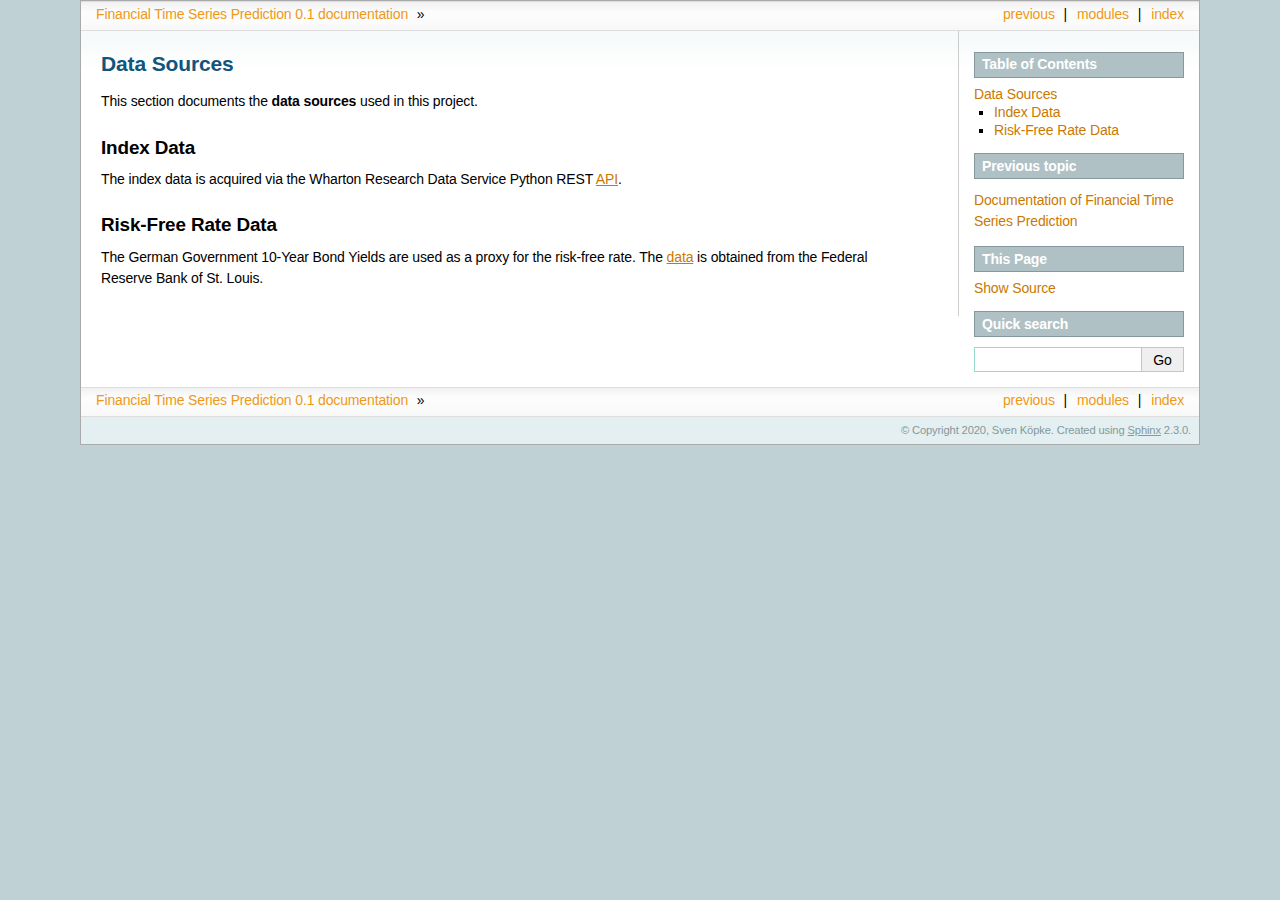
<file: docs/_build/html/_source/data_sources.html>
<!DOCTYPE html>

<html xmlns="http://www.w3.org/1999/xhtml">
  <head>
    <meta charset="utf-8" />
    <title>Data Sources &#8212; Financial Time Series Prediction 0.1 documentation</title>
    <link rel="stylesheet" href="../_static/sphinxdoc.css" type="text/css" />
    <link rel="stylesheet" href="../_static/pygments.css" type="text/css" />
    <script type="text/javascript" id="documentation_options" data-url_root="../" src="../_static/documentation_options.js"></script>
    <script type="text/javascript" src="../_static/jquery.js"></script>
    <script type="text/javascript" src="../_static/underscore.js"></script>
    <script type="text/javascript" src="../_static/doctools.js"></script>
    <script type="text/javascript" src="../_static/language_data.js"></script>
    <link rel="index" title="Index" href="../genindex.html" />
    <link rel="search" title="Search" href="../search.html" />
    <link rel="prev" title="Documentation of Financial Time Series Prediction" href="../index.html" /> 
  </head><body>
    <div class="related" role="navigation" aria-label="related navigation">
      <h3>Navigation</h3>
      <ul>
        <li class="right" style="margin-right: 10px">
          <a href="../genindex.html" title="General Index"
             accesskey="I">index</a></li>
        <li class="right" >
          <a href="../py-modindex.html" title="Python Module Index"
             >modules</a> |</li>
        <li class="right" >
          <a href="../index.html" title="Documentation of Financial Time Series Prediction"
             accesskey="P">previous</a> |</li>
        <li class="nav-item nav-item-0"><a href="../index.html">Financial Time Series Prediction 0.1 documentation</a> &#187;</li> 
      </ul>
    </div>
      <div class="sphinxsidebar" role="navigation" aria-label="main navigation">
        <div class="sphinxsidebarwrapper">
  <h3><a href="../index.html">Table of Contents</a></h3>
  <ul>
<li><a class="reference internal" href="#">Data Sources</a><ul>
<li><a class="reference internal" href="#index-data">Index Data</a></li>
<li><a class="reference internal" href="#risk-free-rate-data">Risk-Free Rate Data</a></li>
</ul>
</li>
</ul>

  <h4>Previous topic</h4>
  <p class="topless"><a href="../index.html"
                        title="previous chapter">Documentation of Financial Time Series Prediction</a></p>
  <div role="note" aria-label="source link">
    <h3>This Page</h3>
    <ul class="this-page-menu">
      <li><a href="../_sources/_source/data_sources.rst.txt"
            rel="nofollow">Show Source</a></li>
    </ul>
   </div>
<div id="searchbox" style="display: none" role="search">
  <h3 id="searchlabel">Quick search</h3>
    <div class="searchformwrapper">
    <form class="search" action="../search.html" method="get">
      <input type="text" name="q" aria-labelledby="searchlabel" />
      <input type="submit" value="Go" />
    </form>
    </div>
</div>
<script type="text/javascript">$('#searchbox').show(0);</script>
        </div>
      </div>

    <div class="document">
      <div class="documentwrapper">
        <div class="bodywrapper">
          <div class="body" role="main">
            
  <div class="section" id="data-sources">
<span id="id1"></span><h1>Data Sources<a class="headerlink" href="#data-sources" title="Permalink to this headline">¶</a></h1>
<p>This section documents the <strong>data sources</strong> used in this project.</p>
<div class="section" id="index-data">
<h2>Index Data<a class="headerlink" href="#index-data" title="Permalink to this headline">¶</a></h2>
<p>The index data is acquired via the Wharton Research Data Service Python REST <a class="reference external" href="https://pypi.org/project/wrds/">API</a>.</p>
</div>
<div class="section" id="risk-free-rate-data">
<h2>Risk-Free Rate Data<a class="headerlink" href="#risk-free-rate-data" title="Permalink to this headline">¶</a></h2>
<p>The German Government 10-Year Bond Yields are used as a proxy for the risk-free rate.
The <a class="reference external" href="https://fred.stlouisfed.org/series/IRLTLT01DEM156N">data</a> is obtained from the Federal Reserve Bank of St. Louis.</p>
</div>
</div>


          </div>
        </div>
      </div>
      <div class="clearer"></div>
    </div>
    <div class="related" role="navigation" aria-label="related navigation">
      <h3>Navigation</h3>
      <ul>
        <li class="right" style="margin-right: 10px">
          <a href="../genindex.html" title="General Index"
             >index</a></li>
        <li class="right" >
          <a href="../py-modindex.html" title="Python Module Index"
             >modules</a> |</li>
        <li class="right" >
          <a href="../index.html" title="Documentation of Financial Time Series Prediction"
             >previous</a> |</li>
        <li class="nav-item nav-item-0"><a href="../index.html">Financial Time Series Prediction 0.1 documentation</a> &#187;</li> 
      </ul>
    </div>
    <div class="footer" role="contentinfo">
        &#169; Copyright 2020, Sven Köpke.
      Created using <a href="http://sphinx-doc.org/">Sphinx</a> 2.3.0.
    </div>
  </body>
</html>
</file>
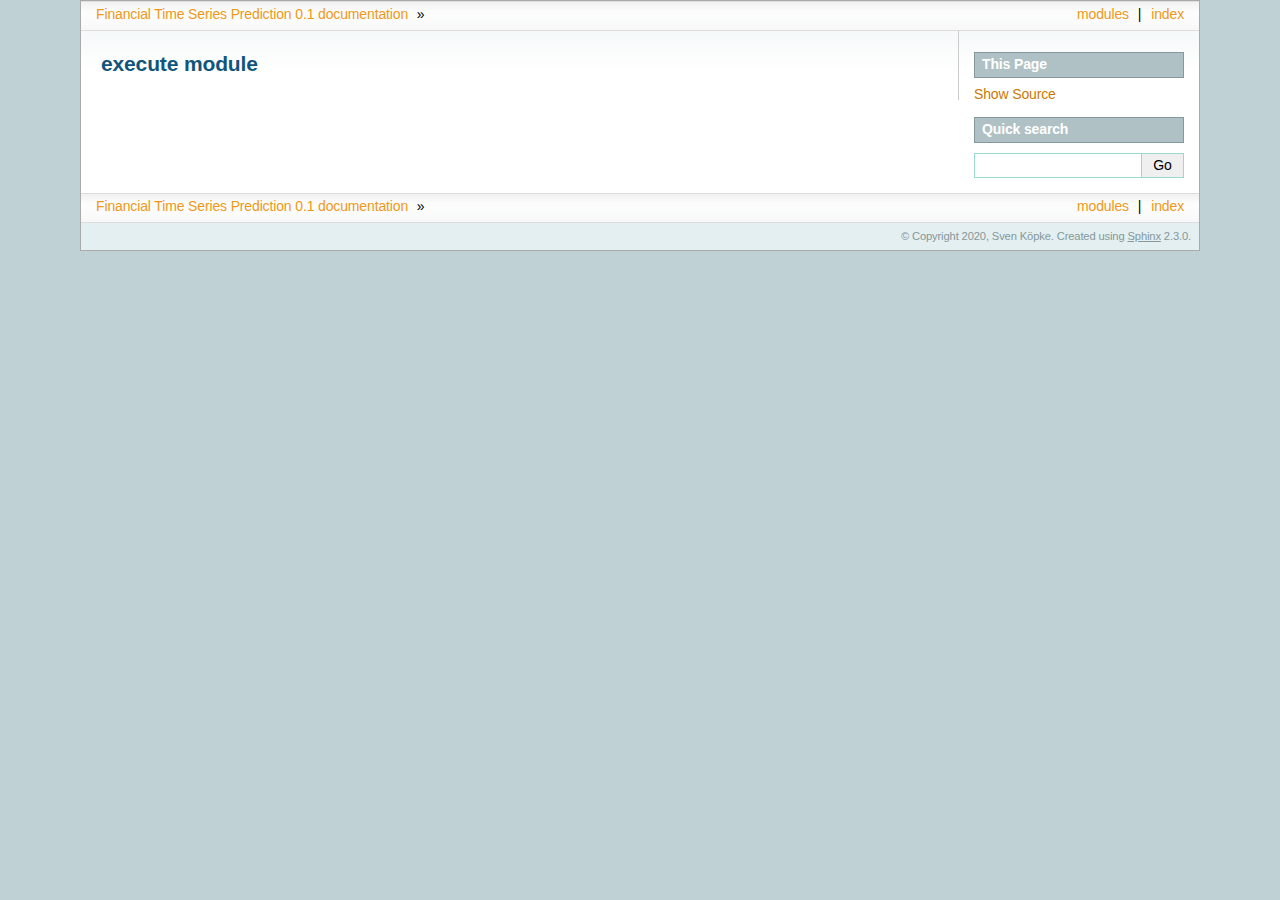
<file: docs/_build/html/_source/execute.html>
<!DOCTYPE html>

<html xmlns="http://www.w3.org/1999/xhtml">
  <head>
    <meta charset="utf-8" />
    <title>execute module &#8212; Financial Time Series Prediction 0.1 documentation</title>
    <link rel="stylesheet" href="../_static/sphinxdoc.css" type="text/css" />
    <link rel="stylesheet" href="../_static/pygments.css" type="text/css" />
    <script type="text/javascript" id="documentation_options" data-url_root="../" src="../_static/documentation_options.js"></script>
    <script type="text/javascript" src="../_static/jquery.js"></script>
    <script type="text/javascript" src="../_static/underscore.js"></script>
    <script type="text/javascript" src="../_static/doctools.js"></script>
    <script type="text/javascript" src="../_static/language_data.js"></script>
    <link rel="index" title="Index" href="../genindex.html" />
    <link rel="search" title="Search" href="../search.html" /> 
  </head><body>
    <div class="related" role="navigation" aria-label="related navigation">
      <h3>Navigation</h3>
      <ul>
        <li class="right" style="margin-right: 10px">
          <a href="../genindex.html" title="General Index"
             accesskey="I">index</a></li>
        <li class="right" >
          <a href="../py-modindex.html" title="Python Module Index"
             >modules</a> |</li>
        <li class="nav-item nav-item-0"><a href="../index.html">Financial Time Series Prediction 0.1 documentation</a> &#187;</li> 
      </ul>
    </div>
      <div class="sphinxsidebar" role="navigation" aria-label="main navigation">
        <div class="sphinxsidebarwrapper">
  <div role="note" aria-label="source link">
    <h3>This Page</h3>
    <ul class="this-page-menu">
      <li><a href="../_sources/_source/execute.rst.txt"
            rel="nofollow">Show Source</a></li>
    </ul>
   </div>
<div id="searchbox" style="display: none" role="search">
  <h3 id="searchlabel">Quick search</h3>
    <div class="searchformwrapper">
    <form class="search" action="../search.html" method="get">
      <input type="text" name="q" aria-labelledby="searchlabel" />
      <input type="submit" value="Go" />
    </form>
    </div>
</div>
<script type="text/javascript">$('#searchbox').show(0);</script>
        </div>
      </div>

    <div class="document">
      <div class="documentwrapper">
        <div class="bodywrapper">
          <div class="body" role="main">
            
  <div class="section" id="execute-module">
<h1>execute module<a class="headerlink" href="#execute-module" title="Permalink to this headline">¶</a></h1>
</div>


          </div>
        </div>
      </div>
      <div class="clearer"></div>
    </div>
    <div class="related" role="navigation" aria-label="related navigation">
      <h3>Navigation</h3>
      <ul>
        <li class="right" style="margin-right: 10px">
          <a href="../genindex.html" title="General Index"
             >index</a></li>
        <li class="right" >
          <a href="../py-modindex.html" title="Python Module Index"
             >modules</a> |</li>
        <li class="nav-item nav-item-0"><a href="../index.html">Financial Time Series Prediction 0.1 documentation</a> &#187;</li> 
      </ul>
    </div>
    <div class="footer" role="contentinfo">
        &#169; Copyright 2020, Sven Köpke.
      Created using <a href="http://sphinx-doc.org/">Sphinx</a> 2.3.0.
    </div>
  </body>
</html>
</file>
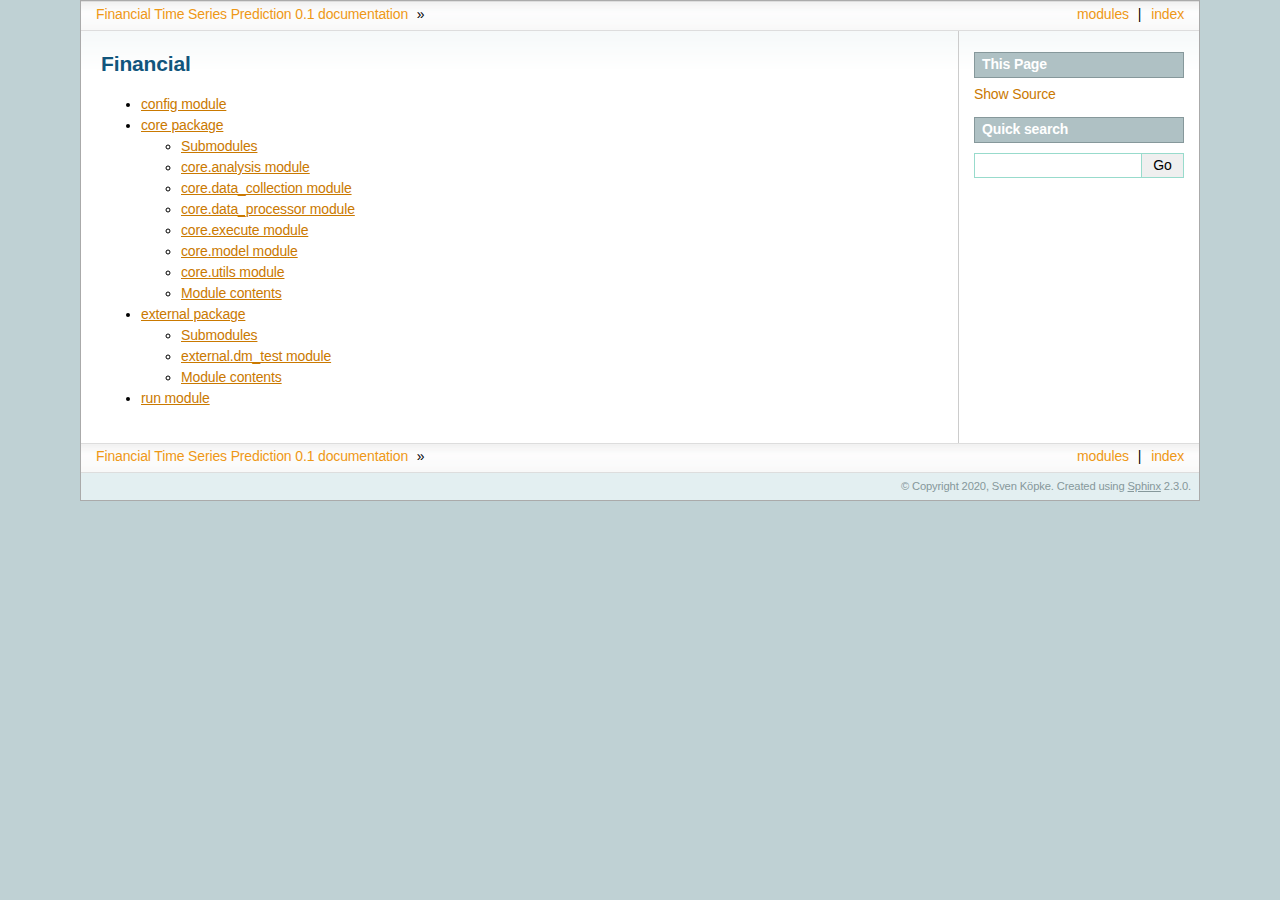
<file: docs/_build/html/_source/modules.html>
<!DOCTYPE html>

<html xmlns="http://www.w3.org/1999/xhtml">
  <head>
    <meta charset="utf-8" />
    <title>Financial &#8212; Financial Time Series Prediction 0.1 documentation</title>
    <link rel="stylesheet" href="../_static/sphinxdoc.css" type="text/css" />
    <link rel="stylesheet" href="../_static/pygments.css" type="text/css" />
    <script type="text/javascript" id="documentation_options" data-url_root="../" src="../_static/documentation_options.js"></script>
    <script type="text/javascript" src="../_static/jquery.js"></script>
    <script type="text/javascript" src="../_static/underscore.js"></script>
    <script type="text/javascript" src="../_static/doctools.js"></script>
    <script type="text/javascript" src="../_static/language_data.js"></script>
    <link rel="index" title="Index" href="../genindex.html" />
    <link rel="search" title="Search" href="../search.html" /> 
  </head><body>
    <div class="related" role="navigation" aria-label="related navigation">
      <h3>Navigation</h3>
      <ul>
        <li class="right" style="margin-right: 10px">
          <a href="../genindex.html" title="General Index"
             accesskey="I">index</a></li>
        <li class="right" >
          <a href="../py-modindex.html" title="Python Module Index"
             >modules</a> |</li>
        <li class="nav-item nav-item-0"><a href="../index.html">Financial Time Series Prediction 0.1 documentation</a> &#187;</li> 
      </ul>
    </div>
      <div class="sphinxsidebar" role="navigation" aria-label="main navigation">
        <div class="sphinxsidebarwrapper">
  <div role="note" aria-label="source link">
    <h3>This Page</h3>
    <ul class="this-page-menu">
      <li><a href="../_sources/_source/modules.rst.txt"
            rel="nofollow">Show Source</a></li>
    </ul>
   </div>
<div id="searchbox" style="display: none" role="search">
  <h3 id="searchlabel">Quick search</h3>
    <div class="searchformwrapper">
    <form class="search" action="../search.html" method="get">
      <input type="text" name="q" aria-labelledby="searchlabel" />
      <input type="submit" value="Go" />
    </form>
    </div>
</div>
<script type="text/javascript">$('#searchbox').show(0);</script>
        </div>
      </div>

    <div class="document">
      <div class="documentwrapper">
        <div class="bodywrapper">
          <div class="body" role="main">
            
  <div class="section" id="financial">
<h1>Financial<a class="headerlink" href="#financial" title="Permalink to this headline">¶</a></h1>
<div class="toctree-wrapper compound">
<ul>
<li class="toctree-l1"><a class="reference internal" href="config.html">config module</a></li>
<li class="toctree-l1"><a class="reference internal" href="core.html">core package</a><ul>
<li class="toctree-l2"><a class="reference internal" href="core.html#submodules">Submodules</a></li>
<li class="toctree-l2"><a class="reference internal" href="core.html#core-analysis-module">core.analysis module</a></li>
<li class="toctree-l2"><a class="reference internal" href="core.html#module-core.data_collection">core.data_collection module</a></li>
<li class="toctree-l2"><a class="reference internal" href="core.html#module-core.data_processor">core.data_processor module</a></li>
<li class="toctree-l2"><a class="reference internal" href="core.html#module-core.execute">core.execute module</a></li>
<li class="toctree-l2"><a class="reference internal" href="core.html#module-core.model">core.model module</a></li>
<li class="toctree-l2"><a class="reference internal" href="core.html#module-core.utils">core.utils module</a></li>
<li class="toctree-l2"><a class="reference internal" href="core.html#module-core">Module contents</a></li>
</ul>
</li>
<li class="toctree-l1"><a class="reference internal" href="external.html">external package</a><ul>
<li class="toctree-l2"><a class="reference internal" href="external.html#submodules">Submodules</a></li>
<li class="toctree-l2"><a class="reference internal" href="external.html#module-external.dm_test">external.dm_test module</a></li>
<li class="toctree-l2"><a class="reference internal" href="external.html#module-external">Module contents</a></li>
</ul>
</li>
<li class="toctree-l1"><a class="reference internal" href="run.html">run module</a></li>
</ul>
</div>
</div>


          </div>
        </div>
      </div>
      <div class="clearer"></div>
    </div>
    <div class="related" role="navigation" aria-label="related navigation">
      <h3>Navigation</h3>
      <ul>
        <li class="right" style="margin-right: 10px">
          <a href="../genindex.html" title="General Index"
             >index</a></li>
        <li class="right" >
          <a href="../py-modindex.html" title="Python Module Index"
             >modules</a> |</li>
        <li class="nav-item nav-item-0"><a href="../index.html">Financial Time Series Prediction 0.1 documentation</a> &#187;</li> 
      </ul>
    </div>
    <div class="footer" role="contentinfo">
        &#169; Copyright 2020, Sven Köpke.
      Created using <a href="http://sphinx-doc.org/">Sphinx</a> 2.3.0.
    </div>
  </body>
</html>
</file>
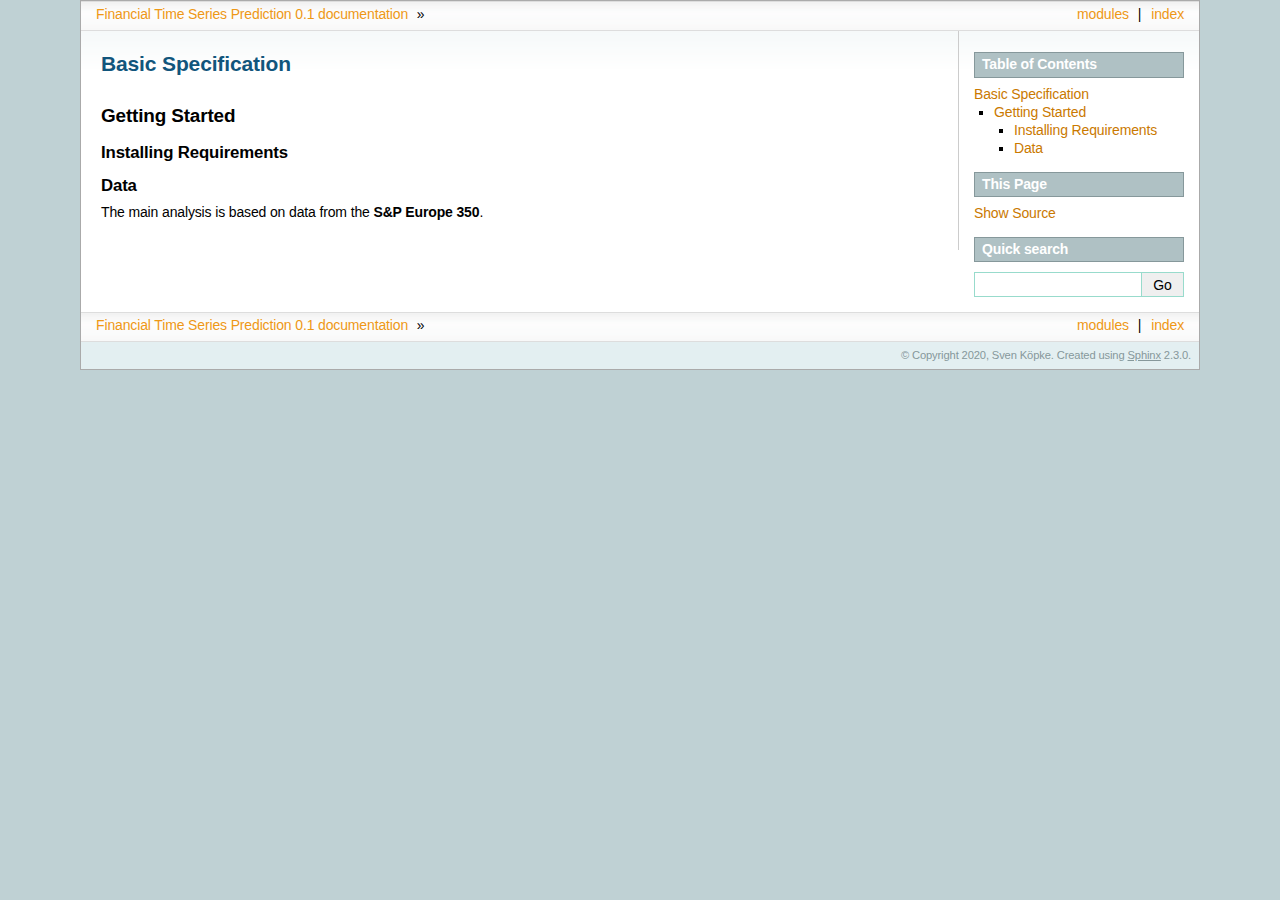
<file: docs/_build/html/_source/overview.html>
<!DOCTYPE html>

<html xmlns="http://www.w3.org/1999/xhtml">
  <head>
    <meta charset="utf-8" />
    <title>Basic Specification &#8212; Financial Time Series Prediction 0.1 documentation</title>
    <link rel="stylesheet" href="../_static/sphinxdoc.css" type="text/css" />
    <link rel="stylesheet" href="../_static/pygments.css" type="text/css" />
    <script type="text/javascript" id="documentation_options" data-url_root="../" src="../_static/documentation_options.js"></script>
    <script type="text/javascript" src="../_static/jquery.js"></script>
    <script type="text/javascript" src="../_static/underscore.js"></script>
    <script type="text/javascript" src="../_static/doctools.js"></script>
    <script type="text/javascript" src="../_static/language_data.js"></script>
    <link rel="index" title="Index" href="../genindex.html" />
    <link rel="search" title="Search" href="../search.html" /> 
  </head><body>
    <div class="related" role="navigation" aria-label="related navigation">
      <h3>Navigation</h3>
      <ul>
        <li class="right" style="margin-right: 10px">
          <a href="../genindex.html" title="General Index"
             accesskey="I">index</a></li>
        <li class="right" >
          <a href="../py-modindex.html" title="Python Module Index"
             >modules</a> |</li>
        <li class="nav-item nav-item-0"><a href="../index.html">Financial Time Series Prediction 0.1 documentation</a> &#187;</li> 
      </ul>
    </div>
      <div class="sphinxsidebar" role="navigation" aria-label="main navigation">
        <div class="sphinxsidebarwrapper">
  <h3><a href="../index.html">Table of Contents</a></h3>
  <ul>
<li><a class="reference internal" href="#">Basic Specification</a><ul>
<li><a class="reference internal" href="#getting-started">Getting Started</a><ul>
<li><a class="reference internal" href="#installing-requirements">Installing Requirements</a></li>
<li><a class="reference internal" href="#data">Data</a></li>
</ul>
</li>
</ul>
</li>
</ul>

  <div role="note" aria-label="source link">
    <h3>This Page</h3>
    <ul class="this-page-menu">
      <li><a href="../_sources/_source/overview.rst.txt"
            rel="nofollow">Show Source</a></li>
    </ul>
   </div>
<div id="searchbox" style="display: none" role="search">
  <h3 id="searchlabel">Quick search</h3>
    <div class="searchformwrapper">
    <form class="search" action="../search.html" method="get">
      <input type="text" name="q" aria-labelledby="searchlabel" />
      <input type="submit" value="Go" />
    </form>
    </div>
</div>
<script type="text/javascript">$('#searchbox').show(0);</script>
        </div>
      </div>

    <div class="document">
      <div class="documentwrapper">
        <div class="bodywrapper">
          <div class="body" role="main">
            
  <div class="section" id="basic-specification">
<span id="overview"></span><h1>Basic Specification<a class="headerlink" href="#basic-specification" title="Permalink to this headline">¶</a></h1>
<div class="section" id="getting-started">
<h2>Getting Started<a class="headerlink" href="#getting-started" title="Permalink to this headline">¶</a></h2>
<div class="section" id="installing-requirements">
<h3>Installing Requirements<a class="headerlink" href="#installing-requirements" title="Permalink to this headline">¶</a></h3>
</div>
<div class="section" id="data">
<h3>Data<a class="headerlink" href="#data" title="Permalink to this headline">¶</a></h3>
<p>The main analysis is based on data from the <strong>S&amp;P Europe 350</strong>.</p>
</div>
</div>
</div>


          </div>
        </div>
      </div>
      <div class="clearer"></div>
    </div>
    <div class="related" role="navigation" aria-label="related navigation">
      <h3>Navigation</h3>
      <ul>
        <li class="right" style="margin-right: 10px">
          <a href="../genindex.html" title="General Index"
             >index</a></li>
        <li class="right" >
          <a href="../py-modindex.html" title="Python Module Index"
             >modules</a> |</li>
        <li class="nav-item nav-item-0"><a href="../index.html">Financial Time Series Prediction 0.1 documentation</a> &#187;</li> 
      </ul>
    </div>
    <div class="footer" role="contentinfo">
        &#169; Copyright 2020, Sven Köpke.
      Created using <a href="http://sphinx-doc.org/">Sphinx</a> 2.3.0.
    </div>
  </body>
</html>
</file>
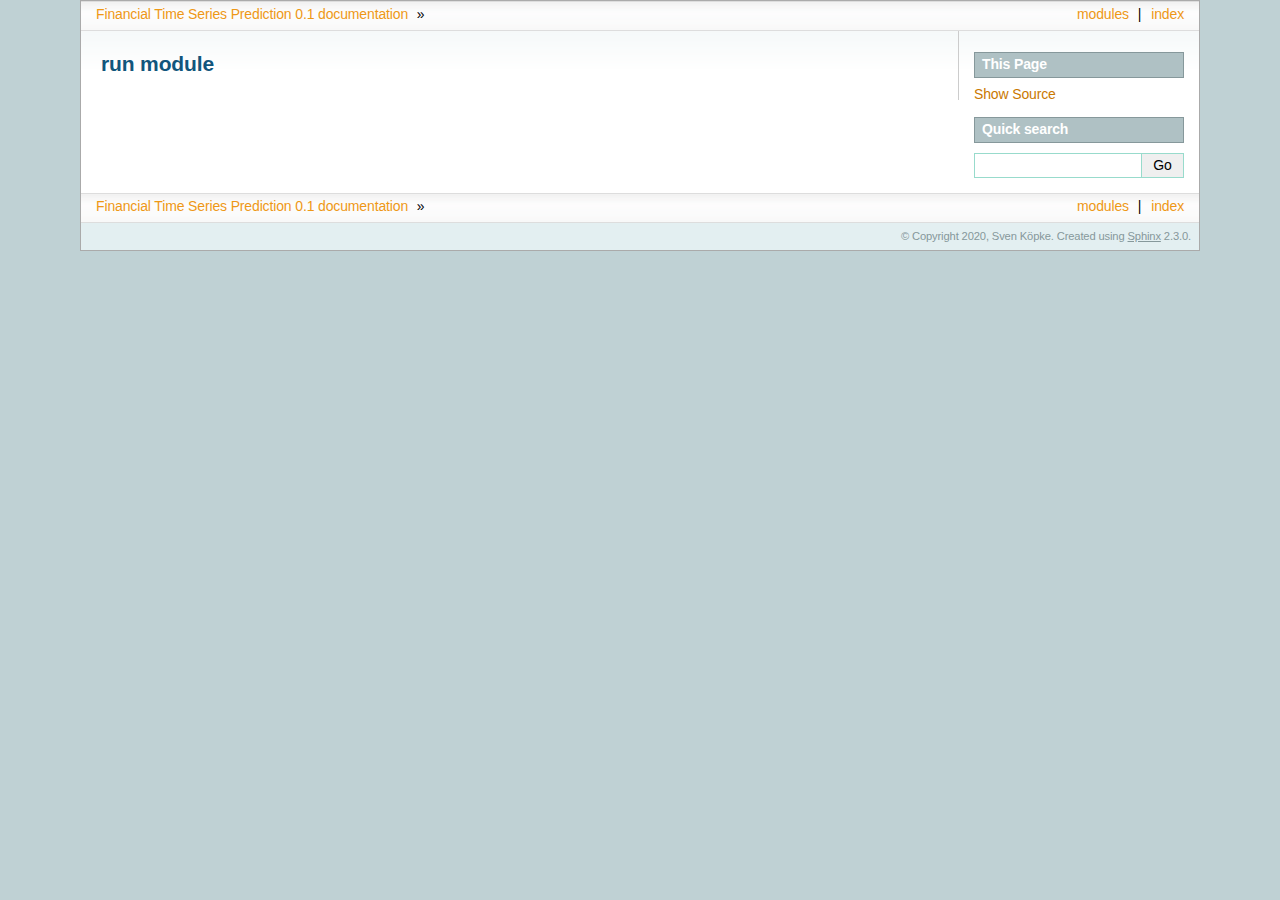
<file: docs/_build/html/_source/run.html>
<!DOCTYPE html>

<html xmlns="http://www.w3.org/1999/xhtml">
  <head>
    <meta charset="utf-8" />
    <title>run module &#8212; Financial Time Series Prediction 0.1 documentation</title>
    <link rel="stylesheet" href="../_static/sphinxdoc.css" type="text/css" />
    <link rel="stylesheet" href="../_static/pygments.css" type="text/css" />
    <script type="text/javascript" id="documentation_options" data-url_root="../" src="../_static/documentation_options.js"></script>
    <script type="text/javascript" src="../_static/jquery.js"></script>
    <script type="text/javascript" src="../_static/underscore.js"></script>
    <script type="text/javascript" src="../_static/doctools.js"></script>
    <script type="text/javascript" src="../_static/language_data.js"></script>
    <link rel="index" title="Index" href="../genindex.html" />
    <link rel="search" title="Search" href="../search.html" /> 
  </head><body>
    <div class="related" role="navigation" aria-label="related navigation">
      <h3>Navigation</h3>
      <ul>
        <li class="right" style="margin-right: 10px">
          <a href="../genindex.html" title="General Index"
             accesskey="I">index</a></li>
        <li class="right" >
          <a href="../py-modindex.html" title="Python Module Index"
             >modules</a> |</li>
        <li class="nav-item nav-item-0"><a href="../index.html">Financial Time Series Prediction 0.1 documentation</a> &#187;</li> 
      </ul>
    </div>
      <div class="sphinxsidebar" role="navigation" aria-label="main navigation">
        <div class="sphinxsidebarwrapper">
  <div role="note" aria-label="source link">
    <h3>This Page</h3>
    <ul class="this-page-menu">
      <li><a href="../_sources/_source/run.rst.txt"
            rel="nofollow">Show Source</a></li>
    </ul>
   </div>
<div id="searchbox" style="display: none" role="search">
  <h3 id="searchlabel">Quick search</h3>
    <div class="searchformwrapper">
    <form class="search" action="../search.html" method="get">
      <input type="text" name="q" aria-labelledby="searchlabel" />
      <input type="submit" value="Go" />
    </form>
    </div>
</div>
<script type="text/javascript">$('#searchbox').show(0);</script>
        </div>
      </div>

    <div class="document">
      <div class="documentwrapper">
        <div class="bodywrapper">
          <div class="body" role="main">
            
  <div class="section" id="run-module">
<h1>run module<a class="headerlink" href="#run-module" title="Permalink to this headline">¶</a></h1>
</div>


          </div>
        </div>
      </div>
      <div class="clearer"></div>
    </div>
    <div class="related" role="navigation" aria-label="related navigation">
      <h3>Navigation</h3>
      <ul>
        <li class="right" style="margin-right: 10px">
          <a href="../genindex.html" title="General Index"
             >index</a></li>
        <li class="right" >
          <a href="../py-modindex.html" title="Python Module Index"
             >modules</a> |</li>
        <li class="nav-item nav-item-0"><a href="../index.html">Financial Time Series Prediction 0.1 documentation</a> &#187;</li> 
      </ul>
    </div>
    <div class="footer" role="contentinfo">
        &#169; Copyright 2020, Sven Köpke.
      Created using <a href="http://sphinx-doc.org/">Sphinx</a> 2.3.0.
    </div>
  </body>
</html>
</file>
<file: docs/_build/html/_static/sphinxdoc.css>
/*
 * sphinxdoc.css_t
 * ~~~~~~~~~~~~~~~
 *
 * Sphinx stylesheet -- sphinxdoc theme.  Originally created by
 * Armin Ronacher for Werkzeug.
 *
 * :copyright: Copyright 2007-2019 by the Sphinx team, see AUTHORS.
 * :license: BSD, see LICENSE for details.
 *
 */

@import url("basic.css");

/* -- page layout ----------------------------------------------------------- */

body {
    font-family: 'Lucida Grande', 'Lucida Sans Unicode', 'Geneva',
                 'Verdana', sans-serif;
    font-size: 14px;
    letter-spacing: -0.01em;
    line-height: 150%;
    text-align: center;
    background-color: #BFD1D4;
    color: black;
    padding: 0;
    border: 1px solid #aaa;

    margin: 0px 80px 0px 80px;
    min-width: 740px;
}

div.document {
    background-color: white;
    text-align: left;
    background-image: url(contents.png);
    background-repeat: repeat-x;
}

div.bodywrapper {
    margin: 0 calc(230px + 10px) 0 0;
    border-right: 1px solid #ccc;
}

div.body {
    margin: 0;
    padding: 0.5em 20px 20px 20px;
}

div.related {
    font-size: 1em;
}

div.related ul {
    background-image: url(navigation.png);
    height: 2em;
    border-top: 1px solid #ddd;
    border-bottom: 1px solid #ddd;
}

div.related ul li {
    margin: 0;
    padding: 0;
    height: 2em;
    float: left;
}

div.related ul li.right {
    float: right;
    margin-right: 5px;
}

div.related ul li a {
    margin: 0;
    padding: 0 5px 0 5px;
    line-height: 1.75em;
    color: #EE9816;
}

div.related ul li a:hover {
    color: #3CA8E7;
}

div.sphinxsidebarwrapper {
    padding: 0;
}

div.sphinxsidebar {
    margin: 0;
    padding: 0.5em 15px 15px 0;
    width: calc(230px - 20px);
    float: right;
    font-size: 1em;
    text-align: left;
}

div.sphinxsidebar h3, div.sphinxsidebar h4 {
    margin: 1em 0 0.5em 0;
    font-size: 1em;
    padding: 0.1em 0 0.1em 0.5em;
    color: white;
    border: 1px solid #86989B;
    background-color: #AFC1C4;
}

div.sphinxsidebar h3 a {
    color: white;
}

div.sphinxsidebar ul {
    padding-left: 1.5em;
    margin-top: 7px;
    padding: 0;
    line-height: 130%;
}

div.sphinxsidebar ul ul {
    margin-left: 20px;
}

div.footer {
    background-color: #E3EFF1;
    color: #86989B;
    padding: 3px 8px 3px 0;
    clear: both;
    font-size: 0.8em;
    text-align: right;
}

div.footer a {
    color: #86989B;
    text-decoration: underline;
}

/* -- body styles ----------------------------------------------------------- */

p {    
    margin: 0.8em 0 0.5em 0;
}

a {
    color: #CA7900;
    text-decoration: none;
}

a:hover {
    color: #2491CF;
}

div.body a {
    text-decoration: underline;
}

h1 {
    margin: 0;
    padding: 0.7em 0 0.3em 0;
    font-size: 1.5em;
    color: #11557C;
}

h2 {
    margin: 1.3em 0 0.2em 0;
    font-size: 1.35em;
    padding: 0;
}

h3 {
    margin: 1em 0 -0.3em 0;
    font-size: 1.2em;
}

div.body h1 a, div.body h2 a, div.body h3 a, div.body h4 a, div.body h5 a, div.body h6 a {
    color: black!important;
}

h1 a.anchor, h2 a.anchor, h3 a.anchor, h4 a.anchor, h5 a.anchor, h6 a.anchor {
    display: none;
    margin: 0 0 0 0.3em;
    padding: 0 0.2em 0 0.2em;
    color: #aaa!important;
}

h1:hover a.anchor, h2:hover a.anchor, h3:hover a.anchor, h4:hover a.anchor,
h5:hover a.anchor, h6:hover a.anchor {
    display: inline;
}

h1 a.anchor:hover, h2 a.anchor:hover, h3 a.anchor:hover, h4 a.anchor:hover,
h5 a.anchor:hover, h6 a.anchor:hover {
    color: #777;
    background-color: #eee;
}

a.headerlink {
    color: #c60f0f!important;
    font-size: 1em;
    margin-left: 6px;
    padding: 0 4px 0 4px;
    text-decoration: none!important;
}

a.headerlink:hover {
    background-color: #ccc;
    color: white!important;
}

cite, code, code {
    font-family: 'Consolas', 'Deja Vu Sans Mono',
                 'Bitstream Vera Sans Mono', monospace;
    font-size: 0.95em;
    letter-spacing: 0.01em;
}

code {
    background-color: #f2f2f2;
    border-bottom: 1px solid #ddd;
    color: #333;
}

code.descname, code.descclassname, code.xref {
    border: 0;
}

hr {
    border: 1px solid #abc;
    margin: 2em;
}

a code {
    border: 0;
    color: #CA7900;
}

a code:hover {
    color: #2491CF;
}

pre {
    font-family: 'Consolas', 'Deja Vu Sans Mono',
                 'Bitstream Vera Sans Mono', monospace;
    font-size: 0.95em;
    letter-spacing: 0.015em;
    line-height: 120%;
    padding: 0.5em;
    border: 1px solid #ccc;
    background-color: #f8f8f8;
}

pre a {
    color: inherit;
    text-decoration: underline;
}

td.linenos pre {
    padding: 0.5em 0;
}

div.quotebar {
    background-color: #f8f8f8;
    max-width: 250px;
    float: right;
    padding: 2px 7px;
    border: 1px solid #ccc;
}

div.topic {
    background-color: #f8f8f8;
}

table {
    border-collapse: collapse;
    margin: 0 -0.5em 0 -0.5em;
}

table td, table th {
    padding: 0.2em 0.5em 0.2em 0.5em;
}

div.admonition, div.warning {
    font-size: 0.9em;
    margin: 1em 0 1em 0;
    border: 1px solid #86989B;
    background-color: #f7f7f7;
    padding: 0;
}

div.admonition p, div.warning p {
    margin: 0.5em 1em 0.5em 1em;
    padding: 0;
}

div.admonition pre, div.warning pre {
    margin: 0.4em 1em 0.4em 1em;
}

div.admonition p.admonition-title,
div.warning p.admonition-title {
    margin: 0;
    padding: 0.1em 0 0.1em 0.5em;
    color: white;
    border-bottom: 1px solid #86989B;
    font-weight: bold;
    background-color: #AFC1C4;
}

div.warning {
    border: 1px solid #940000;
}

div.warning p.admonition-title {
    background-color: #CF0000;
    border-bottom-color: #940000;
}

div.admonition ul, div.admonition ol,
div.warning ul, div.warning ol {
    margin: 0.1em 0.5em 0.5em 3em;
    padding: 0;
}

div.versioninfo {
    margin: 1em 0 0 0;
    border: 1px solid #ccc;
    background-color: #DDEAF0;
    padding: 8px;
    line-height: 1.3em;
    font-size: 0.9em;
}

.viewcode-back {
    font-family: 'Lucida Grande', 'Lucida Sans Unicode', 'Geneva',
                 'Verdana', sans-serif;
}

div.viewcode-block:target {
    background-color: #f4debf;
    border-top: 1px solid #ac9;
    border-bottom: 1px solid #ac9;
}

div.code-block-caption {
    background-color: #ddd;
    color: #222;
    border: 1px solid #ccc;
}
</file>
<file: docs/_build/html/_static/pygments.css>
.highlight .hll { background-color: #ffffcc }
.highlight  { background: #eeffcc; }
.highlight .c { color: #408090; font-style: italic } /* Comment */
.highlight .err { border: 1px solid #FF0000 } /* Error */
.highlight .k { color: #007020; font-weight: bold } /* Keyword */
.highlight .o { color: #666666 } /* Operator */
.highlight .ch { color: #408090; font-style: italic } /* Comment.Hashbang */
.highlight .cm { color: #408090; font-style: italic } /* Comment.Multiline */
.highlight .cp { color: #007020 } /* Comment.Preproc */
.highlight .cpf { color: #408090; font-style: italic } /* Comment.PreprocFile */
.highlight .c1 { color: #408090; font-style: italic } /* Comment.Single */
.highlight .cs { color: #408090; background-color: #fff0f0 } /* Comment.Special */
.highlight .gd { color: #A00000 } /* Generic.Deleted */
.highlight .ge { font-style: italic } /* Generic.Emph */
.highlight .gr { color: #FF0000 } /* Generic.Error */
.highlight .gh { color: #000080; font-weight: bold } /* Generic.Heading */
.highlight .gi { color: #00A000 } /* Generic.Inserted */
.highlight .go { color: #333333 } /* Generic.Output */
.highlight .gp { color: #c65d09; font-weight: bold } /* Generic.Prompt */
.highlight .gs { font-weight: bold } /* Generic.Strong */
.highlight .gu { color: #800080; font-weight: bold } /* Generic.Subheading */
.highlight .gt { color: #0044DD } /* Generic.Traceback */
.highlight .kc { color: #007020; font-weight: bold } /* Keyword.Constant */
.highlight .kd { color: #007020; font-weight: bold } /* Keyword.Declaration */
.highlight .kn { color: #007020; font-weight: bold } /* Keyword.Namespace */
.highlight .kp { color: #007020 } /* Keyword.Pseudo */
.highlight .kr { color: #007020; font-weight: bold } /* Keyword.Reserved */
.highlight .kt { color: #902000 } /* Keyword.Type */
.highlight .m { color: #208050 } /* Literal.Number */
.highlight .s { color: #4070a0 } /* Literal.String */
.highlight .na { color: #4070a0 } /* Name.Attribute */
.highlight .nb { color: #007020 } /* Name.Builtin */
.highlight .nc { color: #0e84b5; font-weight: bold } /* Name.Class */
.highlight .no { color: #60add5 } /* Name.Constant */
.highlight .nd { color: #555555; font-weight: bold } /* Name.Decorator */
.highlight .ni { color: #d55537; font-weight: bold } /* Name.Entity */
.highlight .ne { color: #007020 } /* Name.Exception */
.highlight .nf { color: #06287e } /* Name.Function */
.highlight .nl { color: #002070; font-weight: bold } /* Name.Label */
.highlight .nn { color: #0e84b5; font-weight: bold } /* Name.Namespace */
.highlight .nt { color: #062873; font-weight: bold } /* Name.Tag */
.highlight .nv { color: #bb60d5 } /* Name.Variable */
.highlight .ow { color: #007020; font-weight: bold } /* Operator.Word */
.highlight .w { color: #bbbbbb } /* Text.Whitespace */
.highlight .mb { color: #208050 } /* Literal.Number.Bin */
.highlight .mf { color: #208050 } /* Literal.Number.Float */
.highlight .mh { color: #208050 } /* Literal.Number.Hex */
.highlight .mi { color: #208050 } /* Literal.Number.Integer */
.highlight .mo { color: #208050 } /* Literal.Number.Oct */
.highlight .sa { color: #4070a0 } /* Literal.String.Affix */
.highlight .sb { color: #4070a0 } /* Literal.String.Backtick */
.highlight .sc { color: #4070a0 } /* Literal.String.Char */
.highlight .dl { color: #4070a0 } /* Literal.String.Delimiter */
.highlight .sd { color: #4070a0; font-style: italic } /* Literal.String.Doc */
.highlight .s2 { color: #4070a0 } /* Literal.String.Double */
.highlight .se { color: #4070a0; font-weight: bold } /* Literal.String.Escape */
.highlight .sh { color: #4070a0 } /* Literal.String.Heredoc */
.highlight .si { color: #70a0d0; font-style: italic } /* Literal.String.Interpol */
.highlight .sx { color: #c65d09 } /* Literal.String.Other */
.highlight .sr { color: #235388 } /* Literal.String.Regex */
.highlight .s1 { color: #4070a0 } /* Literal.String.Single */
.highlight .ss { color: #517918 } /* Literal.String.Symbol */
.highlight .bp { color: #007020 } /* Name.Builtin.Pseudo */
.highlight .fm { color: #06287e } /* Name.Function.Magic */
.highlight .vc { color: #bb60d5 } /* Name.Variable.Class */
.highlight .vg { color: #bb60d5 } /* Name.Variable.Global */
.highlight .vi { color: #bb60d5 } /* Name.Variable.Instance */
.highlight .vm { color: #bb60d5 } /* Name.Variable.Magic */
.highlight .il { color: #208050 } /* Literal.Number.Integer.Long */
</file>
